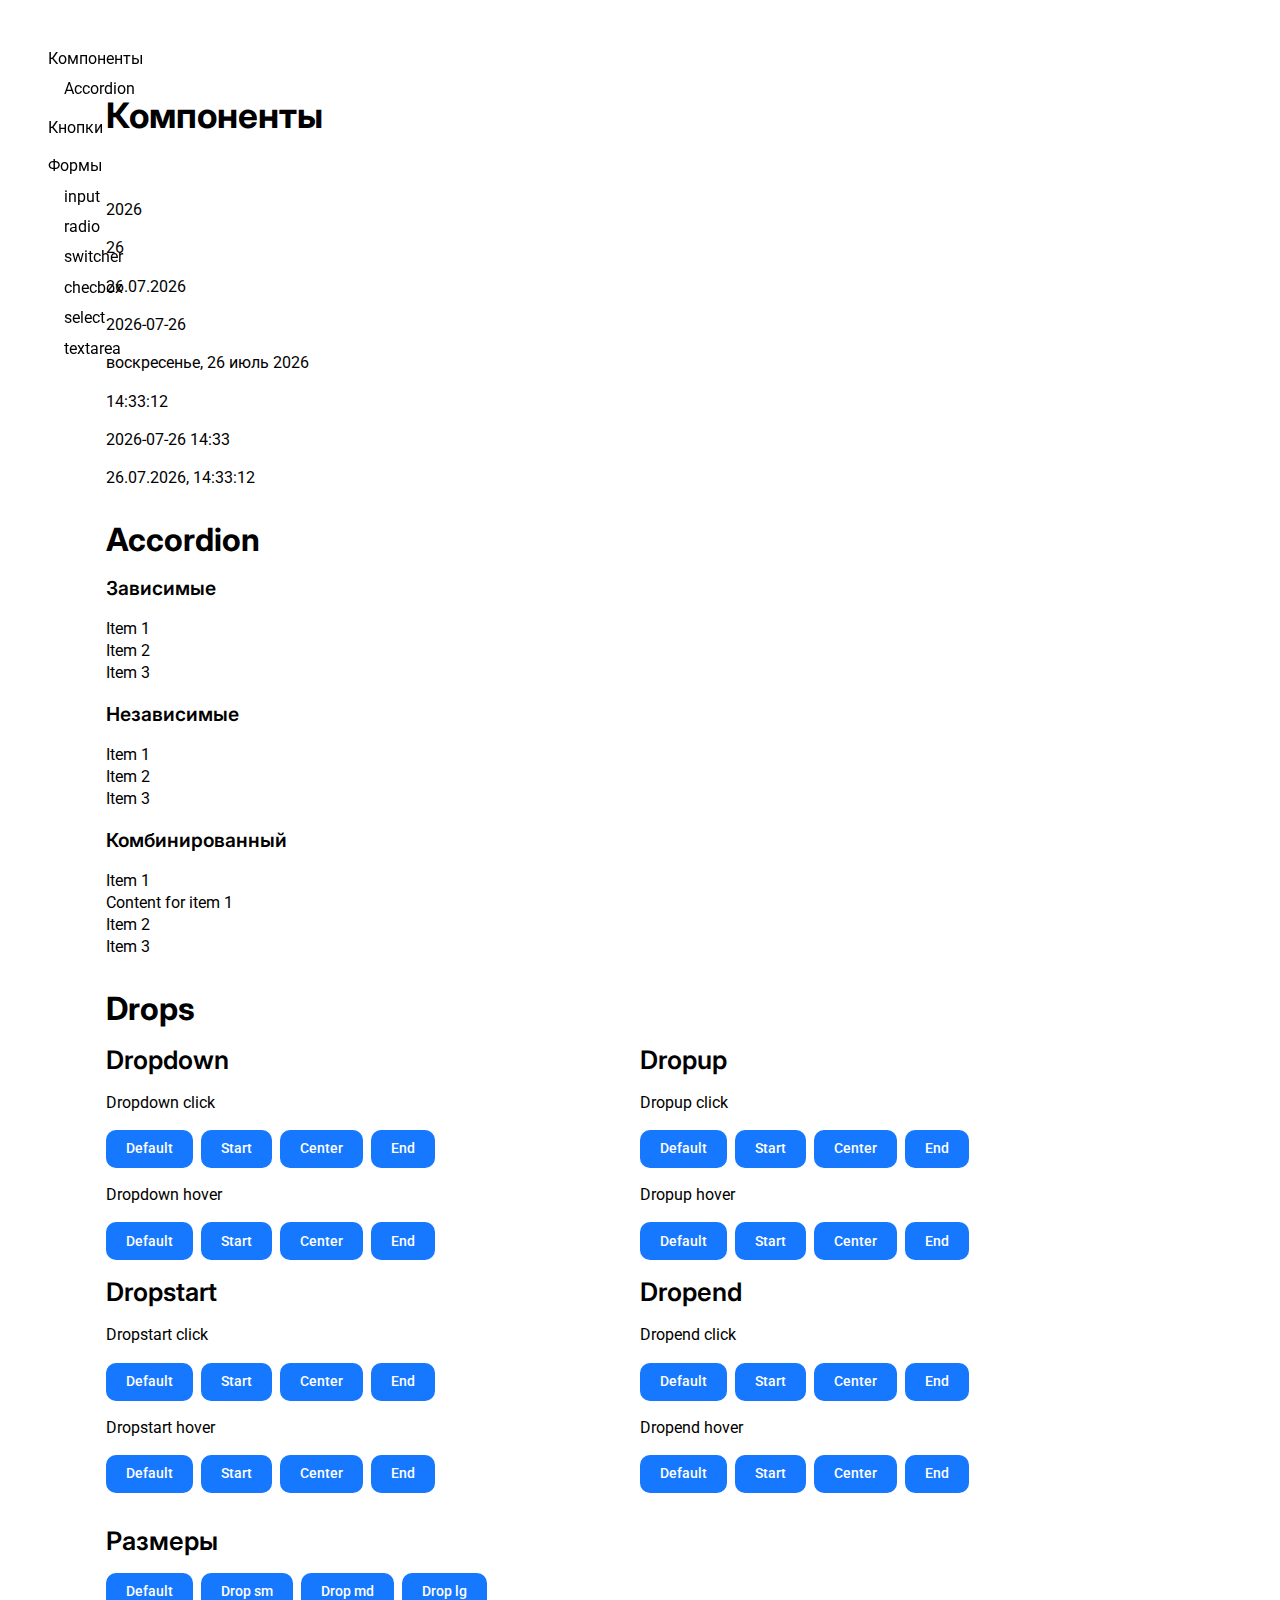
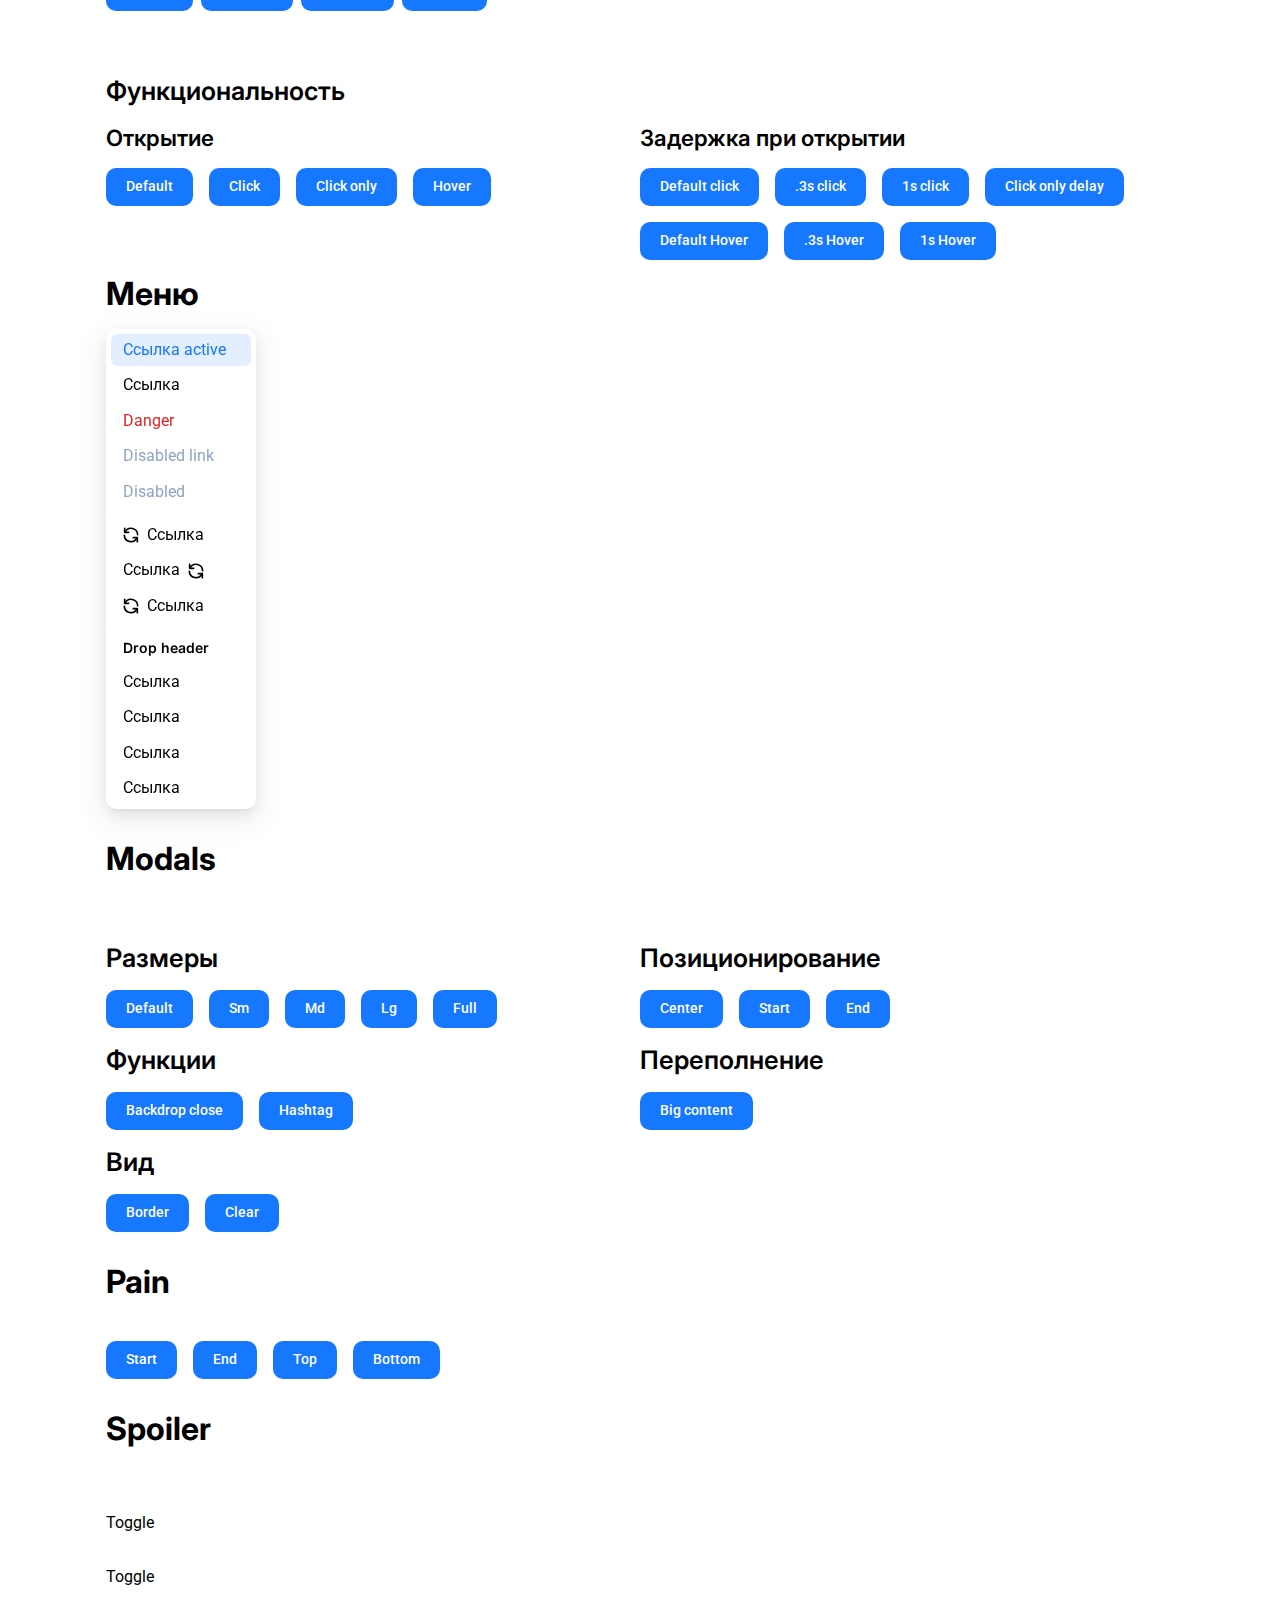
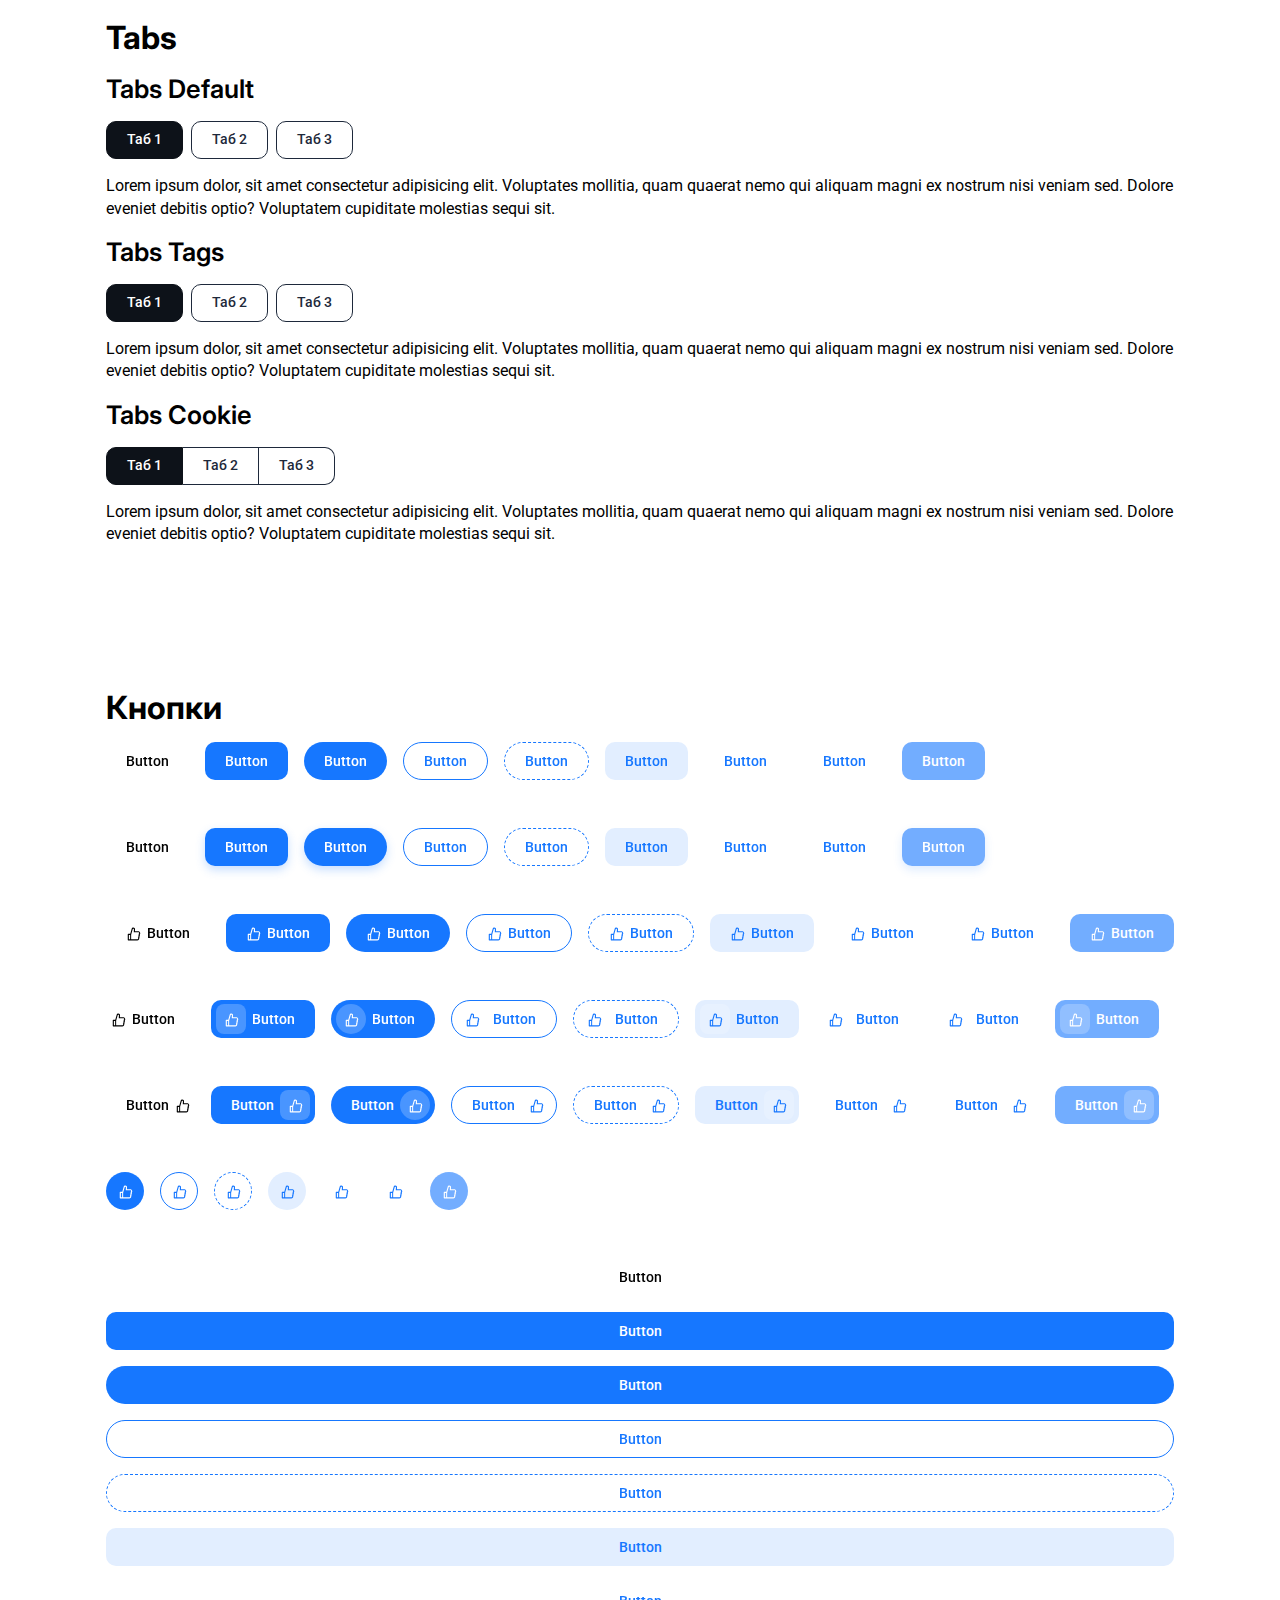
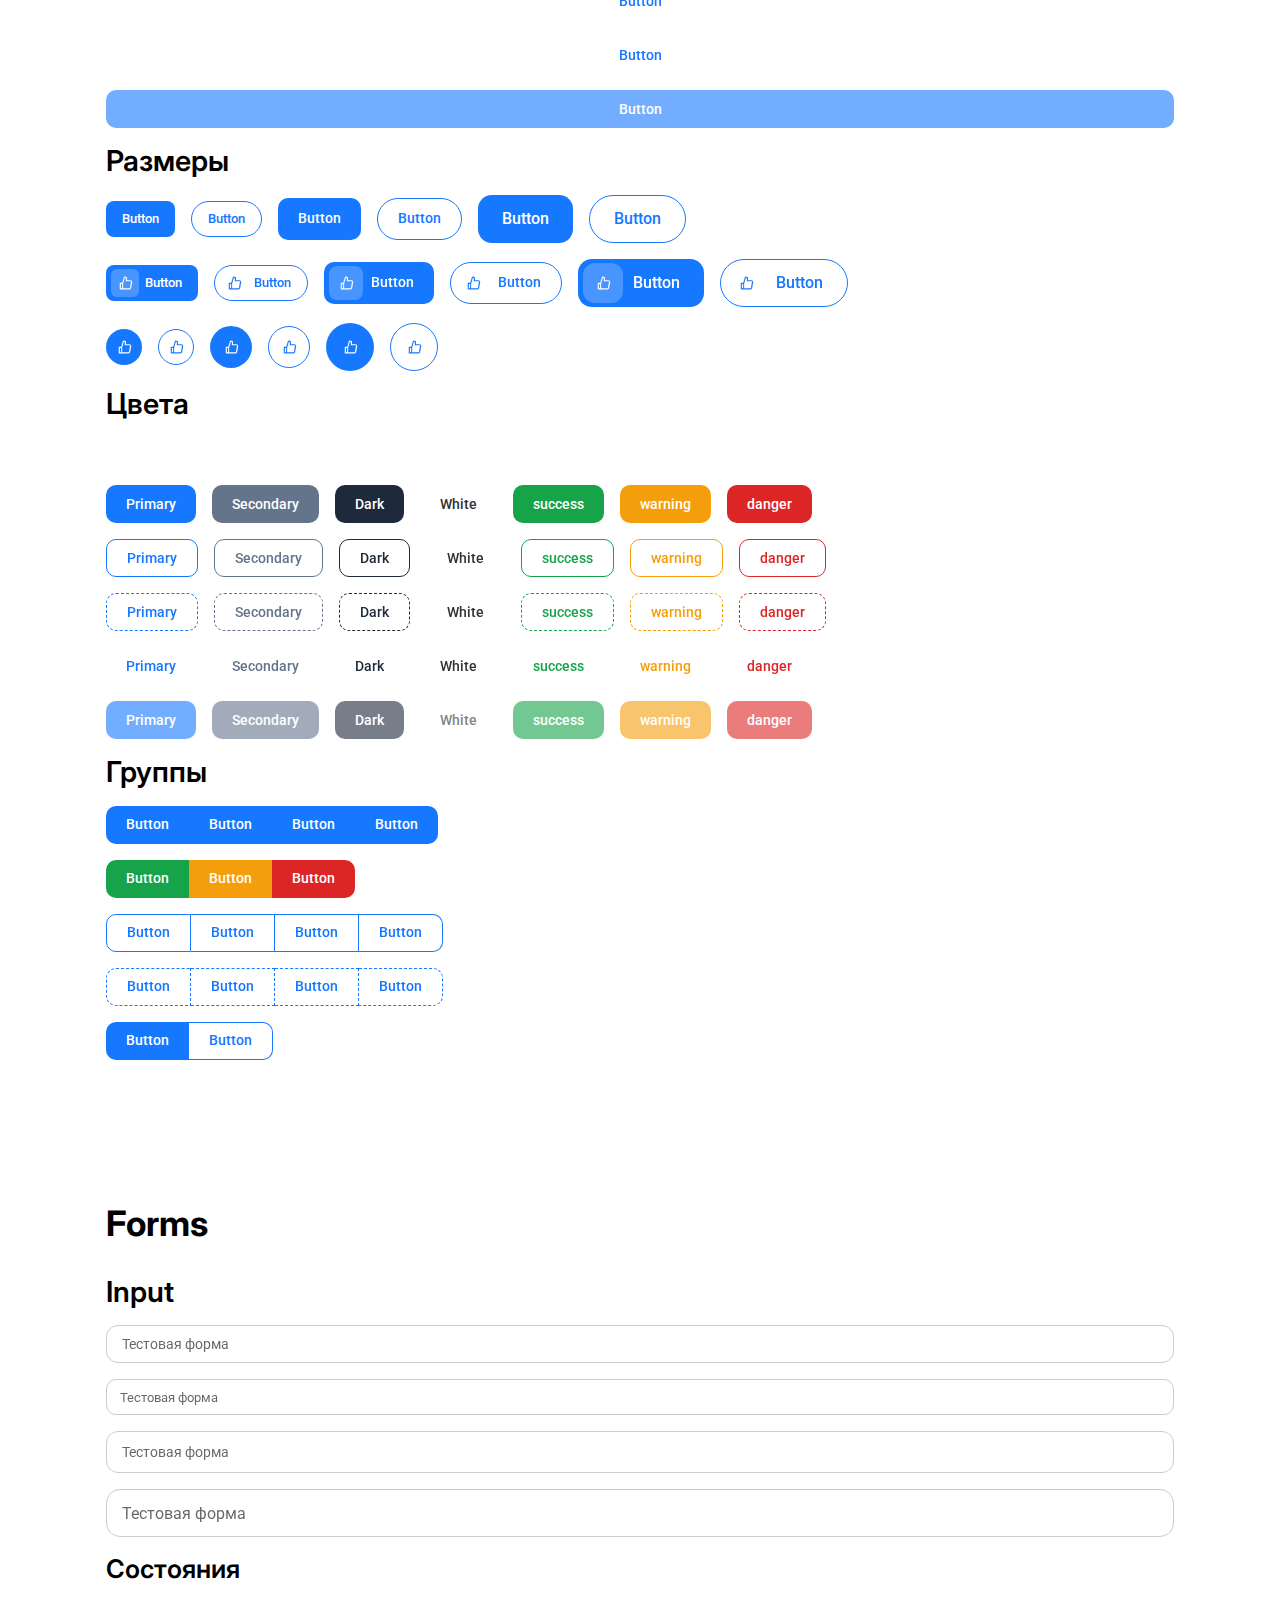
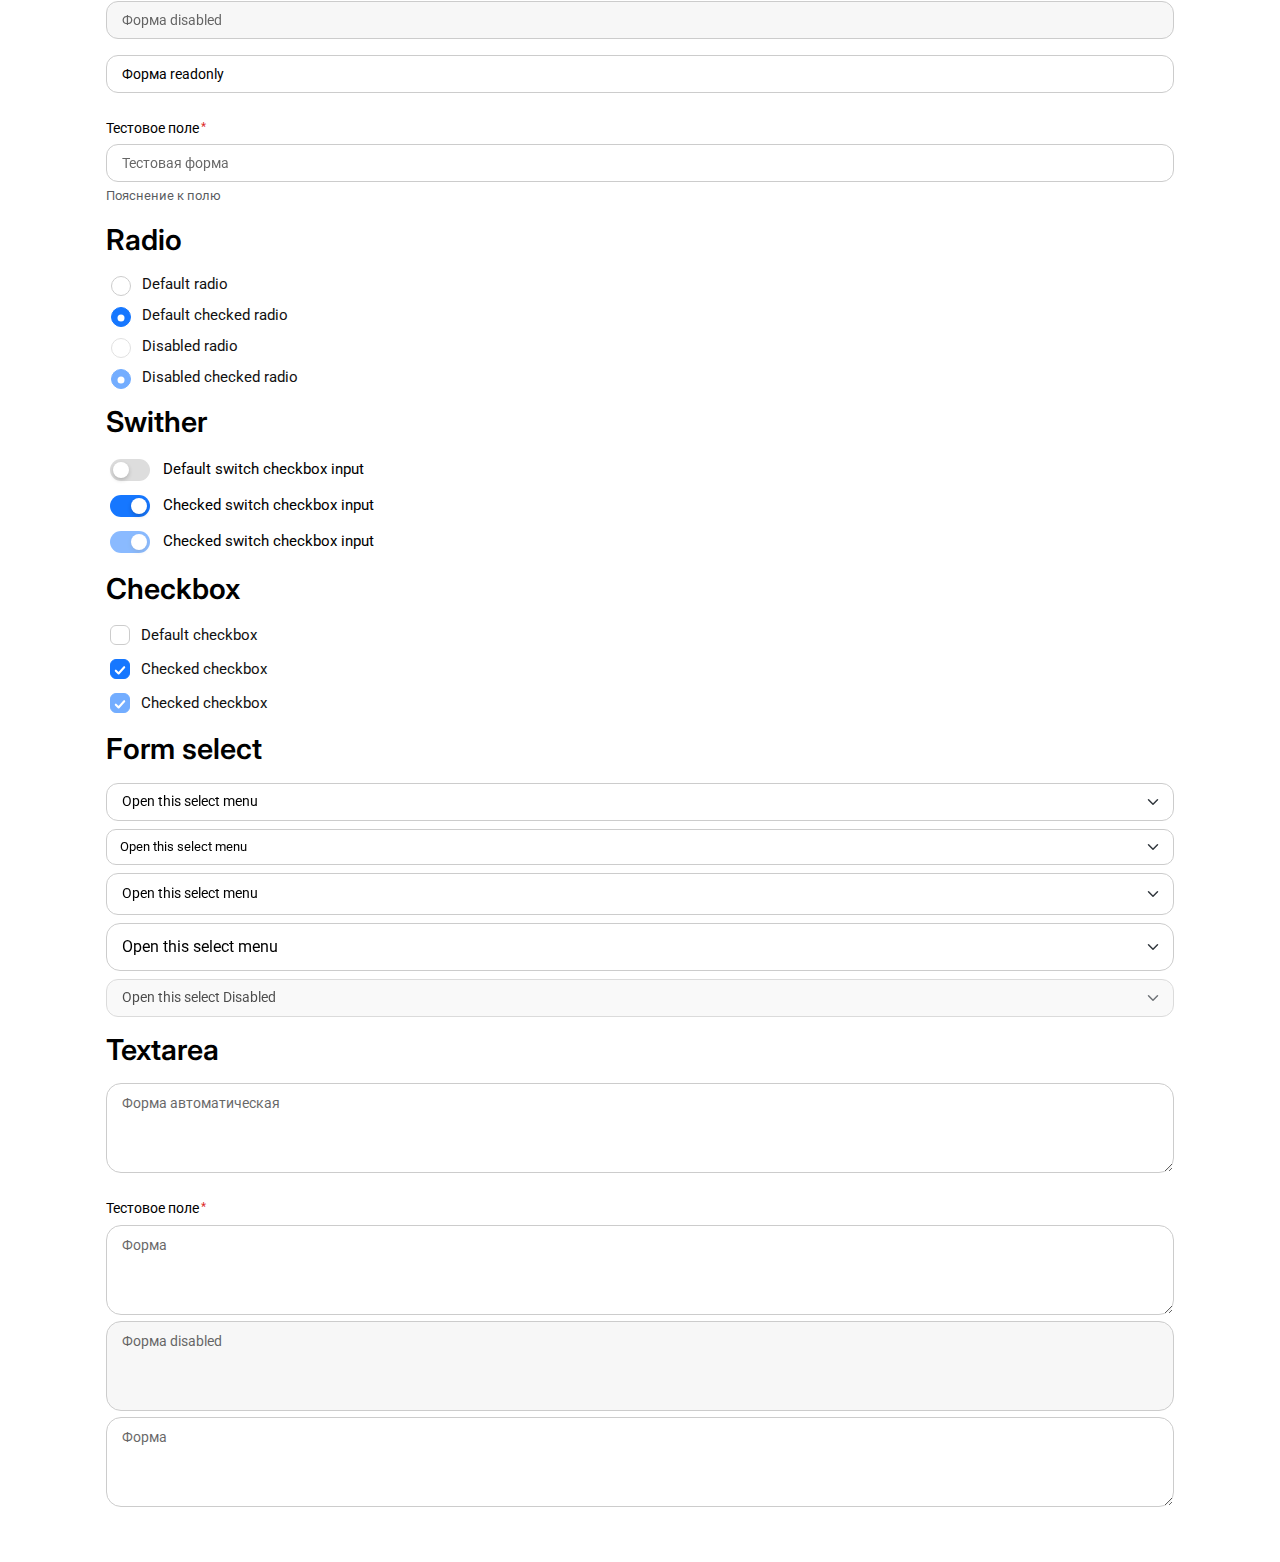
<file: home.html>
<!DOCTYPE html>
<html lang="en">
    <head>
        <meta charset="UTF-8" />
        <meta name="viewport" content="width=device-width, initial-scale=1.0" />
        <title>Nexa</title>
        <link rel="stylesheet" href="/assets/css/nexa.min.css" />
    </head>
    <body>
        <aside class="p-fixed top-5 left-5">
            <ul class="flex-column gap-3">
                <li>
                    <a href="#components">Компоненты</a>
                    <ul class="flex-column gap-2 ms-3 mt-2">
                        <li>
                            <a href="#accordion">Accordion</a>
                        </li>
                    </ul>
                </li>

                <li><a href="#button">Кнопки</a></li>
                <li>
                    <a href="#forms">Формы</a>
                    <ul class="flex-column gap-2 ms-3 mt-2">
                        <li>
                            <a href="#form-input">input</a>
                        </li>
                        <li><a href="#form-radio">radio</a></li>
                        <li><a href="#form-switcher">switcher</a></li>
                        <li><a href="#form-checbox">checbox</a></li>
                        <li><a href="#form-select">select</a></li>
                        <li><a href="#form-textarea">textarea</a></li>
                    </ul>
                </li>
            </ul>
        </aside>

        <div class="container flex-column gap-3 py-5 my-5" id="components">
            <h1>Компоненты</h1>

            <div class="mt-5 flex-column gap-3">
                <span data-date="Y"></span>
                <!-- 2025 -->
                <span data-date="y"></span>
                <!-- 25 -->
                <span data-date="d.m.Y"></span>
                <!-- 27.10.2025 -->
                <span data-date="Y-m-d"></span>
                <!-- 2025-10-27 -->
                <span data-date="l, d F Y"></span>
                <!-- Понедельник, 27 октября 2025 -->
                <span data-date="H:i:s"></span>
                <!-- 22:53:09 -->
                <span data-date="Y-m-d H:i"></span>
                <!-- 2025-10-27 22:53 -->
                <span data-date="datetime"></span>
                <!-- 27.10.2025, 22:53:09 -->
            </div>

            <div class="flex-column gap-3 mt-3" id="accordion">
                <h2>Accordion</h2>
                <h6>Зависимые</h6>
                <div class="accordion">
                    <div class="accordion-item">
                        <button class="accordion-toggle">Item 1</button>
                        <div class="accordion-content">
                            <p>Content for item 1</p>
                        </div>
                    </div>
                    <div class="accordion-item">
                        <button class="accordion-toggle">Item 2</button>
                        <div class="accordion-content">
                            <p>Content for item 2</p>
                        </div>
                    </div>
                    <div class="accordion-item">
                        <button class="accordion-toggle">Item 3</button>
                        <div class="accordion-content">
                            <p>Content for item 3</p>
                        </div>
                    </div>
                </div>
                <h6>Независимые</h6>
                <div class="accordion" data-accordion="slide">
                    <div class="accordion-item">
                        <button class="accordion-toggle">Item 1</button>
                        <div class="accordion-content">
                            <p>Content for item 1</p>
                        </div>
                    </div>
                    <div class="accordion-item">
                        <button class="accordion-toggle">Item 2</button>
                        <div class="accordion-content">
                            <p>Content for item 2</p>
                        </div>
                    </div>
                    <div class="accordion-item">
                        <button class="accordion-toggle">Item 3</button>
                        <div class="accordion-content">
                            <p>Content for item 3</p>
                        </div>
                    </div>
                </div>

                <h6>Комбинированный</h6>
                <div class="accordion">
                    <div class="accordion-item" data-accordion-open="true">
                        <button class="accordion-toggle">Item 1</button>
                        <div class="accordion-content">
                            <p>Content for item 1</p>
                        </div>
                    </div>
                    <div class="accordion-item">
                        <button class="accordion-toggle">Item 2</button>
                        <div class="accordion-content">
                            <p>Content for item 2</p>
                        </div>
                    </div>
                    <div class="accordion-item">
                        <button class="accordion-toggle">Item 3</button>
                        <div class="accordion-content">
                            <p>Content for item 3</p>
                        </div>
                    </div>
                </div>
            </div>
            <div class="flex-column gap-3 mt-3" id="drops">
                <h2>Drops</h2>
                <div class="grid-2">
                    <div class="">
                        <h4 class="mb-3">Dropdown</h4>

                        <p class="mt-20">Dropdown click</p>
                        <div class="mt-3 d-flex gap-2">
                            <div class="dropdown">
                                <button class="btn btn-primary drop-toggle" aria-expanded="false">Default</button>
                                <div class="drop-content">
                                    <ul class="dropmenu">
                                        <li class="dropmenu-item"><a href="#">Ссылка</a></li>
                                        <li class="dropmenu-item"><a href="#">Ссылка</a></li>
                                        <li class="dropmenu-item"><a href="#">Ссылка</a></li>
                                    </ul>
                                </div>
                            </div>
                            <div class="dropdown">
                                <button class="btn btn-primary drop-toggle" aria-expanded="false">Start</button>
                                <div class="drop-content" data-drop-position="start">
                                    <ul class="dropmenu">
                                        <li class="dropmenu-item"><a href="#">Ссылка</a></li>
                                        <li class="dropmenu-item"><a href="#">Ссылка</a></li>
                                        <li class="dropmenu-item"><a href="#">Ссылка</a></li>
                                    </ul>
                                </div>
                            </div>
                            <div class="dropdown">
                                <button class="btn btn-primary drop-toggle" aria-expanded="false">Center</button>
                                <div class="drop-content" data-drop-position="center">
                                    <ul class="dropmenu">
                                        <li class="dropmenu-item"><a href="#">Ссылка</a></li>
                                        <li class="dropmenu-item"><a href="#">Ссылка</a></li>
                                        <li class="dropmenu-item"><a href="#">Ссылка</a></li>
                                    </ul>
                                </div>
                            </div>
                            <div class="dropdown">
                                <button class="btn btn-primary drop-toggle" aria-expanded="false">End</button>
                                <div class="drop-content" data-drop-position="end">
                                    <ul class="dropmenu">
                                        <li class="dropmenu-item"><a href="#">Ссылка</a></li>
                                        <li class="dropmenu-item"><a href="#">Ссылка</a></li>
                                        <li class="dropmenu-item"><a href="#">Ссылка</a></li>
                                    </ul>
                                </div>
                            </div>
                        </div>
                        <p class="mt-3">Dropdown hover</p>
                        <div class="mt-3 d-flex gap-2">
                            <div class="dropdown">
                                <button class="btn btn-primary drop-toggle" aria-expanded="false" data-drop-open="hover">Default</button>
                                <div class="drop-content" data-drop-position="start">
                                    <ul class="dropmenu">
                                        <li class="dropmenu-item"><a href="#">Ссылка</a></li>
                                        <li class="dropmenu-item"><a href="#">Ссылка</a></li>
                                        <li class="dropmenu-item"><a href="#">Ссылка</a></li>
                                    </ul>
                                </div>
                            </div>
                            <div class="dropdown">
                                <button class="btn btn-primary drop-toggle" aria-expanded="false" data-drop-open="hover">Start</button>
                                <div class="drop-content" data-drop-position="start">
                                    <ul class="dropmenu">
                                        <li class="dropmenu-item"><a href="#">Ссылка</a></li>
                                        <li class="dropmenu-item"><a href="#">Ссылка</a></li>
                                        <li class="dropmenu-item"><a href="#">Ссылка</a></li>
                                    </ul>
                                </div>
                            </div>
                            <div class="dropdown">
                                <button class="btn btn-primary drop-toggle" aria-expanded="false" data-drop-open="hover">Center</button>
                                <div class="drop-content" data-drop-position="center">
                                    <ul class="dropmenu">
                                        <li class="dropmenu-item"><a href="#">Ссылка</a></li>
                                        <li class="dropmenu-item"><a href="#">Ссылка</a></li>
                                        <li class="dropmenu-item"><a href="#">Ссылка</a></li>
                                    </ul>
                                </div>
                            </div>
                            <div class="dropdown">
                                <button class="btn btn-primary drop-toggle" aria-expanded="false" data-drop-open="hover">End</button>
                                <div class="drop-content" data-drop-position="end">
                                    <ul class="dropmenu">
                                        <li class="dropmenu-item"><a href="#">Ссылка</a></li>
                                        <li class="dropmenu-item"><a href="#">Ссылка</a></li>
                                        <li class="dropmenu-item"><a href="#">Ссылка</a></li>
                                    </ul>
                                </div>
                            </div>
                        </div>
                    </div>
                    <div class="">
                        <h4 class="mb-3">Dropup</h4>
                        <p class="mt-20">Dropup click</p>
                        <div class="mt-3 d-flex gap-2">
                            <div class="dropup">
                                <button class="btn btn-primary drop-toggle" aria-expanded="false">Default</button>
                                <div class="drop-content">
                                    <ul class="dropmenu">
                                        <li class="dropmenu-item"><a href="#">Ссылка</a></li>
                                        <li class="dropmenu-item"><a href="#">Ссылка</a></li>
                                        <li class="dropmenu-item"><a href="#">Ссылка</a></li>
                                    </ul>
                                </div>
                            </div>
                            <div class="dropup">
                                <button class="btn btn-primary drop-toggle" aria-expanded="false">Start</button>
                                <div class="drop-content" data-drop-position="start">
                                    <ul class="dropmenu">
                                        <li class="dropmenu-item"><a href="#">Ссылка</a></li>
                                        <li class="dropmenu-item"><a href="#">Ссылка</a></li>
                                        <li class="dropmenu-item"><a href="#">Ссылка</a></li>
                                    </ul>
                                </div>
                            </div>
                            <div class="dropup">
                                <button class="btn btn-primary drop-toggle" aria-expanded="false">Center</button>
                                <div class="drop-content" data-drop-position="center">
                                    <ul class="dropmenu">
                                        <li class="dropmenu-item"><a href="#">Ссылка</a></li>
                                        <li class="dropmenu-item"><a href="#">Ссылка</a></li>
                                        <li class="dropmenu-item"><a href="#">Ссылка</a></li>
                                    </ul>
                                </div>
                            </div>
                            <div class="dropup">
                                <button class="btn btn-primary drop-toggle" aria-expanded="false">End</button>
                                <div class="drop-content" data-drop-position="end">
                                    <ul class="dropmenu">
                                        <li class="dropmenu-item"><a href="#">Ссылка</a></li>
                                        <li class="dropmenu-item"><a href="#">Ссылка</a></li>
                                        <li class="dropmenu-item"><a href="#">Ссылка</a></li>
                                    </ul>
                                </div>
                            </div>
                        </div>
                        <p class="mt-3">Dropup hover</p>
                        <div class="mt-3 d-flex gap-2">
                            <div class="dropup">
                                <button class="btn btn-primary drop-toggle" aria-expanded="false" data-drop-open="hover">Default</button>
                                <div class="drop-content">
                                    <ul class="dropmenu">
                                        <li class="dropmenu-item"><a href="#">Ссылка</a></li>
                                        <li class="dropmenu-item"><a href="#">Ссылка</a></li>
                                        <li class="dropmenu-item"><a href="#">Ссылка</a></li>
                                    </ul>
                                </div>
                            </div>
                            <div class="dropup">
                                <button class="btn btn-primary drop-toggle" aria-expanded="false" data-drop-open="hover">Start</button>
                                <div class="drop-content" data-drop-position="start">
                                    <ul class="dropmenu">
                                        <li class="dropmenu-item"><a href="#">Ссылка</a></li>
                                        <li class="dropmenu-item"><a href="#">Ссылка</a></li>
                                        <li class="dropmenu-item"><a href="#">Ссылка</a></li>
                                    </ul>
                                </div>
                            </div>
                            <div class="dropup">
                                <button class="btn btn-primary drop-toggle" aria-expanded="false" data-drop-open="hover">Center</button>
                                <div class="drop-content" data-drop-position="center">
                                    <ul class="dropmenu">
                                        <li class="dropmenu-item"><a href="#">Ссылка</a></li>
                                        <li class="dropmenu-item"><a href="#">Ссылка</a></li>
                                        <li class="dropmenu-item"><a href="#">Ссылка</a></li>
                                    </ul>
                                </div>
                            </div>
                            <div class="dropup">
                                <button class="btn btn-primary drop-toggle" aria-expanded="false" data-drop-open="hover">End</button>
                                <div class="drop-content" data-drop-position="end">
                                    <ul class="dropmenu">
                                        <li class="dropmenu-item"><a href="#">Ссылка</a></li>
                                        <li class="dropmenu-item"><a href="#">Ссылка</a></li>
                                        <li class="dropmenu-item"><a href="#">Ссылка</a></li>
                                    </ul>
                                </div>
                            </div>
                        </div>
                    </div>
                    <div class="mt-3">
                        <h4>Dropstart</h4>
                        <p class="mt-3">Dropstart click</p>
                        <div class="mt-3 d-flex gap-2">
                            <div class="dropstart">
                                <button class="btn btn-primary drop-toggle" aria-expanded="false">Default</button>
                                <div class="drop-content">
                                    <ul class="dropmenu">
                                        <li class="dropmenu-item"><a href="#">Ссылка</a></li>
                                        <li class="dropmenu-item"><a href="#">Ссылка</a></li>
                                        <li class="dropmenu-item"><a href="#">Ссылка</a></li>
                                    </ul>
                                </div>
                            </div>
                            <div class="dropstart">
                                <button class="btn btn-primary drop-toggle" aria-expanded="false">Start</button>
                                <div class="drop-content" data-drop-position="start">
                                    <ul class="dropmenu">
                                        <li class="dropmenu-item"><a href="#">Ссылка</a></li>
                                        <li class="dropmenu-item"><a href="#">Ссылка</a></li>
                                        <li class="dropmenu-item"><a href="#">Ссылка</a></li>
                                    </ul>
                                </div>
                            </div>
                            <div class="dropstart">
                                <button class="btn btn-primary drop-toggle" aria-expanded="false">Center</button>
                                <div class="drop-content" data-drop-position="center">
                                    <ul class="dropmenu">
                                        <li class="dropmenu-item"><a href="#">Ссылка</a></li>
                                        <li class="dropmenu-item"><a href="#">Ссылка</a></li>
                                        <li class="dropmenu-item"><a href="#">Ссылка</a></li>
                                    </ul>
                                </div>
                            </div>
                            <div class="dropstart">
                                <button class="btn btn-primary drop-toggle" aria-expanded="false">End</button>
                                <div class="drop-content" data-drop-position="end">
                                    <ul class="dropmenu">
                                        <li class="dropmenu-item"><a href="#">Ссылка</a></li>
                                        <li class="dropmenu-item"><a href="#">Ссылка</a></li>
                                        <li class="dropmenu-item"><a href="#">Ссылка</a></li>
                                    </ul>
                                </div>
                            </div>
                        </div>
                        <p class="mt-3">Dropstart hover</p>
                        <div class="mt-3 d-flex gap-2">
                            <div class="dropstart">
                                <button class="btn btn-primary drop-toggle" aria-expanded="false" data-drop-open="hover">Default</button>
                                <div class="drop-content">
                                    <ul class="dropmenu">
                                        <li class="dropmenu-item"><a href="#">Ссылка</a></li>
                                        <li class="dropmenu-item"><a href="#">Ссылка</a></li>
                                        <li class="dropmenu-item"><a href="#">Ссылка</a></li>
                                    </ul>
                                </div>
                            </div>
                            <div class="dropstart">
                                <button class="btn btn-primary drop-toggle" aria-expanded="false" data-drop-open="hover">Start</button>
                                <div class="drop-content" data-drop-position="start">
                                    <ul class="dropmenu">
                                        <li class="dropmenu-item"><a href="#">Ссылка</a></li>
                                        <li class="dropmenu-item"><a href="#">Ссылка</a></li>
                                        <li class="dropmenu-item"><a href="#">Ссылка</a></li>
                                    </ul>
                                </div>
                            </div>
                            <div class="dropstart">
                                <button class="btn btn-primary drop-toggle" aria-expanded="false" data-drop-open="hover">Center</button>
                                <div class="drop-content" data-drop-position="center">
                                    <ul class="dropmenu">
                                        <li class="dropmenu-item"><a href="#">Ссылка</a></li>
                                        <li class="dropmenu-item"><a href="#">Ссылка</a></li>
                                        <li class="dropmenu-item"><a href="#">Ссылка</a></li>
                                    </ul>
                                </div>
                            </div>
                            <div class="dropstart">
                                <button class="btn btn-primary drop-toggle" aria-expanded="false" data-drop-open="hover">End</button>
                                <div class="drop-content" data-drop-position="end">
                                    <ul class="dropmenu">
                                        <li class="dropmenu-item"><a href="#">Ссылка</a></li>
                                        <li class="dropmenu-item"><a href="#">Ссылка</a></li>
                                        <li class="dropmenu-item"><a href="#">Ссылка</a></li>
                                    </ul>
                                </div>
                            </div>
                        </div>
                    </div>
                    <div class="">
                        <h4 class="mt-3">Dropend</h4>

                        <p class="mt-3">Dropend click</p>
                        <div class="mt-3 d-flex gap-2">
                            <div class="dropend">
                                <button class="btn btn-primary drop-toggle" aria-expanded="false">Default</button>
                                <div class="drop-content">
                                    <ul class="dropmenu">
                                        <li class="dropmenu-item"><a href="#">Ссылка</a></li>
                                        <li class="dropmenu-item"><a href="#">Ссылка</a></li>
                                        <li class="dropmenu-item"><a href="#">Ссылка</a></li>
                                    </ul>
                                </div>
                            </div>
                            <div class="dropend">
                                <button class="btn btn-primary drop-toggle" aria-expanded="false">Start</button>
                                <div class="drop-content" data-drop-position="start">
                                    <ul class="dropmenu">
                                        <li class="dropmenu-item"><a href="#">Ссылка</a></li>
                                        <li class="dropmenu-item"><a href="#">Ссылка</a></li>
                                        <li class="dropmenu-item"><a href="#">Ссылка</a></li>
                                    </ul>
                                </div>
                            </div>
                            <div class="dropend">
                                <button class="btn btn-primary drop-toggle" aria-expanded="false">Center</button>
                                <div class="drop-content" data-drop-position="center">
                                    <ul class="dropmenu">
                                        <li class="dropmenu-item"><a href="#">Ссылка</a></li>
                                        <li class="dropmenu-item"><a href="#">Ссылка</a></li>
                                        <li class="dropmenu-item"><a href="#">Ссылка</a></li>
                                    </ul>
                                </div>
                            </div>
                            <div class="dropend">
                                <button class="btn btn-primary drop-toggle" aria-expanded="false">End</button>
                                <div class="drop-content" data-drop-position="end">
                                    <ul class="dropmenu">
                                        <li class="dropmenu-item"><a href="#">Ссылка</a></li>
                                        <li class="dropmenu-item"><a href="#">Ссылка</a></li>
                                        <li class="dropmenu-item"><a href="#">Ссылка</a></li>
                                    </ul>
                                </div>
                            </div>
                        </div>
                        <p class="mt-3">Dropend hover</p>
                        <div class="mt-3 d-flex gap-2">
                            <div class="dropend">
                                <button class="btn btn-primary drop-toggle" aria-expanded="false" data-drop-open="hover">Default</button>
                                <div class="drop-content">
                                    <ul class="dropmenu">
                                        <li class="dropmenu-item"><a href="#">Ссылка</a></li>
                                        <li class="dropmenu-item"><a href="#">Ссылка</a></li>
                                        <li class="dropmenu-item"><a href="#">Ссылка</a></li>
                                    </ul>
                                </div>
                            </div>
                            <div class="dropend">
                                <button class="btn btn-primary drop-toggle" aria-expanded="false" data-drop-open="hover">Start</button>
                                <div class="drop-content" data-drop-position="start">
                                    <ul class="dropmenu">
                                        <li class="dropmenu-item"><a href="#">Ссылка</a></li>
                                        <li class="dropmenu-item"><a href="#">Ссылка</a></li>
                                        <li class="dropmenu-item"><a href="#">Ссылка</a></li>
                                    </ul>
                                </div>
                            </div>
                            <div class="dropend">
                                <button class="btn btn-primary drop-toggle" aria-expanded="false" data-drop-open="hover">Center</button>
                                <div class="drop-content" data-drop-position="center">
                                    <ul class="dropmenu">
                                        <li class="dropmenu-item"><a href="#">Ссылка</a></li>
                                        <li class="dropmenu-item"><a href="#">Ссылка</a></li>
                                        <li class="dropmenu-item"><a href="#">Ссылка</a></li>
                                    </ul>
                                </div>
                            </div>
                            <div class="dropend">
                                <button class="btn btn-primary drop-toggle" aria-expanded="false" data-drop-open="hover">End</button>
                                <div class="drop-content" data-drop-position="end">
                                    <ul class="dropmenu">
                                        <li class="dropmenu-item"><a href="#">Ссылка</a></li>
                                        <li class="dropmenu-item"><a href="#">Ссылка</a></li>
                                        <li class="dropmenu-item"><a href="#">Ссылка</a></li>
                                    </ul>
                                </div>
                            </div>
                        </div>
                    </div>
                </div>
                <div class="col-12 mt-3">
                    <h4>Размеры</h4>
                    <div class="mt-3 d-flex gap-2">
                        <div class="dropdown">
                            <button class="btn btn-primary drop-toggle" aria-expanded="false">Default</button>
                            <div class="drop-content">
                                <ul class="dropmenu">
                                    <li class="dropmenu-item"><a href="#">Ссылка</a></li>
                                    <li class="dropmenu-item"><a href="#">Ссылка</a></li>
                                    <li class="dropmenu-item"><a href="#">Ссылка</a></li>
                                </ul>
                            </div>
                        </div>
                        <div class="dropdown">
                            <button class="btn btn-primary drop-toggle" aria-expanded="false">Drop sm</button>
                            <div class="drop-content drop-content-sm">
                                <ul class="dropmenu">
                                    <li class="dropmenu-item"><a href="#">Ссылка</a></li>
                                    <li class="dropmenu-item"><a href="#">Ссылка</a></li>
                                    <li class="dropmenu-item"><a href="#">Ссылка</a></li>
                                </ul>
                            </div>
                        </div>
                        <div class="dropdown">
                            <button class="btn btn-primary drop-toggle" aria-expanded="false">Drop md</button>
                            <div class="drop-content drop-content-md">
                                <ul class="dropmenu">
                                    <li class="dropmenu-item"><a href="#">Ссылка</a></li>
                                    <li class="dropmenu-item"><a href="#">Ссылка</a></li>
                                    <li class="dropmenu-item"><a href="#">Ссылка</a></li>
                                </ul>
                            </div>
                        </div>
                        <div class="dropdown">
                            <button class="btn btn-primary drop-toggle" aria-expanded="false">Drop lg</button>
                            <div class="drop-content drop-content-lg">
                                <ul class="dropmenu">
                                    <li class="dropmenu-item"><a href="#">Ссылка</a></li>
                                    <li class="dropmenu-item"><a href="#">Ссылка</a></li>
                                    <li class="dropmenu-item"><a href="#">Ссылка</a></li>
                                </ul>
                            </div>
                        </div>
                    </div>
                </div>
                <h4 class="mt-5">Функциональность</h4>
                <div class="grid-2">
                    <div class="">
                        <h5>Открытие</h5>

                        <div class="mt-3 d-flex gap-3">
                            <div class="dropdown">
                                <button class="btn btn-primary drop-toggle" aria-expanded="false">Default</button>
                                <div class="drop-content">
                                    <ul class="dropmenu">
                                        <li class="dropmenu-item"><a href="#">Ссылка</a></li>
                                        <li class="dropmenu-item"><a href="#">Ссылка</a></li>
                                        <li class="dropmenu-item"><a href="#">Ссылка</a></li>
                                    </ul>
                                </div>
                            </div>
                            <div class="dropdown">
                                <button class="btn btn-primary drop-toggle" aria-expanded="false" data-drop-open="click">Click</button>
                                <div class="drop-content">
                                    <ul class="dropmenu">
                                        <li class="dropmenu-item"><a href="#">Ссылка</a></li>
                                        <li class="dropmenu-item"><a href="#">Ссылка</a></li>
                                        <li class="dropmenu-item"><a href="#">Ссылка</a></li>
                                    </ul>
                                </div>
                            </div>
                            <div class="dropdown">
                                <button class="btn btn-primary drop-toggle" aria-expanded="false" data-drop-open="clickonly">Click only</button>
                                <div class="drop-content">
                                    <ul class="dropmenu">
                                        <li class="dropmenu-item"><a href="#">Ссылка</a></li>
                                        <li class="dropmenu-item"><a href="#">Ссылка</a></li>
                                        <li class="dropmenu-item"><a href="#">Ссылка</a></li>
                                    </ul>
                                </div>
                            </div>
                            <div class="dropdown">
                                <button class="btn btn-primary drop-toggle" aria-expanded="false" data-drop-open="hover">Hover</button>
                                <div class="drop-content">
                                    <ul class="dropmenu">
                                        <li class="dropmenu-item"><a href="#">Ссылка</a></li>
                                        <li class="dropmenu-item"><a href="#">Ссылка</a></li>
                                        <li class="dropmenu-item"><a href="#">Ссылка</a></li>
                                    </ul>
                                </div>
                            </div>
                        </div>
                    </div>

                    <div class="">
                        <h5>Задержка при открытии</h5>
                        <div class="mt-3 d-flex gap-3 flex-wrap">
                            <div class="dropdown">
                                <button class="btn btn-primary drop-toggle" aria-expanded="false">Default click</button>
                                <div class="drop-content">
                                    <ul class="dropmenu">
                                        <li class="dropmenu-item"><a href="#">Ссылка</a></li>
                                        <li class="dropmenu-item"><a href="#">Ссылка</a></li>
                                        <li class="dropmenu-item"><a href="#">Ссылка</a></li>
                                    </ul>
                                </div>
                            </div>
                            <div class="dropdown">
                                <button class="btn btn-primary drop-toggle" aria-expanded="false" data-drop-delay=".3s">.3s click</button>
                                <div class="drop-content">
                                    <ul class="dropmenu">
                                        <li class="dropmenu-item"><a href="#">Ссылка</a></li>
                                        <li class="dropmenu-item"><a href="#">Ссылка</a></li>
                                        <li class="dropmenu-item"><a href="#">Ссылка</a></li>
                                    </ul>
                                </div>
                            </div>
                            <div class="dropdown">
                                <button class="btn btn-primary drop-toggle" aria-expanded="false" data-drop-delay="1s">1s click</button>
                                <div class="drop-content">
                                    <ul class="dropmenu">
                                        <li class="dropmenu-item"><a href="#">Ссылка</a></li>
                                        <li class="dropmenu-item"><a href="#">Ссылка</a></li>
                                        <li class="dropmenu-item"><a href="#">Ссылка</a></li>
                                    </ul>
                                </div>
                            </div>
                            <div class="dropdown">
                                <button class="btn btn-primary drop-toggle" aria-expanded="false" data-drop-open="clickonly" data-drop-delay="1s">
                                    Click only delay
                                </button>
                                <div class="drop-content">
                                    <ul class="dropmenu">
                                        <li class="dropmenu-item"><a href="#">Ссылка</a></li>
                                        <li class="dropmenu-item"><a href="#">Ссылка</a></li>
                                        <li class="dropmenu-item"><a href="#">Ссылка</a></li>
                                    </ul>
                                </div>
                            </div>
                        </div>
                        <div class="mt-3 d-flex gap-3 flex-wrap">
                            <div class="dropdown">
                                <button class="btn btn-primary drop-toggle" aria-expanded="false" data-drop-open="hover">Default Hover</button>
                                <div class="drop-content">
                                    <ul class="dropmenu">
                                        <li class="dropmenu-item"><a href="#">Ссылка</a></li>
                                        <li class="dropmenu-item"><a href="#">Ссылка</a></li>
                                        <li class="dropmenu-item"><a href="#">Ссылка</a></li>
                                    </ul>
                                </div>
                            </div>
                            <div class="dropdown">
                                <button class="btn btn-primary drop-toggle" aria-expanded="false" data-drop-open="hover" data-drop-delay=".3s">
                                    .3s Hover
                                </button>
                                <div class="drop-content">
                                    <ul class="dropmenu">
                                        <li class="dropmenu-item"><a href="#">Ссылка</a></li>
                                        <li class="dropmenu-item"><a href="#">Ссылка</a></li>
                                        <li class="dropmenu-item"><a href="#">Ссылка</a></li>
                                    </ul>
                                </div>
                            </div>
                            <div class="dropdown">
                                <button class="btn btn-primary drop-toggle" aria-expanded="false" data-drop-open="hover" data-drop-delay="1s">
                                    1s Hover
                                </button>
                                <div class="drop-content">
                                    <ul class="dropmenu">
                                        <li class="dropmenu-item"><a href="#">Ссылка</a></li>
                                        <li class="dropmenu-item"><a href="#">Ссылка</a></li>
                                        <li class="dropmenu-item"><a href="#">Ссылка</a></li>
                                    </ul>
                                </div>
                            </div>
                        </div>
                    </div>
                </div>
                <h2>Меню</h2>
                <div class="grid">
                    <div class="col-2">
                        <div class="p-relative">
                            <div class="drop-content">
                                <ul class="dropmenu">
                                    <li class="dropmenu-item"><a href="#" class="active">Ссылка active</a></li>
                                    <li class="dropmenu-item"><a href="#">Ссылка</a></li>
                                    <li class="dropmenu-item"><a href="#" class="danger">Danger</a></li>
                                    <li class="dropmenu-item"><a href="#" class="disabled" aria-disabled="true">Disabled link</a></li>
                                    <li class="dropmenu-item"><button type="button" aria-disabled="true" disabled>Disabled</button></li>
                                    <hr class="dropmenu-divider" />
                                    <li class="dropmenu-item">
                                        <a href="#" class="flex-space-between">
                                            <svg
                                                xmlns="http://www.w3.org/2000/svg"
                                                width="16"
                                                height="16"
                                                viewBox="0 0 24 24"
                                                fill="none"
                                                stroke="currentColor"
                                                stroke-width="2.5"
                                                stroke-linecap="round"
                                                stroke-linejoin="round"
                                            >
                                                <path d="M2.5 2v6h6M21.5 22v-6h-6" />
                                                <path d="M22 11.5A10 10 0 0 0 3.2 7.2M2 12.5a10 10 0 0 0 18.8 4.2" />
                                            </svg>
                                            Ссылка
                                        </a>
                                    </li>
                                    <li class="dropmenu-item">
                                        <a href="#" class="flex-space-between">
                                            Ссылка
                                            <svg
                                                xmlns="http://www.w3.org/2000/svg"
                                                width="16"
                                                height="16"
                                                viewBox="0 0 24 24"
                                                fill="none"
                                                stroke="currentColor"
                                                stroke-width="2.5"
                                                stroke-linecap="round"
                                                stroke-linejoin="round"
                                            >
                                                <path d="M2.5 2v6h6M21.5 22v-6h-6" />
                                                <path d="M22 11.5A10 10 0 0 0 3.2 7.2M2 12.5a10 10 0 0 0 18.8 4.2" />
                                            </svg>
                                        </a>
                                    </li>
                                    <li class="dropmenu-item">
                                        <a href="#">
                                            <svg
                                                xmlns="http://www.w3.org/2000/svg"
                                                width="16"
                                                height="16"
                                                viewBox="0 0 24 24"
                                                fill="none"
                                                stroke="currentColor"
                                                stroke-width="2.5"
                                                stroke-linecap="round"
                                                stroke-linejoin="round"
                                            >
                                                <path d="M2.5 2v6h6M21.5 22v-6h-6" />
                                                <path d="M22 11.5A10 10 0 0 0 3.2 7.2M2 12.5a10 10 0 0 0 18.8 4.2" />
                                            </svg>
                                            Ссылка</a
                                        >
                                    </li>
                                    <hr class="dropmenu-divider" />
                                    <div class="dropmenu-header">Drop header</div>
                                    <li class="dropmenu-item"><a href="#">Ссылка</a></li>
                                    <li class="dropmenu-item"><a href="#">Ссылка</a></li>
                                    <li class="dropmenu-item"><a href="#">Ссылка</a></li>
                                    <li class="dropmenu-item"><a href="#">Ссылка</a></li>
                                </ul>
                            </div>
                        </div>
                    </div>
                </div>
            </div>
            <div class="flex-column gap-3 mt-3">
                <h2>Modals</h2>
                <div class="grid-2 mt-5">
                    <div>
                        <h4>Размеры</h4>
                        <div class="mt-3 d-flex gap-3">
                            <button class="btn btn-primary" data-modal-btn="default">Default</button>
                            <button class="btn btn-primary" data-modal-btn="sm">Sm</button>
                            <button class="btn btn-primary" data-modal-btn="md">Md</button>
                            <button class="btn btn-primary" data-modal-btn="lg">Lg</button>
                            <button class="btn btn-primary" data-modal-btn="full">Full</button>
                        </div>
                    </div>
                    <div>
                        <h4>Позиционирование</h4>
                        <div class="mt-3 d-flex gap-3">
                            <button class="btn btn-primary" data-modal-btn="center">Center</button>
                            <button class="btn btn-primary" data-modal-btn="start">Start</button>
                            <button class="btn btn-primary" data-modal-btn="end">End</button>
                        </div>
                    </div>
                    <div class="mt-3">
                        <h4>Функции</h4>
                        <div class="mt-3 d-flex gap-3">
                            <button class="btn btn-primary" data-modal-btn="backdrop">Backdrop close</button>
                            <button class="btn btn-primary" data-modal-btn="hashtag">Hashtag</button>
                        </div>
                    </div>
                    <div class="mt-3">
                        <h4>Переполнение</h4>
                        <div class="mt-3 d-flex gap-3">
                            <button class="btn btn-primary" data-modal-btn="big">Big content</button>
                        </div>
                    </div>
                    <div class="mt-3">
                        <h4>Вид</h4>
                        <div class="mt-3 d-flex gap-3">
                            <button class="btn btn-primary" data-modal-btn="border">Border</button>
                            <button class="btn btn-primary" data-modal-btn="footer">Clear</button>
                        </div>
                    </div>
                </div>
            </div>
            <!-- первое окно -->
            <div class="modal" data-modal="default">
                <div class="modal-content">
                    <div class="modal-header">
                        <h1 class="modal-title">Модальное окно</h1>
                        <button type="button" class="modal-close" data-modal-close="default" aria-lable="Modal Close"></button>
                    </div>

                    <div class="modal-container modal-container-border">
                        Lorem ipsum dolor sit amet consectetur adipisicing elit. Omnis quas rerum sapiente blanditiis perspiciatis, asperiores
                        delectus, commodi nisi reprehenderit labore ad nesciunt dignissimos. Consequuntur quis ea error, beatae quisquam nam.
                    </div>
                    <div class="modal-footer">
                        <div class="flex gap-1">
                            <button type="button" data-modal-close="default" class="btn btn-primary">Ок</button>
                            <button type="button" data-modal-close="default" class="btn btn-outline-primary">Назад</button>
                        </div>
                    </div>
                </div>
            </div>

            <!-- первое окно -->
            <!-- второе окно -->
            <div class="modal modal-sm" data-modal="sm">
                <div class="modal-content modal-content-sm">
                    <div class="modal-header">
                        <h1 class="modal-title">Модальное окно</h1>
                        <button type="button" class="modal-close p-absolute top-35 end-20" data-modal-close="sm" aria-lable="Modal Close"></button>
                    </div>

                    <div class="modal-container">
                        Lorem ipsum dolor sit amet consectetur adipisicing elit. Omnis quas rerum sapiente blanditiis perspiciatis, asperiores
                        delectus, commodi nisi reprehenderit labore ad nesciunt dignissimos. Consequuntur quis ea error, beatae quisquam nam.
                    </div>
                    <div class="modal-footer">
                        <div class="flex gap-1">
                            <button class="btn btn-primary" data-modal-close="sm">Ок</button>
                            <button class="btn btn-outline-primary" data-modal-close="sm">Назад</button>
                        </div>
                    </div>
                </div>
            </div>

            <!-- второе окно -->
            <!-- третье окно -->
            <div class="modal modal-md" data-modal="md">
                <div class="modal-content modal-content-md">
                    <div class="modal-header">
                        <h1 class="modal-title">Модальное окно</h1>
                        <button type="button" class="modal-close p-absolute top-35 end-20" data-modal-close="md" aria-lable="Modal Close"></button>
                    </div>

                    <div class="modal-container">
                        Lorem ipsum dolor sit amet consectetur adipisicing elit. Omnis quas rerum sapiente blanditiis perspiciatis, asperiores
                        delectus, commodi nisi reprehenderit labore ad nesciunt dignissimos. Consequuntur quis ea error, beatae quisquam nam.
                    </div>
                    <div class="modal-footer">
                        <div class="flex gap-1">
                            <button class="btn btn-primary" data-modal-close="md">Ок</button>
                            <button class="btn btn-outline-primary" data-modal-close="md">Назад</button>
                        </div>
                    </div>
                </div>
            </div>

            <!-- третье окно -->
            <!-- четвёртое окно -->
            <div class="modal modal-lg" data-modal="lg">
                <div class="modal-content modal-content-lg">
                    <div class="modal-header">
                        <h1 class="modal-title">Модальное окно</h1>
                        <button type="button" class="modal-close p-absolute top-35 end-20" data-modal-close="lg" aria-lable="Modal Close"></button>
                    </div>

                    <div class="modal-container">
                        Lorem ipsum dolor sit amet consectetur adipisicing elit. Omnis quas rerum sapiente blanditiis perspiciatis, asperiores
                        delectus, commodi nisi reprehenderit labore ad nesciunt dignissimos. Consequuntur quis ea error, beatae quisquam nam.
                    </div>
                    <div class="modal-footer">
                        <div class="flex gap-1">
                            <button class="btn btn-primary" data-modal-close="lg">Ок</button>
                            <button class="btn btn-outline-primary" data-modal-close="lg">Назад</button>
                        </div>
                    </div>
                </div>
            </div>

            <!-- четвёртое окно -->
            <!-- Пятое окно -->
            <div class="modal modal-full" data-modal="full">
                <div class="modal-content">
                    <div class="modal-header">
                        <h1 class="modal-title">Модальное окно</h1>
                        <button type="button" class="modal-close p-absolute top-35 end-20" data-modal-close="full" aria-lable="Modal Close"></button>
                    </div>

                    <div class="modal-container">
                        Lorem ipsum dolor sit amet consectetur adipisicing elit. Omnis quas rerum sapiente blanditiis perspiciatis, asperiores
                        delectus, commodi nisi reprehenderit labore ad nesciunt dignissimos. Consequuntur quis ea error, beatae quisquam nam.
                    </div>
                    <div class="modal-footer">
                        <div class="flex gap-1">
                            <button class="btn btn-primary" data-modal-close="full">Ок</button>
                            <button class="btn btn-outline-primary" data-modal-close="full">Назад</button>
                        </div>
                    </div>
                </div>
            </div>

            <!-- Пятое окно -->

            <!-- Шестое окно -->
            <div class="modal" data-modal="center">
                <div class="modal-content">
                    <div class="modal-header">
                        <h1 class="modal-title">Модальное окно</h1>
                        <button
                            type="button"
                            class="modal-close p-absolute top-35 end-20"
                            data-modal-close="center"
                            aria-lable="Modal Close"
                        ></button>
                    </div>

                    <div class="modal-container">
                        Lorem ipsum dolor sit amet consectetur adipisicing elit. Omnis quas rerum sapiente blanditiis perspiciatis, asperiores
                        delectus, commodi nisi reprehenderit labore ad nesciunt dignissimos. Consequuntur quis ea error, beatae quisquam nam.
                    </div>
                    <div class="modal-footer">
                        <div class="flex gap-1">
                            <button class="btn btn-primary" data-modal-close="center">Ок</button>
                            <button class="btn btn-outline-primary" data-modal-close="center">Назад</button>
                        </div>
                    </div>
                </div>
            </div>

            <!-- Шестое окно -->
            <!-- Седьмое окно -->
            <div class="modal modal-start" data-modal="start">
                <div class="modal-content">
                    <div class="modal-header">
                        <h1 class="modal-title">Модальное окно</h1>
                        <button type="button" class="modal-close p-absolute top-35 end-20" data-modal-close="start" aria-lable="Modal Close"></button>
                    </div>

                    <div class="modal-container">
                        Lorem ipsum dolor sit amet consectetur adipisicing elit. Omnis quas rerum sapiente blanditiis perspiciatis, asperiores
                        delectus, commodi nisi reprehenderit labore ad nesciunt dignissimos. Consequuntur quis ea error, beatae quisquam nam.
                    </div>
                    <div class="modal-footer">
                        <div class="flex gap-1">
                            <button class="btn btn-primary" data-modal-close="start">Ок</button>
                            <button class="btn btn-outline-primary" data-modal-close="start">Назад</button>
                        </div>
                    </div>
                </div>
            </div>

            <!-- Седьмое окно -->

            <!-- Восьмое окно -->
            <div class="modal modal-end" data-modal="end">
                <div class="modal-content">
                    <div class="modal-header">
                        <h1 class="modal-title">Модальное окно</h1>
                        <button type="button" class="modal-close p-absolute top-5 end-5" data-modal-close="end" aria-lable="Modal Close"></button>
                    </div>

                    <div class="modal-container">
                        Lorem ipsum dolor sit amet consectetur adipisicing elit. Omnis quas rerum sapiente blanditiis perspiciatis, asperiores
                        delectus, commodi nisi reprehenderit labore ad nesciunt dignissimos. Consequuntur quis ea error, beatae quisquam nam.
                    </div>
                    <div class="modal-footer">
                        <div class="flex gap-1">
                            <button class="btn btn-primary" data-modal-close="end">Ок</button>
                            <button class="btn btn-outline-primary" data-modal-close="end">Назад</button>
                        </div>
                    </div>
                </div>
            </div>

            <!-- Восьмое окно -->

            <!-- Девятое окно -->
            <div class="modal" data-modal="backdrop" data-close-backdrop>
                <div class="modal-content">
                    <div class="modal-header">
                        <h1 class="modal-title">Модальное окно</h1>
                        <button
                            type="button"
                            class="modal-close p-absolute top-35 end-20"
                            data-modal-close="backdrop"
                            aria-lable="Modal Close"
                        ></button>
                    </div>

                    <div class="modal-container">
                        Lorem ipsum dolor sit amet consectetur adipisicing elit. Omnis quas rerum sapiente blanditiis perspiciatis, asperiores
                        delectus, commodi nisi reprehenderit labore ad nesciunt dignissimos. Consequuntur quis ea error, beatae quisquam nam.
                    </div>
                    <div class="modal-footer">
                        <div class="flex gap-1">
                            <button class="btn btn-primary" data-modal-close="backdrop">Ок</button>
                            <button class="btn btn-outline-primary" data-modal-close="backdrop">Назад</button>
                        </div>
                    </div>
                </div>
            </div>

            <!-- Девятое окно -->
            <!-- Десятое окно -->
            <div class="modal" data-modal="hashtag" data-modal-name="window">
                <div class="modal-content">
                    <div class="modal-header">
                        <h1 class="modal-title">Модальное окно</h1>
                        <button
                            type="button"
                            class="modal-close p-absolute top-35 end-20"
                            data-modal-close="hashtag"
                            aria-lable="Modal Close"
                        ></button>
                    </div>

                    <div class="modal-container">
                        Lorem ipsum dolor sit amet consectetur adipisicing elit. Omnis quas rerum sapiente blanditiis perspiciatis, asperiores
                        delectus, commodi nisi reprehenderit labore ad nesciunt dignissimos. Consequuntur quis ea error, beatae quisquam nam.
                    </div>
                    <div class="modal-footer">
                        <div class="flex gap-1">
                            <button class="btn btn-primary" data-modal-close="hashtag">Ок</button>
                            <button class="btn btn-outline-primary" data-modal-close="hashtag">Назад</button>
                        </div>
                    </div>
                </div>
            </div>

            <!-- Десятое окно -->
            <!-- Одинадцатое окно -->
            <div class="modal" data-modal="big">
                <div class="modal-content">
                    <div class="modal-header">
                        <h1 class="modal-title">Модальное окно</h1>
                        <button type="button" class="modal-close p-absolute top-35 end-20" data-modal-close="big" aria-lable="Modal Close"></button>
                    </div>

                    <div class="modal-container">
                        Lorem ipsum dolor sit amet consectetur adipisicing elit. Omnis quas rerum sapiente blanditiis perspiciatis, asperiores
                        delectus, commodi nisi reprehenderit labore ad nesciunt dignissimos. Consequuntur quis ea error, beatae quisquam nam.
                        <br /><br />
                        Lorem ipsum dolor sit amet consectetur adipisicing elit. Omnis quas rerum sapiente blanditiis perspiciatis, asperiores
                        delectus, commodi nisi reprehenderit labore ad nesciunt dignissimos. Consequuntur quis ea error, beatae quisquam nam.
                        <br /><br />
                        Lorem ipsum dolor sit amet consectetur adipisicing elit. Omnis quas rerum sapiente blanditiis perspiciatis, asperiores
                        delectus, commodi nisi reprehenderit labore ad nesciunt dignissimos. Consequuntur quis ea error, beatae quisquam nam.
                        <br /><br />
                        Lorem ipsum dolor sit amet consectetur adipisicing elit. Omnis quas rerum sapiente blanditiis perspiciatis, asperiores
                        delectus, commodi nisi reprehenderit labore ad nesciunt dignissimos. Consequuntur quis ea error, beatae quisquam nam.
                        <br /><br />
                        Lorem ipsum dolor sit amet consectetur adipisicing elit. Omnis quas rerum sapiente blanditiis perspiciatis, asperiores
                        delectus, commodi nisi reprehenderit labore ad nesciunt dignissimos. Consequuntur quis ea error, beatae quisquam nam.
                        <br /><br />
                        Lorem ipsum dolor sit amet consectetur adipisicing elit. Omnis quas rerum sapiente blanditiis perspiciatis, asperiores
                        delectus, commodi nisi reprehenderit labore ad nesciunt dignissimos. Consequuntur quis ea error, beatae quisquam nam.
                        <br /><br />
                        Lorem ipsum dolor sit amet consectetur adipisicing elit. Omnis quas rerum sapiente blanditiis perspiciatis, asperiores
                        delectus, commodi nisi reprehenderit labore ad nesciunt dignissimos. Consequuntur quis ea error, beatae quisquam nam.
                        <br /><br />
                        Lorem ipsum dolor sit amet consectetur adipisicing elit. Omnis quas rerum sapiente blanditiis perspiciatis, asperiores
                        delectus, commodi nisi reprehenderit labore ad nesciunt dignissimos. Consequuntur quis ea error, beatae quisquam nam.
                        <br /><br />
                        Lorem ipsum dolor sit amet consectetur adipisicing elit. Omnis quas rerum sapiente blanditiis perspiciatis, asperiores
                        delectus, commodi nisi reprehenderit labore ad nesciunt dignissimos. Consequuntur quis ea error, beatae quisquam nam.
                        <br /><br />
                        Lorem ipsum dolor sit amet consectetur adipisicing elit. Omnis quas rerum sapiente blanditiis perspiciatis, asperiores
                        delectus, commodi nisi reprehenderit labore ad nesciunt dignissimos. Consequuntur quis ea error, beatae quisquam nam.
                    </div>
                    <div class="modal-footer">
                        <div class="flex gap-1">
                            <button class="btn btn-primary" data-modal-close="big">Ок</button>
                            <button class="btn btn-outline-primary" data-modal-close="big">Назад</button>
                        </div>
                    </div>
                </div>
            </div>

            <!-- Одинадцатое окно -->
            <!-- Двенадцатое окно -->
            <div class="modal" data-modal="border">
                <div class="modal-content">
                    <div class="modal-header">
                        <h1 class="modal-title">Модальное окно</h1>
                        <button
                            type="button"
                            class="modal-close p-absolute top-35 end-20"
                            data-modal-close="border"
                            aria-lable="Modal Close"
                        ></button>
                    </div>

                    <div class="modal-container modal-container-border">
                        Lorem ipsum dolor sit amet consectetur adipisicing elit. Omnis quas rerum sapiente blanditiis perspiciatis, asperiores
                        delectus, commodi nisi reprehenderit labore ad nesciunt dignissimos. Consequuntur quis ea error, beatae quisquam nam.
                    </div>
                    <div class="modal-footer">
                        <div class="flex gap-1">
                            <button class="btn btn-primary" data-modal-close="border">Ок</button>
                            <button class="btn btn-outline-primary" data-modal-close="border">Назад</button>
                        </div>
                    </div>
                </div>
            </div>

            <!-- Двенадцатое окно -->
            <!-- Тринадцатое окно -->
            <div class="modal" data-modal="footer">
                <div class="modal-content">
                    <div class="modal-header">
                        <h1 class="modal-title">Модальное окно</h1>
                        <button
                            type="button"
                            class="modal-close p-absolute top-35 end-20"
                            data-modal-close="footer"
                            aria-lable="Modal Close"
                        ></button>
                    </div>

                    <div class="modal-container">
                        Lorem ipsum dolor sit amet consectetur adipisicing elit. Omnis quas rerum sapiente blanditiis perspiciatis, asperiores
                        delectus, commodi nisi reprehenderit labore ad nesciunt dignissimos. Consequuntur quis ea error, beatae quisquam nam.
                    </div>
                    <div class="modal-footer modal-footer-box">
                        <div class="flex gap-1">
                            <button class="btn btn-primary" data-modal-close="footer">Ок</button>
                            <button class="btn btn-outline-primary" data-modal-close="footer">Назад</button>
                        </div>
                    </div>
                </div>
            </div>
            <div class="flex-column gap-3 mt-3">
                <h2>Pain</h2>

                <div class="mt-4 d-flex gap-3">
                    <button type="button" class="btn btn-primary" data-pane-btn="start">Start</button>
                    <button type="button" class="btn btn-primary" data-pane-btn="end">End</button>
                    <button type="button" class="btn btn-primary" data-pane-btn="top">Top</button>
                    <button type="button" class="btn btn-primary" data-pane-btn="bottom">Bottom</button>
                </div>
                <!-- Panestart -->
                <div class="panestart" data-pane="start" data-pane-backdrop="true">
                    <div class="panestart-content" data-pane-content="start">
                        <button data-pane-close="end" class="pane-close"></button>
                        Тут панель слева
                    </div>
                </div>
                <!-- Paneend -->
                <div class="paneend" data-pane="end" data-pane-backdrop="true">
                    <div class="paneend-content" data-pane-content="end">
                        <button data-pane-close="end" class="paneup-content-close">Закрыть</button>
                        Тут панель справа
                    </div>
                </div>
                <!-- Panetop -->
                <div class="paneup" data-pane="top" data-pane-backdrop="true">
                    <div class="paneup-content" data-pane-content="top">
                        <button data-pane-close="top">Закрыть</button>
                        Тут панель сверху
                    </div>
                </div>
                <!-- Panedown -->
                <div class="panedown" data-pane="bottom" data-pane-backdrop="true">
                    <div class="panedown-content" data-pane-content="bottom">
                        <button data-pane-close="bottom">Закрыть</button>
                        Тут панель сверху
                    </div>
                </div>
            </div>
            <div class="flex-column gap-3 mt-3">
                <h2>Spoiler</h2>
                <div class="spoiler mt-5">
                    <button class="spoiler-toggle">Toggle</button>
                    <div class="spoiler-content">
                        <p>Content inside the spoiler.</p>
                    </div>
                </div>
                <div class="spoiler mt-3">
                    <button class="spoiler-toggle">Toggle</button>
                    <div class="spoiler-content">
                        <p>Content inside the spoiler.</p>
                    </div>
                </div>
            </div>
            <div class="flex-column gap-3 mt-3">
                <h2>Tabs</h2>

                <div>
                    <h4 class="mb-20">Tabs Default</h4>
                    <div data-tabs="default" class="d-flex gap-2 mt-3">
                        <button class="btn btn-outline-dark active" data-tabs-btn="1">Таб 1</button>
                        <button class="btn btn-outline-dark" data-tabs-btn="2">Таб 2</button>
                        <button class="btn btn-outline-dark" data-tabs-btn="3">Таб 3</button>
                    </div>
                    <div class="mt-3" data-tabs-container="default">
                        <div class="tabs-content show" data-tabs-content="1">
                            Lorem ipsum dolor, sit amet consectetur adipisicing elit. Voluptates mollitia, quam quaerat nemo qui aliquam magni ex
                            nostrum nisi veniam sed. Dolore eveniet debitis optio? Voluptatem cupiditate molestias sequi sit.
                        </div>
                        <div class="tabs-content" data-tabs-content="2">Текст второго таба</div>
                        <div class="tabs-content" data-tabs-content="3">Текст третьего таба</div>
                    </div>
                </div>

                <div>
                    <h4 class="mb-3">Tabs Tags</h4>
                    <div data-tabs="tags" class="d-flex gap-2 mt-3">
                        <button class="btn btn-outline-dark active" data-tabs-btn="1" data-tabs-name="myone">Таб 1</button>
                        <button class="btn btn-outline-dark" data-tabs-btn="2" data-tabs-name="mytwo">Таб 2</button>
                        <button class="btn btn-outline-dark" data-tabs-btn="3" data-tabs-name="mythree">Таб 3</button>
                    </div>
                    <div class="mt-3" data-tabs-container="tags">
                        <div class="tabs-content show" data-tabs-content="1">
                            Lorem ipsum dolor, sit amet consectetur adipisicing elit. Voluptates mollitia, quam quaerat nemo qui aliquam magni ex
                            nostrum nisi veniam sed. Dolore eveniet debitis optio? Voluptatem cupiditate molestias sequi sit.
                        </div>
                        <div class="tabs-content" data-tabs-content="2">Текст второго таба</div>
                        <div class="tabs-content" data-tabs-content="3">Текст третьего таба</div>
                    </div>
                </div>

                <div>
                    <h4 class="mb-3">Tabs Cookie</h4>
                    <div data-tabs="cookie" class="btn-group">
                        <button class="btn btn-outline-dark active" data-tabs-btn="1" data-tabs-save="true">Таб 1</button>
                        <button class="btn btn-outline-dark" data-tabs-btn="2" data-tabs-save="true">Таб 2</button>
                        <button class="btn btn-outline-dark" data-tabs-btn="3" data-tabs-save="true">Таб 3</button>
                    </div>
                    <div class="mt-3" data-tabs-container="cookie">
                        <div class="tabs-content show" data-tabs-content="1">
                            Lorem ipsum dolor, sit amet consectetur adipisicing elit. Voluptates mollitia, quam quaerat nemo qui aliquam magni ex
                            nostrum nisi veniam sed. Dolore eveniet debitis optio? Voluptatem cupiditate molestias sequi sit.
                        </div>
                        <div class="tabs-content" data-tabs-content="2">Текст второго таба</div>
                        <div class="tabs-content" data-tabs-content="3">Текст третьего таба</div>
                    </div>
                </div>
            </div>
        </div>

        <div class="container flex-column gap-3 py-5 my-5" id="button">
            <h2>Кнопки</h2>

            <div class="flex-column gap-5">
                <div class="flex flex-wrap gap-3">
                    <button class="btn">Button</button>
                    <button class="btn btn-primary">Button</button>
                    <button class="btn btn-primary btn-rounded">Button</button>
                    <button class="btn btn-outline-primary btn-rounded">Button</button>
                    <button class="btn btn-dashed-primary btn-rounded">Button</button>
                    <button class="btn btn-muted-primary">Button</button>
                    <button class="btn btn-text-primary">Button</button>
                    <button class="btn btn-link-primary">Button</button>
                    <button class="btn btn-primary" disabled="">Button</button>
                </div>
                <div class="flex flex-wrap gap-3">
                    <button class="btn btn-shadow">Button</button>
                    <button class="btn btn-primary btn-shadow">Button</button>
                    <button class="btn btn-primary btn-rounded btn-shadow">Button</button>
                    <button class="btn btn-outline-primary btn-rounded btn-shadow">Button</button>
                    <button class="btn btn-dashed-primary btn-rounded btn-shadow">Button</button>
                    <button class="btn btn-muted-primary btn-shadow">Button</button>
                    <button class="btn btn-text-primary btn-shadow">Button</button>
                    <button class="btn btn-link-primary btn-shadow">Button</button>
                    <button class="btn btn-primary btn-shadow" disabled="">Button</button>
                </div>
                <div class="flex flex-wrap gap-3">
                    <button class="btn">
                        <svg width="15" height="15">
                            <svg xmlns="http://www.w3.org/2000/svg" width="16" height="16" viewBox="0 0 1024 1024">
                                <title>Like-outlined SVG Icon</title>
                                <path
                                    fill="currentColor"
                                    d="M885.9 533.7c16.8-22.2 26.1-49.4 26.1-77.7c0-44.9-25.1-87.4-65.5-111.1a67.67 67.67 0 0 0-34.3-9.3H572.4l6-122.9c1.4-29.7-9.1-57.9-29.5-79.4A106.62 106.62 0 0 0 471 99.9c-52 0-98 35-111.8 85.1l-85.9 311H144c-17.7 0-32 14.3-32 32v364c0 17.7 14.3 32 32 32h601.3c9.2 0 18.2-1.8 26.5-5.4c47.6-20.3 78.3-66.8 78.3-118.4c0-12.6-1.8-25-5.4-37c16.8-22.2 26.1-49.4 26.1-77.7c0-12.6-1.8-25-5.4-37c16.8-22.2 26.1-49.4 26.1-77.7c-.2-12.6-2-25.1-5.6-37.1M184 852V568h81v284zm636.4-353l-21.9 19l13.9 25.4a56.2 56.2 0 0 1 6.9 27.3c0 16.5-7.2 32.2-19.6 43l-21.9 19l13.9 25.4a56.2 56.2 0 0 1 6.9 27.3c0 16.5-7.2 32.2-19.6 43l-21.9 19l13.9 25.4a56.2 56.2 0 0 1 6.9 27.3c0 22.4-13.2 42.6-33.6 51.8H329V564.8l99.5-360.5a44.1 44.1 0 0 1 42.2-32.3c7.6 0 15.1 2.2 21.1 6.7c9.9 7.4 15.2 18.6 14.6 30.5l-9.6 198.4h314.4C829 418.5 840 436.9 840 456c0 16.5-7.2 32.1-19.6 43"
                                />
                            </svg>
                        </svg>
                        Button
                    </button>
                    <button class="btn btn-primary">
                        <svg width="15" height="15">
                            <svg xmlns="http://www.w3.org/2000/svg" width="16" height="16" viewBox="0 0 1024 1024">
                                <title>Like-outlined SVG Icon</title>
                                <path
                                    fill="currentColor"
                                    d="M885.9 533.7c16.8-22.2 26.1-49.4 26.1-77.7c0-44.9-25.1-87.4-65.5-111.1a67.67 67.67 0 0 0-34.3-9.3H572.4l6-122.9c1.4-29.7-9.1-57.9-29.5-79.4A106.62 106.62 0 0 0 471 99.9c-52 0-98 35-111.8 85.1l-85.9 311H144c-17.7 0-32 14.3-32 32v364c0 17.7 14.3 32 32 32h601.3c9.2 0 18.2-1.8 26.5-5.4c47.6-20.3 78.3-66.8 78.3-118.4c0-12.6-1.8-25-5.4-37c16.8-22.2 26.1-49.4 26.1-77.7c0-12.6-1.8-25-5.4-37c16.8-22.2 26.1-49.4 26.1-77.7c-.2-12.6-2-25.1-5.6-37.1M184 852V568h81v284zm636.4-353l-21.9 19l13.9 25.4a56.2 56.2 0 0 1 6.9 27.3c0 16.5-7.2 32.2-19.6 43l-21.9 19l13.9 25.4a56.2 56.2 0 0 1 6.9 27.3c0 16.5-7.2 32.2-19.6 43l-21.9 19l13.9 25.4a56.2 56.2 0 0 1 6.9 27.3c0 22.4-13.2 42.6-33.6 51.8H329V564.8l99.5-360.5a44.1 44.1 0 0 1 42.2-32.3c7.6 0 15.1 2.2 21.1 6.7c9.9 7.4 15.2 18.6 14.6 30.5l-9.6 198.4h314.4C829 418.5 840 436.9 840 456c0 16.5-7.2 32.1-19.6 43"
                                />
                            </svg>
                        </svg>

                        Button
                    </button>
                    <button class="btn btn-primary btn-rounded">
                        <svg width="15" height="15">
                            <svg xmlns="http://www.w3.org/2000/svg" width="16" height="16" viewBox="0 0 1024 1024">
                                <title>Like-outlined SVG Icon</title>
                                <path
                                    fill="currentColor"
                                    d="M885.9 533.7c16.8-22.2 26.1-49.4 26.1-77.7c0-44.9-25.1-87.4-65.5-111.1a67.67 67.67 0 0 0-34.3-9.3H572.4l6-122.9c1.4-29.7-9.1-57.9-29.5-79.4A106.62 106.62 0 0 0 471 99.9c-52 0-98 35-111.8 85.1l-85.9 311H144c-17.7 0-32 14.3-32 32v364c0 17.7 14.3 32 32 32h601.3c9.2 0 18.2-1.8 26.5-5.4c47.6-20.3 78.3-66.8 78.3-118.4c0-12.6-1.8-25-5.4-37c16.8-22.2 26.1-49.4 26.1-77.7c0-12.6-1.8-25-5.4-37c16.8-22.2 26.1-49.4 26.1-77.7c-.2-12.6-2-25.1-5.6-37.1M184 852V568h81v284zm636.4-353l-21.9 19l13.9 25.4a56.2 56.2 0 0 1 6.9 27.3c0 16.5-7.2 32.2-19.6 43l-21.9 19l13.9 25.4a56.2 56.2 0 0 1 6.9 27.3c0 16.5-7.2 32.2-19.6 43l-21.9 19l13.9 25.4a56.2 56.2 0 0 1 6.9 27.3c0 22.4-13.2 42.6-33.6 51.8H329V564.8l99.5-360.5a44.1 44.1 0 0 1 42.2-32.3c7.6 0 15.1 2.2 21.1 6.7c9.9 7.4 15.2 18.6 14.6 30.5l-9.6 198.4h314.4C829 418.5 840 436.9 840 456c0 16.5-7.2 32.1-19.6 43"
                                />
                            </svg>
                        </svg>
                        Button
                    </button>
                    <button class="btn btn-outline-primary btn-rounded">
                        <svg width="15" height="15">
                            <svg xmlns="http://www.w3.org/2000/svg" width="16" height="16" viewBox="0 0 1024 1024">
                                <title>Like-outlined SVG Icon</title>
                                <path
                                    fill="currentColor"
                                    d="M885.9 533.7c16.8-22.2 26.1-49.4 26.1-77.7c0-44.9-25.1-87.4-65.5-111.1a67.67 67.67 0 0 0-34.3-9.3H572.4l6-122.9c1.4-29.7-9.1-57.9-29.5-79.4A106.62 106.62 0 0 0 471 99.9c-52 0-98 35-111.8 85.1l-85.9 311H144c-17.7 0-32 14.3-32 32v364c0 17.7 14.3 32 32 32h601.3c9.2 0 18.2-1.8 26.5-5.4c47.6-20.3 78.3-66.8 78.3-118.4c0-12.6-1.8-25-5.4-37c16.8-22.2 26.1-49.4 26.1-77.7c0-12.6-1.8-25-5.4-37c16.8-22.2 26.1-49.4 26.1-77.7c-.2-12.6-2-25.1-5.6-37.1M184 852V568h81v284zm636.4-353l-21.9 19l13.9 25.4a56.2 56.2 0 0 1 6.9 27.3c0 16.5-7.2 32.2-19.6 43l-21.9 19l13.9 25.4a56.2 56.2 0 0 1 6.9 27.3c0 16.5-7.2 32.2-19.6 43l-21.9 19l13.9 25.4a56.2 56.2 0 0 1 6.9 27.3c0 22.4-13.2 42.6-33.6 51.8H329V564.8l99.5-360.5a44.1 44.1 0 0 1 42.2-32.3c7.6 0 15.1 2.2 21.1 6.7c9.9 7.4 15.2 18.6 14.6 30.5l-9.6 198.4h314.4C829 418.5 840 436.9 840 456c0 16.5-7.2 32.1-19.6 43"
                                />
                            </svg>
                        </svg>
                        Button
                    </button>
                    <button class="btn btn-dashed-primary btn-rounded">
                        <svg width="15" height="15">
                            <svg xmlns="http://www.w3.org/2000/svg" width="16" height="16" viewBox="0 0 1024 1024">
                                <title>Like-outlined SVG Icon</title>
                                <path
                                    fill="currentColor"
                                    d="M885.9 533.7c16.8-22.2 26.1-49.4 26.1-77.7c0-44.9-25.1-87.4-65.5-111.1a67.67 67.67 0 0 0-34.3-9.3H572.4l6-122.9c1.4-29.7-9.1-57.9-29.5-79.4A106.62 106.62 0 0 0 471 99.9c-52 0-98 35-111.8 85.1l-85.9 311H144c-17.7 0-32 14.3-32 32v364c0 17.7 14.3 32 32 32h601.3c9.2 0 18.2-1.8 26.5-5.4c47.6-20.3 78.3-66.8 78.3-118.4c0-12.6-1.8-25-5.4-37c16.8-22.2 26.1-49.4 26.1-77.7c0-12.6-1.8-25-5.4-37c16.8-22.2 26.1-49.4 26.1-77.7c-.2-12.6-2-25.1-5.6-37.1M184 852V568h81v284zm636.4-353l-21.9 19l13.9 25.4a56.2 56.2 0 0 1 6.9 27.3c0 16.5-7.2 32.2-19.6 43l-21.9 19l13.9 25.4a56.2 56.2 0 0 1 6.9 27.3c0 16.5-7.2 32.2-19.6 43l-21.9 19l13.9 25.4a56.2 56.2 0 0 1 6.9 27.3c0 22.4-13.2 42.6-33.6 51.8H329V564.8l99.5-360.5a44.1 44.1 0 0 1 42.2-32.3c7.6 0 15.1 2.2 21.1 6.7c9.9 7.4 15.2 18.6 14.6 30.5l-9.6 198.4h314.4C829 418.5 840 436.9 840 456c0 16.5-7.2 32.1-19.6 43"
                                />
                            </svg>
                        </svg>
                        Button
                    </button>
                    <button class="btn btn-muted-primary">
                        <svg width="15" height="15">
                            <svg xmlns="http://www.w3.org/2000/svg" width="16" height="16" viewBox="0 0 1024 1024">
                                <title>Like-outlined SVG Icon</title>
                                <path
                                    fill="currentColor"
                                    d="M885.9 533.7c16.8-22.2 26.1-49.4 26.1-77.7c0-44.9-25.1-87.4-65.5-111.1a67.67 67.67 0 0 0-34.3-9.3H572.4l6-122.9c1.4-29.7-9.1-57.9-29.5-79.4A106.62 106.62 0 0 0 471 99.9c-52 0-98 35-111.8 85.1l-85.9 311H144c-17.7 0-32 14.3-32 32v364c0 17.7 14.3 32 32 32h601.3c9.2 0 18.2-1.8 26.5-5.4c47.6-20.3 78.3-66.8 78.3-118.4c0-12.6-1.8-25-5.4-37c16.8-22.2 26.1-49.4 26.1-77.7c0-12.6-1.8-25-5.4-37c16.8-22.2 26.1-49.4 26.1-77.7c-.2-12.6-2-25.1-5.6-37.1M184 852V568h81v284zm636.4-353l-21.9 19l13.9 25.4a56.2 56.2 0 0 1 6.9 27.3c0 16.5-7.2 32.2-19.6 43l-21.9 19l13.9 25.4a56.2 56.2 0 0 1 6.9 27.3c0 16.5-7.2 32.2-19.6 43l-21.9 19l13.9 25.4a56.2 56.2 0 0 1 6.9 27.3c0 22.4-13.2 42.6-33.6 51.8H329V564.8l99.5-360.5a44.1 44.1 0 0 1 42.2-32.3c7.6 0 15.1 2.2 21.1 6.7c9.9 7.4 15.2 18.6 14.6 30.5l-9.6 198.4h314.4C829 418.5 840 436.9 840 456c0 16.5-7.2 32.1-19.6 43"
                                />
                            </svg>
                        </svg>
                        Button
                    </button>
                    <button class="btn btn-text-primary">
                        <svg width="15" height="15">
                            <svg xmlns="http://www.w3.org/2000/svg" width="16" height="16" viewBox="0 0 1024 1024">
                                <title>Like-outlined SVG Icon</title>
                                <path
                                    fill="currentColor"
                                    d="M885.9 533.7c16.8-22.2 26.1-49.4 26.1-77.7c0-44.9-25.1-87.4-65.5-111.1a67.67 67.67 0 0 0-34.3-9.3H572.4l6-122.9c1.4-29.7-9.1-57.9-29.5-79.4A106.62 106.62 0 0 0 471 99.9c-52 0-98 35-111.8 85.1l-85.9 311H144c-17.7 0-32 14.3-32 32v364c0 17.7 14.3 32 32 32h601.3c9.2 0 18.2-1.8 26.5-5.4c47.6-20.3 78.3-66.8 78.3-118.4c0-12.6-1.8-25-5.4-37c16.8-22.2 26.1-49.4 26.1-77.7c0-12.6-1.8-25-5.4-37c16.8-22.2 26.1-49.4 26.1-77.7c-.2-12.6-2-25.1-5.6-37.1M184 852V568h81v284zm636.4-353l-21.9 19l13.9 25.4a56.2 56.2 0 0 1 6.9 27.3c0 16.5-7.2 32.2-19.6 43l-21.9 19l13.9 25.4a56.2 56.2 0 0 1 6.9 27.3c0 16.5-7.2 32.2-19.6 43l-21.9 19l13.9 25.4a56.2 56.2 0 0 1 6.9 27.3c0 22.4-13.2 42.6-33.6 51.8H329V564.8l99.5-360.5a44.1 44.1 0 0 1 42.2-32.3c7.6 0 15.1 2.2 21.1 6.7c9.9 7.4 15.2 18.6 14.6 30.5l-9.6 198.4h314.4C829 418.5 840 436.9 840 456c0 16.5-7.2 32.1-19.6 43"
                                />
                            </svg>
                        </svg>
                        Button
                    </button>
                    <button class="btn btn-link-primary">
                        <svg width="15" height="15">
                            <svg xmlns="http://www.w3.org/2000/svg" width="16" height="16" viewBox="0 0 1024 1024">
                                <title>Like-outlined SVG Icon</title>
                                <path
                                    fill="currentColor"
                                    d="M885.9 533.7c16.8-22.2 26.1-49.4 26.1-77.7c0-44.9-25.1-87.4-65.5-111.1a67.67 67.67 0 0 0-34.3-9.3H572.4l6-122.9c1.4-29.7-9.1-57.9-29.5-79.4A106.62 106.62 0 0 0 471 99.9c-52 0-98 35-111.8 85.1l-85.9 311H144c-17.7 0-32 14.3-32 32v364c0 17.7 14.3 32 32 32h601.3c9.2 0 18.2-1.8 26.5-5.4c47.6-20.3 78.3-66.8 78.3-118.4c0-12.6-1.8-25-5.4-37c16.8-22.2 26.1-49.4 26.1-77.7c0-12.6-1.8-25-5.4-37c16.8-22.2 26.1-49.4 26.1-77.7c-.2-12.6-2-25.1-5.6-37.1M184 852V568h81v284zm636.4-353l-21.9 19l13.9 25.4a56.2 56.2 0 0 1 6.9 27.3c0 16.5-7.2 32.2-19.6 43l-21.9 19l13.9 25.4a56.2 56.2 0 0 1 6.9 27.3c0 16.5-7.2 32.2-19.6 43l-21.9 19l13.9 25.4a56.2 56.2 0 0 1 6.9 27.3c0 22.4-13.2 42.6-33.6 51.8H329V564.8l99.5-360.5a44.1 44.1 0 0 1 42.2-32.3c7.6 0 15.1 2.2 21.1 6.7c9.9 7.4 15.2 18.6 14.6 30.5l-9.6 198.4h314.4C829 418.5 840 436.9 840 456c0 16.5-7.2 32.1-19.6 43"
                                />
                            </svg>
                        </svg>
                        Button
                    </button>
                    <button class="btn btn-primary" disabled="">
                        <svg width="15" height="15">
                            <svg xmlns="http://www.w3.org/2000/svg" width="16" height="16" viewBox="0 0 1024 1024">
                                <title>Like-outlined SVG Icon</title>
                                <path
                                    fill="currentColor"
                                    d="M885.9 533.7c16.8-22.2 26.1-49.4 26.1-77.7c0-44.9-25.1-87.4-65.5-111.1a67.67 67.67 0 0 0-34.3-9.3H572.4l6-122.9c1.4-29.7-9.1-57.9-29.5-79.4A106.62 106.62 0 0 0 471 99.9c-52 0-98 35-111.8 85.1l-85.9 311H144c-17.7 0-32 14.3-32 32v364c0 17.7 14.3 32 32 32h601.3c9.2 0 18.2-1.8 26.5-5.4c47.6-20.3 78.3-66.8 78.3-118.4c0-12.6-1.8-25-5.4-37c16.8-22.2 26.1-49.4 26.1-77.7c0-12.6-1.8-25-5.4-37c16.8-22.2 26.1-49.4 26.1-77.7c-.2-12.6-2-25.1-5.6-37.1M184 852V568h81v284zm636.4-353l-21.9 19l13.9 25.4a56.2 56.2 0 0 1 6.9 27.3c0 16.5-7.2 32.2-19.6 43l-21.9 19l13.9 25.4a56.2 56.2 0 0 1 6.9 27.3c0 16.5-7.2 32.2-19.6 43l-21.9 19l13.9 25.4a56.2 56.2 0 0 1 6.9 27.3c0 22.4-13.2 42.6-33.6 51.8H329V564.8l99.5-360.5a44.1 44.1 0 0 1 42.2-32.3c7.6 0 15.1 2.2 21.1 6.7c9.9 7.4 15.2 18.6 14.6 30.5l-9.6 198.4h314.4C829 418.5 840 436.9 840 456c0 16.5-7.2 32.1-19.6 43"
                                />
                            </svg>
                        </svg>
                        Button
                    </button>
                </div>
                <div class="flex flex-wrap gap-3">
                    <button class="btn btn-icon-start">
                        <span class="btn-icon">
                            <svg width="15" height="15">
                                <svg xmlns="http://www.w3.org/2000/svg" width="16" height="16" viewBox="0 0 1024 1024">
                                    <title>Like-outlined SVG Icon</title>
                                    <path
                                        fill="currentColor"
                                        d="M885.9 533.7c16.8-22.2 26.1-49.4 26.1-77.7c0-44.9-25.1-87.4-65.5-111.1a67.67 67.67 0 0 0-34.3-9.3H572.4l6-122.9c1.4-29.7-9.1-57.9-29.5-79.4A106.62 106.62 0 0 0 471 99.9c-52 0-98 35-111.8 85.1l-85.9 311H144c-17.7 0-32 14.3-32 32v364c0 17.7 14.3 32 32 32h601.3c9.2 0 18.2-1.8 26.5-5.4c47.6-20.3 78.3-66.8 78.3-118.4c0-12.6-1.8-25-5.4-37c16.8-22.2 26.1-49.4 26.1-77.7c0-12.6-1.8-25-5.4-37c16.8-22.2 26.1-49.4 26.1-77.7c-.2-12.6-2-25.1-5.6-37.1M184 852V568h81v284zm636.4-353l-21.9 19l13.9 25.4a56.2 56.2 0 0 1 6.9 27.3c0 16.5-7.2 32.2-19.6 43l-21.9 19l13.9 25.4a56.2 56.2 0 0 1 6.9 27.3c0 16.5-7.2 32.2-19.6 43l-21.9 19l13.9 25.4a56.2 56.2 0 0 1 6.9 27.3c0 22.4-13.2 42.6-33.6 51.8H329V564.8l99.5-360.5a44.1 44.1 0 0 1 42.2-32.3c7.6 0 15.1 2.2 21.1 6.7c9.9 7.4 15.2 18.6 14.6 30.5l-9.6 198.4h314.4C829 418.5 840 436.9 840 456c0 16.5-7.2 32.1-19.6 43"
                                    />
                                </svg>
                            </svg>
                        </span>
                        Button
                    </button>
                    <button class="btn btn-primary btn-icon-start">
                        <span class="btn-icon-box">
                            <svg width="15" height="15">
                                <svg xmlns="http://www.w3.org/2000/svg" width="16" height="16" viewBox="0 0 1024 1024">
                                    <title>Like-outlined SVG Icon</title>
                                    <path
                                        fill="currentColor"
                                        d="M885.9 533.7c16.8-22.2 26.1-49.4 26.1-77.7c0-44.9-25.1-87.4-65.5-111.1a67.67 67.67 0 0 0-34.3-9.3H572.4l6-122.9c1.4-29.7-9.1-57.9-29.5-79.4A106.62 106.62 0 0 0 471 99.9c-52 0-98 35-111.8 85.1l-85.9 311H144c-17.7 0-32 14.3-32 32v364c0 17.7 14.3 32 32 32h601.3c9.2 0 18.2-1.8 26.5-5.4c47.6-20.3 78.3-66.8 78.3-118.4c0-12.6-1.8-25-5.4-37c16.8-22.2 26.1-49.4 26.1-77.7c0-12.6-1.8-25-5.4-37c16.8-22.2 26.1-49.4 26.1-77.7c-.2-12.6-2-25.1-5.6-37.1M184 852V568h81v284zm636.4-353l-21.9 19l13.9 25.4a56.2 56.2 0 0 1 6.9 27.3c0 16.5-7.2 32.2-19.6 43l-21.9 19l13.9 25.4a56.2 56.2 0 0 1 6.9 27.3c0 16.5-7.2 32.2-19.6 43l-21.9 19l13.9 25.4a56.2 56.2 0 0 1 6.9 27.3c0 22.4-13.2 42.6-33.6 51.8H329V564.8l99.5-360.5a44.1 44.1 0 0 1 42.2-32.3c7.6 0 15.1 2.2 21.1 6.7c9.9 7.4 15.2 18.6 14.6 30.5l-9.6 198.4h314.4C829 418.5 840 436.9 840 456c0 16.5-7.2 32.1-19.6 43"
                                    />
                                </svg>
                            </svg>
                        </span>
                        Button
                    </button>
                    <button class="btn btn-primary btn-rounded btn-icon-start">
                        <span class="btn-icon-box">
                            <svg width="15" height="15">
                                <svg xmlns="http://www.w3.org/2000/svg" width="16" height="16" viewBox="0 0 1024 1024">
                                    <title>Like-outlined SVG Icon</title>
                                    <path
                                        fill="currentColor"
                                        d="M885.9 533.7c16.8-22.2 26.1-49.4 26.1-77.7c0-44.9-25.1-87.4-65.5-111.1a67.67 67.67 0 0 0-34.3-9.3H572.4l6-122.9c1.4-29.7-9.1-57.9-29.5-79.4A106.62 106.62 0 0 0 471 99.9c-52 0-98 35-111.8 85.1l-85.9 311H144c-17.7 0-32 14.3-32 32v364c0 17.7 14.3 32 32 32h601.3c9.2 0 18.2-1.8 26.5-5.4c47.6-20.3 78.3-66.8 78.3-118.4c0-12.6-1.8-25-5.4-37c16.8-22.2 26.1-49.4 26.1-77.7c0-12.6-1.8-25-5.4-37c16.8-22.2 26.1-49.4 26.1-77.7c-.2-12.6-2-25.1-5.6-37.1M184 852V568h81v284zm636.4-353l-21.9 19l13.9 25.4a56.2 56.2 0 0 1 6.9 27.3c0 16.5-7.2 32.2-19.6 43l-21.9 19l13.9 25.4a56.2 56.2 0 0 1 6.9 27.3c0 16.5-7.2 32.2-19.6 43l-21.9 19l13.9 25.4a56.2 56.2 0 0 1 6.9 27.3c0 22.4-13.2 42.6-33.6 51.8H329V564.8l99.5-360.5a44.1 44.1 0 0 1 42.2-32.3c7.6 0 15.1 2.2 21.1 6.7c9.9 7.4 15.2 18.6 14.6 30.5l-9.6 198.4h314.4C829 418.5 840 436.9 840 456c0 16.5-7.2 32.1-19.6 43"
                                    />
                                </svg>
                            </svg>
                        </span>
                        Button
                    </button>
                    <button class="btn btn-outline-primary btn-rounded btn-icon-start">
                        <span class="btn-icon-box">
                            <svg width="15" height="15">
                                <svg xmlns="http://www.w3.org/2000/svg" width="16" height="16" viewBox="0 0 1024 1024">
                                    <title>Like-outlined SVG Icon</title>
                                    <path
                                        fill="currentColor"
                                        d="M885.9 533.7c16.8-22.2 26.1-49.4 26.1-77.7c0-44.9-25.1-87.4-65.5-111.1a67.67 67.67 0 0 0-34.3-9.3H572.4l6-122.9c1.4-29.7-9.1-57.9-29.5-79.4A106.62 106.62 0 0 0 471 99.9c-52 0-98 35-111.8 85.1l-85.9 311H144c-17.7 0-32 14.3-32 32v364c0 17.7 14.3 32 32 32h601.3c9.2 0 18.2-1.8 26.5-5.4c47.6-20.3 78.3-66.8 78.3-118.4c0-12.6-1.8-25-5.4-37c16.8-22.2 26.1-49.4 26.1-77.7c0-12.6-1.8-25-5.4-37c16.8-22.2 26.1-49.4 26.1-77.7c-.2-12.6-2-25.1-5.6-37.1M184 852V568h81v284zm636.4-353l-21.9 19l13.9 25.4a56.2 56.2 0 0 1 6.9 27.3c0 16.5-7.2 32.2-19.6 43l-21.9 19l13.9 25.4a56.2 56.2 0 0 1 6.9 27.3c0 16.5-7.2 32.2-19.6 43l-21.9 19l13.9 25.4a56.2 56.2 0 0 1 6.9 27.3c0 22.4-13.2 42.6-33.6 51.8H329V564.8l99.5-360.5a44.1 44.1 0 0 1 42.2-32.3c7.6 0 15.1 2.2 21.1 6.7c9.9 7.4 15.2 18.6 14.6 30.5l-9.6 198.4h314.4C829 418.5 840 436.9 840 456c0 16.5-7.2 32.1-19.6 43"
                                    />
                                </svg>
                            </svg>
                        </span>
                        Button
                    </button>
                    <button class="btn btn-dashed-primary btn-rounded btn-icon-start">
                        <span class="btn-icon-box">
                            <svg width="15" height="15">
                                <svg xmlns="http://www.w3.org/2000/svg" width="16" height="16" viewBox="0 0 1024 1024">
                                    <title>Like-outlined SVG Icon</title>
                                    <path
                                        fill="currentColor"
                                        d="M885.9 533.7c16.8-22.2 26.1-49.4 26.1-77.7c0-44.9-25.1-87.4-65.5-111.1a67.67 67.67 0 0 0-34.3-9.3H572.4l6-122.9c1.4-29.7-9.1-57.9-29.5-79.4A106.62 106.62 0 0 0 471 99.9c-52 0-98 35-111.8 85.1l-85.9 311H144c-17.7 0-32 14.3-32 32v364c0 17.7 14.3 32 32 32h601.3c9.2 0 18.2-1.8 26.5-5.4c47.6-20.3 78.3-66.8 78.3-118.4c0-12.6-1.8-25-5.4-37c16.8-22.2 26.1-49.4 26.1-77.7c0-12.6-1.8-25-5.4-37c16.8-22.2 26.1-49.4 26.1-77.7c-.2-12.6-2-25.1-5.6-37.1M184 852V568h81v284zm636.4-353l-21.9 19l13.9 25.4a56.2 56.2 0 0 1 6.9 27.3c0 16.5-7.2 32.2-19.6 43l-21.9 19l13.9 25.4a56.2 56.2 0 0 1 6.9 27.3c0 16.5-7.2 32.2-19.6 43l-21.9 19l13.9 25.4a56.2 56.2 0 0 1 6.9 27.3c0 22.4-13.2 42.6-33.6 51.8H329V564.8l99.5-360.5a44.1 44.1 0 0 1 42.2-32.3c7.6 0 15.1 2.2 21.1 6.7c9.9 7.4 15.2 18.6 14.6 30.5l-9.6 198.4h314.4C829 418.5 840 436.9 840 456c0 16.5-7.2 32.1-19.6 43"
                                    />
                                </svg>
                            </svg>
                        </span>
                        Button
                    </button>
                    <button class="btn btn-muted-primary btn-icon-start">
                        <span class="btn-icon-box">
                            <svg width="15" height="15">
                                <svg xmlns="http://www.w3.org/2000/svg" width="16" height="16" viewBox="0 0 1024 1024">
                                    <title>Like-outlined SVG Icon</title>
                                    <path
                                        fill="currentColor"
                                        d="M885.9 533.7c16.8-22.2 26.1-49.4 26.1-77.7c0-44.9-25.1-87.4-65.5-111.1a67.67 67.67 0 0 0-34.3-9.3H572.4l6-122.9c1.4-29.7-9.1-57.9-29.5-79.4A106.62 106.62 0 0 0 471 99.9c-52 0-98 35-111.8 85.1l-85.9 311H144c-17.7 0-32 14.3-32 32v364c0 17.7 14.3 32 32 32h601.3c9.2 0 18.2-1.8 26.5-5.4c47.6-20.3 78.3-66.8 78.3-118.4c0-12.6-1.8-25-5.4-37c16.8-22.2 26.1-49.4 26.1-77.7c0-12.6-1.8-25-5.4-37c16.8-22.2 26.1-49.4 26.1-77.7c-.2-12.6-2-25.1-5.6-37.1M184 852V568h81v284zm636.4-353l-21.9 19l13.9 25.4a56.2 56.2 0 0 1 6.9 27.3c0 16.5-7.2 32.2-19.6 43l-21.9 19l13.9 25.4a56.2 56.2 0 0 1 6.9 27.3c0 16.5-7.2 32.2-19.6 43l-21.9 19l13.9 25.4a56.2 56.2 0 0 1 6.9 27.3c0 22.4-13.2 42.6-33.6 51.8H329V564.8l99.5-360.5a44.1 44.1 0 0 1 42.2-32.3c7.6 0 15.1 2.2 21.1 6.7c9.9 7.4 15.2 18.6 14.6 30.5l-9.6 198.4h314.4C829 418.5 840 436.9 840 456c0 16.5-7.2 32.1-19.6 43"
                                    />
                                </svg>
                            </svg>
                        </span>

                        Button
                    </button>
                    <button class="btn btn-text-primary btn-icon-start">
                        <span class="btn-icon-box">
                            <svg width="15" height="15">
                                <svg xmlns="http://www.w3.org/2000/svg" width="16" height="16" viewBox="0 0 1024 1024">
                                    <title>Like-outlined SVG Icon</title>
                                    <path
                                        fill="currentColor"
                                        d="M885.9 533.7c16.8-22.2 26.1-49.4 26.1-77.7c0-44.9-25.1-87.4-65.5-111.1a67.67 67.67 0 0 0-34.3-9.3H572.4l6-122.9c1.4-29.7-9.1-57.9-29.5-79.4A106.62 106.62 0 0 0 471 99.9c-52 0-98 35-111.8 85.1l-85.9 311H144c-17.7 0-32 14.3-32 32v364c0 17.7 14.3 32 32 32h601.3c9.2 0 18.2-1.8 26.5-5.4c47.6-20.3 78.3-66.8 78.3-118.4c0-12.6-1.8-25-5.4-37c16.8-22.2 26.1-49.4 26.1-77.7c0-12.6-1.8-25-5.4-37c16.8-22.2 26.1-49.4 26.1-77.7c-.2-12.6-2-25.1-5.6-37.1M184 852V568h81v284zm636.4-353l-21.9 19l13.9 25.4a56.2 56.2 0 0 1 6.9 27.3c0 16.5-7.2 32.2-19.6 43l-21.9 19l13.9 25.4a56.2 56.2 0 0 1 6.9 27.3c0 16.5-7.2 32.2-19.6 43l-21.9 19l13.9 25.4a56.2 56.2 0 0 1 6.9 27.3c0 22.4-13.2 42.6-33.6 51.8H329V564.8l99.5-360.5a44.1 44.1 0 0 1 42.2-32.3c7.6 0 15.1 2.2 21.1 6.7c9.9 7.4 15.2 18.6 14.6 30.5l-9.6 198.4h314.4C829 418.5 840 436.9 840 456c0 16.5-7.2 32.1-19.6 43"
                                    />
                                </svg>
                            </svg>
                        </span>
                        Button
                    </button>
                    <button class="btn btn-link-primary btn-icon-start">
                        <span class="btn-icon-box">
                            <svg width="15" height="15">
                                <svg xmlns="http://www.w3.org/2000/svg" width="16" height="16" viewBox="0 0 1024 1024">
                                    <title>Like-outlined SVG Icon</title>
                                    <path
                                        fill="currentColor"
                                        d="M885.9 533.7c16.8-22.2 26.1-49.4 26.1-77.7c0-44.9-25.1-87.4-65.5-111.1a67.67 67.67 0 0 0-34.3-9.3H572.4l6-122.9c1.4-29.7-9.1-57.9-29.5-79.4A106.62 106.62 0 0 0 471 99.9c-52 0-98 35-111.8 85.1l-85.9 311H144c-17.7 0-32 14.3-32 32v364c0 17.7 14.3 32 32 32h601.3c9.2 0 18.2-1.8 26.5-5.4c47.6-20.3 78.3-66.8 78.3-118.4c0-12.6-1.8-25-5.4-37c16.8-22.2 26.1-49.4 26.1-77.7c0-12.6-1.8-25-5.4-37c16.8-22.2 26.1-49.4 26.1-77.7c-.2-12.6-2-25.1-5.6-37.1M184 852V568h81v284zm636.4-353l-21.9 19l13.9 25.4a56.2 56.2 0 0 1 6.9 27.3c0 16.5-7.2 32.2-19.6 43l-21.9 19l13.9 25.4a56.2 56.2 0 0 1 6.9 27.3c0 16.5-7.2 32.2-19.6 43l-21.9 19l13.9 25.4a56.2 56.2 0 0 1 6.9 27.3c0 22.4-13.2 42.6-33.6 51.8H329V564.8l99.5-360.5a44.1 44.1 0 0 1 42.2-32.3c7.6 0 15.1 2.2 21.1 6.7c9.9 7.4 15.2 18.6 14.6 30.5l-9.6 198.4h314.4C829 418.5 840 436.9 840 456c0 16.5-7.2 32.1-19.6 43"
                                    />
                                </svg>
                            </svg>
                        </span>
                        Button
                    </button>
                    <button class="btn btn-primary btn-icon-start" disabled="">
                        <span class="btn-icon-box">
                            <svg width="15" height="15">
                                <svg xmlns="http://www.w3.org/2000/svg" width="16" height="16" viewBox="0 0 1024 1024">
                                    <title>Like-outlined SVG Icon</title>
                                    <path
                                        fill="currentColor"
                                        d="M885.9 533.7c16.8-22.2 26.1-49.4 26.1-77.7c0-44.9-25.1-87.4-65.5-111.1a67.67 67.67 0 0 0-34.3-9.3H572.4l6-122.9c1.4-29.7-9.1-57.9-29.5-79.4A106.62 106.62 0 0 0 471 99.9c-52 0-98 35-111.8 85.1l-85.9 311H144c-17.7 0-32 14.3-32 32v364c0 17.7 14.3 32 32 32h601.3c9.2 0 18.2-1.8 26.5-5.4c47.6-20.3 78.3-66.8 78.3-118.4c0-12.6-1.8-25-5.4-37c16.8-22.2 26.1-49.4 26.1-77.7c0-12.6-1.8-25-5.4-37c16.8-22.2 26.1-49.4 26.1-77.7c-.2-12.6-2-25.1-5.6-37.1M184 852V568h81v284zm636.4-353l-21.9 19l13.9 25.4a56.2 56.2 0 0 1 6.9 27.3c0 16.5-7.2 32.2-19.6 43l-21.9 19l13.9 25.4a56.2 56.2 0 0 1 6.9 27.3c0 16.5-7.2 32.2-19.6 43l-21.9 19l13.9 25.4a56.2 56.2 0 0 1 6.9 27.3c0 22.4-13.2 42.6-33.6 51.8H329V564.8l99.5-360.5a44.1 44.1 0 0 1 42.2-32.3c7.6 0 15.1 2.2 21.1 6.7c9.9 7.4 15.2 18.6 14.6 30.5l-9.6 198.4h314.4C829 418.5 840 436.9 840 456c0 16.5-7.2 32.1-19.6 43"
                                    />
                                </svg>
                            </svg>
                        </span>
                        Button
                    </button>
                </div>
                <div class="flex flex-wrap gap-3">
                    <button class="btn btn-icon-end">
                        Button
                        <span class="btn-icon">
                            <svg width="15" height="15">
                                <svg xmlns="http://www.w3.org/2000/svg" width="16" height="16" viewBox="0 0 1024 1024">
                                    <title>Like-outlined SVG Icon</title>
                                    <path
                                        fill="currentColor"
                                        d="M885.9 533.7c16.8-22.2 26.1-49.4 26.1-77.7c0-44.9-25.1-87.4-65.5-111.1a67.67 67.67 0 0 0-34.3-9.3H572.4l6-122.9c1.4-29.7-9.1-57.9-29.5-79.4A106.62 106.62 0 0 0 471 99.9c-52 0-98 35-111.8 85.1l-85.9 311H144c-17.7 0-32 14.3-32 32v364c0 17.7 14.3 32 32 32h601.3c9.2 0 18.2-1.8 26.5-5.4c47.6-20.3 78.3-66.8 78.3-118.4c0-12.6-1.8-25-5.4-37c16.8-22.2 26.1-49.4 26.1-77.7c0-12.6-1.8-25-5.4-37c16.8-22.2 26.1-49.4 26.1-77.7c-.2-12.6-2-25.1-5.6-37.1M184 852V568h81v284zm636.4-353l-21.9 19l13.9 25.4a56.2 56.2 0 0 1 6.9 27.3c0 16.5-7.2 32.2-19.6 43l-21.9 19l13.9 25.4a56.2 56.2 0 0 1 6.9 27.3c0 16.5-7.2 32.2-19.6 43l-21.9 19l13.9 25.4a56.2 56.2 0 0 1 6.9 27.3c0 22.4-13.2 42.6-33.6 51.8H329V564.8l99.5-360.5a44.1 44.1 0 0 1 42.2-32.3c7.6 0 15.1 2.2 21.1 6.7c9.9 7.4 15.2 18.6 14.6 30.5l-9.6 198.4h314.4C829 418.5 840 436.9 840 456c0 16.5-7.2 32.1-19.6 43"
                                    />
                                </svg>
                            </svg>
                        </span>
                    </button>
                    <button class="btn btn-primary btn-icon-end">
                        Button
                        <span class="btn-icon-box">
                            <svg width="15" height="15">
                                <svg xmlns="http://www.w3.org/2000/svg" width="16" height="16" viewBox="0 0 1024 1024">
                                    <title>Like-outlined SVG Icon</title>
                                    <path
                                        fill="currentColor"
                                        d="M885.9 533.7c16.8-22.2 26.1-49.4 26.1-77.7c0-44.9-25.1-87.4-65.5-111.1a67.67 67.67 0 0 0-34.3-9.3H572.4l6-122.9c1.4-29.7-9.1-57.9-29.5-79.4A106.62 106.62 0 0 0 471 99.9c-52 0-98 35-111.8 85.1l-85.9 311H144c-17.7 0-32 14.3-32 32v364c0 17.7 14.3 32 32 32h601.3c9.2 0 18.2-1.8 26.5-5.4c47.6-20.3 78.3-66.8 78.3-118.4c0-12.6-1.8-25-5.4-37c16.8-22.2 26.1-49.4 26.1-77.7c0-12.6-1.8-25-5.4-37c16.8-22.2 26.1-49.4 26.1-77.7c-.2-12.6-2-25.1-5.6-37.1M184 852V568h81v284zm636.4-353l-21.9 19l13.9 25.4a56.2 56.2 0 0 1 6.9 27.3c0 16.5-7.2 32.2-19.6 43l-21.9 19l13.9 25.4a56.2 56.2 0 0 1 6.9 27.3c0 16.5-7.2 32.2-19.6 43l-21.9 19l13.9 25.4a56.2 56.2 0 0 1 6.9 27.3c0 22.4-13.2 42.6-33.6 51.8H329V564.8l99.5-360.5a44.1 44.1 0 0 1 42.2-32.3c7.6 0 15.1 2.2 21.1 6.7c9.9 7.4 15.2 18.6 14.6 30.5l-9.6 198.4h314.4C829 418.5 840 436.9 840 456c0 16.5-7.2 32.1-19.6 43"
                                    />
                                </svg>
                            </svg>
                        </span>
                    </button>
                    <button class="btn btn-primary btn-rounded btn-icon-end">
                        Button
                        <span class="btn-icon-box">
                            <svg width="15" height="15">
                                <svg xmlns="http://www.w3.org/2000/svg" width="16" height="16" viewBox="0 0 1024 1024">
                                    <title>Like-outlined SVG Icon</title>
                                    <path
                                        fill="currentColor"
                                        d="M885.9 533.7c16.8-22.2 26.1-49.4 26.1-77.7c0-44.9-25.1-87.4-65.5-111.1a67.67 67.67 0 0 0-34.3-9.3H572.4l6-122.9c1.4-29.7-9.1-57.9-29.5-79.4A106.62 106.62 0 0 0 471 99.9c-52 0-98 35-111.8 85.1l-85.9 311H144c-17.7 0-32 14.3-32 32v364c0 17.7 14.3 32 32 32h601.3c9.2 0 18.2-1.8 26.5-5.4c47.6-20.3 78.3-66.8 78.3-118.4c0-12.6-1.8-25-5.4-37c16.8-22.2 26.1-49.4 26.1-77.7c0-12.6-1.8-25-5.4-37c16.8-22.2 26.1-49.4 26.1-77.7c-.2-12.6-2-25.1-5.6-37.1M184 852V568h81v284zm636.4-353l-21.9 19l13.9 25.4a56.2 56.2 0 0 1 6.9 27.3c0 16.5-7.2 32.2-19.6 43l-21.9 19l13.9 25.4a56.2 56.2 0 0 1 6.9 27.3c0 16.5-7.2 32.2-19.6 43l-21.9 19l13.9 25.4a56.2 56.2 0 0 1 6.9 27.3c0 22.4-13.2 42.6-33.6 51.8H329V564.8l99.5-360.5a44.1 44.1 0 0 1 42.2-32.3c7.6 0 15.1 2.2 21.1 6.7c9.9 7.4 15.2 18.6 14.6 30.5l-9.6 198.4h314.4C829 418.5 840 436.9 840 456c0 16.5-7.2 32.1-19.6 43"
                                    />
                                </svg>
                            </svg>
                        </span>
                    </button>
                    <button class="btn btn-outline-primary btn-rounded btn-icon-end">
                        Button
                        <span class="btn-icon-box">
                            <svg width="15" height="15">
                                <svg xmlns="http://www.w3.org/2000/svg" width="16" height="16" viewBox="0 0 1024 1024">
                                    <title>Like-outlined SVG Icon</title>
                                    <path
                                        fill="currentColor"
                                        d="M885.9 533.7c16.8-22.2 26.1-49.4 26.1-77.7c0-44.9-25.1-87.4-65.5-111.1a67.67 67.67 0 0 0-34.3-9.3H572.4l6-122.9c1.4-29.7-9.1-57.9-29.5-79.4A106.62 106.62 0 0 0 471 99.9c-52 0-98 35-111.8 85.1l-85.9 311H144c-17.7 0-32 14.3-32 32v364c0 17.7 14.3 32 32 32h601.3c9.2 0 18.2-1.8 26.5-5.4c47.6-20.3 78.3-66.8 78.3-118.4c0-12.6-1.8-25-5.4-37c16.8-22.2 26.1-49.4 26.1-77.7c0-12.6-1.8-25-5.4-37c16.8-22.2 26.1-49.4 26.1-77.7c-.2-12.6-2-25.1-5.6-37.1M184 852V568h81v284zm636.4-353l-21.9 19l13.9 25.4a56.2 56.2 0 0 1 6.9 27.3c0 16.5-7.2 32.2-19.6 43l-21.9 19l13.9 25.4a56.2 56.2 0 0 1 6.9 27.3c0 16.5-7.2 32.2-19.6 43l-21.9 19l13.9 25.4a56.2 56.2 0 0 1 6.9 27.3c0 22.4-13.2 42.6-33.6 51.8H329V564.8l99.5-360.5a44.1 44.1 0 0 1 42.2-32.3c7.6 0 15.1 2.2 21.1 6.7c9.9 7.4 15.2 18.6 14.6 30.5l-9.6 198.4h314.4C829 418.5 840 436.9 840 456c0 16.5-7.2 32.1-19.6 43"
                                    />
                                </svg>
                            </svg>
                        </span>
                    </button>
                    <button class="btn btn-dashed-primary btn-rounded btn-icon-end">
                        Button
                        <span class="btn-icon-box">
                            <svg width="15" height="15">
                                <svg xmlns="http://www.w3.org/2000/svg" width="16" height="16" viewBox="0 0 1024 1024">
                                    <title>Like-outlined SVG Icon</title>
                                    <path
                                        fill="currentColor"
                                        d="M885.9 533.7c16.8-22.2 26.1-49.4 26.1-77.7c0-44.9-25.1-87.4-65.5-111.1a67.67 67.67 0 0 0-34.3-9.3H572.4l6-122.9c1.4-29.7-9.1-57.9-29.5-79.4A106.62 106.62 0 0 0 471 99.9c-52 0-98 35-111.8 85.1l-85.9 311H144c-17.7 0-32 14.3-32 32v364c0 17.7 14.3 32 32 32h601.3c9.2 0 18.2-1.8 26.5-5.4c47.6-20.3 78.3-66.8 78.3-118.4c0-12.6-1.8-25-5.4-37c16.8-22.2 26.1-49.4 26.1-77.7c0-12.6-1.8-25-5.4-37c16.8-22.2 26.1-49.4 26.1-77.7c-.2-12.6-2-25.1-5.6-37.1M184 852V568h81v284zm636.4-353l-21.9 19l13.9 25.4a56.2 56.2 0 0 1 6.9 27.3c0 16.5-7.2 32.2-19.6 43l-21.9 19l13.9 25.4a56.2 56.2 0 0 1 6.9 27.3c0 16.5-7.2 32.2-19.6 43l-21.9 19l13.9 25.4a56.2 56.2 0 0 1 6.9 27.3c0 22.4-13.2 42.6-33.6 51.8H329V564.8l99.5-360.5a44.1 44.1 0 0 1 42.2-32.3c7.6 0 15.1 2.2 21.1 6.7c9.9 7.4 15.2 18.6 14.6 30.5l-9.6 198.4h314.4C829 418.5 840 436.9 840 456c0 16.5-7.2 32.1-19.6 43"
                                    />
                                </svg>
                            </svg>
                        </span>
                    </button>
                    <button class="btn btn-muted-primary btn-icon-end">
                        Button
                        <span class="btn-icon-box">
                            <svg width="15" height="15">
                                <svg xmlns="http://www.w3.org/2000/svg" width="16" height="16" viewBox="0 0 1024 1024">
                                    <title>Like-outlined SVG Icon</title>
                                    <path
                                        fill="currentColor"
                                        d="M885.9 533.7c16.8-22.2 26.1-49.4 26.1-77.7c0-44.9-25.1-87.4-65.5-111.1a67.67 67.67 0 0 0-34.3-9.3H572.4l6-122.9c1.4-29.7-9.1-57.9-29.5-79.4A106.62 106.62 0 0 0 471 99.9c-52 0-98 35-111.8 85.1l-85.9 311H144c-17.7 0-32 14.3-32 32v364c0 17.7 14.3 32 32 32h601.3c9.2 0 18.2-1.8 26.5-5.4c47.6-20.3 78.3-66.8 78.3-118.4c0-12.6-1.8-25-5.4-37c16.8-22.2 26.1-49.4 26.1-77.7c0-12.6-1.8-25-5.4-37c16.8-22.2 26.1-49.4 26.1-77.7c-.2-12.6-2-25.1-5.6-37.1M184 852V568h81v284zm636.4-353l-21.9 19l13.9 25.4a56.2 56.2 0 0 1 6.9 27.3c0 16.5-7.2 32.2-19.6 43l-21.9 19l13.9 25.4a56.2 56.2 0 0 1 6.9 27.3c0 16.5-7.2 32.2-19.6 43l-21.9 19l13.9 25.4a56.2 56.2 0 0 1 6.9 27.3c0 22.4-13.2 42.6-33.6 51.8H329V564.8l99.5-360.5a44.1 44.1 0 0 1 42.2-32.3c7.6 0 15.1 2.2 21.1 6.7c9.9 7.4 15.2 18.6 14.6 30.5l-9.6 198.4h314.4C829 418.5 840 436.9 840 456c0 16.5-7.2 32.1-19.6 43"
                                    />
                                </svg>
                            </svg>
                        </span>
                    </button>
                    <button class="btn btn-text-primary btn-icon-end">
                        Button
                        <span class="btn-icon-box">
                            <svg width="15" height="15">
                                <svg xmlns="http://www.w3.org/2000/svg" width="16" height="16" viewBox="0 0 1024 1024">
                                    <title>Like-outlined SVG Icon</title>
                                    <path
                                        fill="currentColor"
                                        d="M885.9 533.7c16.8-22.2 26.1-49.4 26.1-77.7c0-44.9-25.1-87.4-65.5-111.1a67.67 67.67 0 0 0-34.3-9.3H572.4l6-122.9c1.4-29.7-9.1-57.9-29.5-79.4A106.62 106.62 0 0 0 471 99.9c-52 0-98 35-111.8 85.1l-85.9 311H144c-17.7 0-32 14.3-32 32v364c0 17.7 14.3 32 32 32h601.3c9.2 0 18.2-1.8 26.5-5.4c47.6-20.3 78.3-66.8 78.3-118.4c0-12.6-1.8-25-5.4-37c16.8-22.2 26.1-49.4 26.1-77.7c0-12.6-1.8-25-5.4-37c16.8-22.2 26.1-49.4 26.1-77.7c-.2-12.6-2-25.1-5.6-37.1M184 852V568h81v284zm636.4-353l-21.9 19l13.9 25.4a56.2 56.2 0 0 1 6.9 27.3c0 16.5-7.2 32.2-19.6 43l-21.9 19l13.9 25.4a56.2 56.2 0 0 1 6.9 27.3c0 16.5-7.2 32.2-19.6 43l-21.9 19l13.9 25.4a56.2 56.2 0 0 1 6.9 27.3c0 22.4-13.2 42.6-33.6 51.8H329V564.8l99.5-360.5a44.1 44.1 0 0 1 42.2-32.3c7.6 0 15.1 2.2 21.1 6.7c9.9 7.4 15.2 18.6 14.6 30.5l-9.6 198.4h314.4C829 418.5 840 436.9 840 456c0 16.5-7.2 32.1-19.6 43"
                                    />
                                </svg>
                            </svg>
                        </span>
                    </button>
                    <button class="btn btn-link-primary btn-icon-end">
                        Button
                        <span class="btn-icon-box">
                            <svg width="15" height="15">
                                <svg xmlns="http://www.w3.org/2000/svg" width="16" height="16" viewBox="0 0 1024 1024">
                                    <title>Like-outlined SVG Icon</title>
                                    <path
                                        fill="currentColor"
                                        d="M885.9 533.7c16.8-22.2 26.1-49.4 26.1-77.7c0-44.9-25.1-87.4-65.5-111.1a67.67 67.67 0 0 0-34.3-9.3H572.4l6-122.9c1.4-29.7-9.1-57.9-29.5-79.4A106.62 106.62 0 0 0 471 99.9c-52 0-98 35-111.8 85.1l-85.9 311H144c-17.7 0-32 14.3-32 32v364c0 17.7 14.3 32 32 32h601.3c9.2 0 18.2-1.8 26.5-5.4c47.6-20.3 78.3-66.8 78.3-118.4c0-12.6-1.8-25-5.4-37c16.8-22.2 26.1-49.4 26.1-77.7c0-12.6-1.8-25-5.4-37c16.8-22.2 26.1-49.4 26.1-77.7c-.2-12.6-2-25.1-5.6-37.1M184 852V568h81v284zm636.4-353l-21.9 19l13.9 25.4a56.2 56.2 0 0 1 6.9 27.3c0 16.5-7.2 32.2-19.6 43l-21.9 19l13.9 25.4a56.2 56.2 0 0 1 6.9 27.3c0 16.5-7.2 32.2-19.6 43l-21.9 19l13.9 25.4a56.2 56.2 0 0 1 6.9 27.3c0 22.4-13.2 42.6-33.6 51.8H329V564.8l99.5-360.5a44.1 44.1 0 0 1 42.2-32.3c7.6 0 15.1 2.2 21.1 6.7c9.9 7.4 15.2 18.6 14.6 30.5l-9.6 198.4h314.4C829 418.5 840 436.9 840 456c0 16.5-7.2 32.1-19.6 43"
                                    />
                                </svg>
                            </svg>
                        </span>
                    </button>
                    <button class="btn btn-primary btn-icon-end" disabled="">
                        Button
                        <span class="btn-icon-box">
                            <svg width="15" height="15">
                                <svg xmlns="http://www.w3.org/2000/svg" width="16" height="16" viewBox="0 0 1024 1024">
                                    <title>Like-outlined SVG Icon</title>
                                    <path
                                        fill="currentColor"
                                        d="M885.9 533.7c16.8-22.2 26.1-49.4 26.1-77.7c0-44.9-25.1-87.4-65.5-111.1a67.67 67.67 0 0 0-34.3-9.3H572.4l6-122.9c1.4-29.7-9.1-57.9-29.5-79.4A106.62 106.62 0 0 0 471 99.9c-52 0-98 35-111.8 85.1l-85.9 311H144c-17.7 0-32 14.3-32 32v364c0 17.7 14.3 32 32 32h601.3c9.2 0 18.2-1.8 26.5-5.4c47.6-20.3 78.3-66.8 78.3-118.4c0-12.6-1.8-25-5.4-37c16.8-22.2 26.1-49.4 26.1-77.7c0-12.6-1.8-25-5.4-37c16.8-22.2 26.1-49.4 26.1-77.7c-.2-12.6-2-25.1-5.6-37.1M184 852V568h81v284zm636.4-353l-21.9 19l13.9 25.4a56.2 56.2 0 0 1 6.9 27.3c0 16.5-7.2 32.2-19.6 43l-21.9 19l13.9 25.4a56.2 56.2 0 0 1 6.9 27.3c0 16.5-7.2 32.2-19.6 43l-21.9 19l13.9 25.4a56.2 56.2 0 0 1 6.9 27.3c0 22.4-13.2 42.6-33.6 51.8H329V564.8l99.5-360.5a44.1 44.1 0 0 1 42.2-32.3c7.6 0 15.1 2.2 21.1 6.7c9.9 7.4 15.2 18.6 14.6 30.5l-9.6 198.4h314.4C829 418.5 840 436.9 840 456c0 16.5-7.2 32.1-19.6 43"
                                    />
                                </svg>
                            </svg>
                        </span>
                    </button>
                </div>
                <div class="flex flex-wrap gap-3">
                    <button class="btn btn-circle btn-primary">
                        <svg width="15" height="15">
                            <svg xmlns="http://www.w3.org/2000/svg" width="16" height="16" viewBox="0 0 1024 1024">
                                <title>Like-outlined SVG Icon</title>
                                <path
                                    fill="currentColor"
                                    d="M885.9 533.7c16.8-22.2 26.1-49.4 26.1-77.7c0-44.9-25.1-87.4-65.5-111.1a67.67 67.67 0 0 0-34.3-9.3H572.4l6-122.9c1.4-29.7-9.1-57.9-29.5-79.4A106.62 106.62 0 0 0 471 99.9c-52 0-98 35-111.8 85.1l-85.9 311H144c-17.7 0-32 14.3-32 32v364c0 17.7 14.3 32 32 32h601.3c9.2 0 18.2-1.8 26.5-5.4c47.6-20.3 78.3-66.8 78.3-118.4c0-12.6-1.8-25-5.4-37c16.8-22.2 26.1-49.4 26.1-77.7c0-12.6-1.8-25-5.4-37c16.8-22.2 26.1-49.4 26.1-77.7c-.2-12.6-2-25.1-5.6-37.1M184 852V568h81v284zm636.4-353l-21.9 19l13.9 25.4a56.2 56.2 0 0 1 6.9 27.3c0 16.5-7.2 32.2-19.6 43l-21.9 19l13.9 25.4a56.2 56.2 0 0 1 6.9 27.3c0 16.5-7.2 32.2-19.6 43l-21.9 19l13.9 25.4a56.2 56.2 0 0 1 6.9 27.3c0 22.4-13.2 42.6-33.6 51.8H329V564.8l99.5-360.5a44.1 44.1 0 0 1 42.2-32.3c7.6 0 15.1 2.2 21.1 6.7c9.9 7.4 15.2 18.6 14.6 30.5l-9.6 198.4h314.4C829 418.5 840 436.9 840 456c0 16.5-7.2 32.1-19.6 43"
                                />
                            </svg>
                        </svg>
                    </button>
                    <button class="btn btn-circle btn-outline-primary">
                        <svg width="15" height="15">
                            <svg xmlns="http://www.w3.org/2000/svg" width="16" height="16" viewBox="0 0 1024 1024">
                                <title>Like-outlined SVG Icon</title>
                                <path
                                    fill="currentColor"
                                    d="M885.9 533.7c16.8-22.2 26.1-49.4 26.1-77.7c0-44.9-25.1-87.4-65.5-111.1a67.67 67.67 0 0 0-34.3-9.3H572.4l6-122.9c1.4-29.7-9.1-57.9-29.5-79.4A106.62 106.62 0 0 0 471 99.9c-52 0-98 35-111.8 85.1l-85.9 311H144c-17.7 0-32 14.3-32 32v364c0 17.7 14.3 32 32 32h601.3c9.2 0 18.2-1.8 26.5-5.4c47.6-20.3 78.3-66.8 78.3-118.4c0-12.6-1.8-25-5.4-37c16.8-22.2 26.1-49.4 26.1-77.7c0-12.6-1.8-25-5.4-37c16.8-22.2 26.1-49.4 26.1-77.7c-.2-12.6-2-25.1-5.6-37.1M184 852V568h81v284zm636.4-353l-21.9 19l13.9 25.4a56.2 56.2 0 0 1 6.9 27.3c0 16.5-7.2 32.2-19.6 43l-21.9 19l13.9 25.4a56.2 56.2 0 0 1 6.9 27.3c0 16.5-7.2 32.2-19.6 43l-21.9 19l13.9 25.4a56.2 56.2 0 0 1 6.9 27.3c0 22.4-13.2 42.6-33.6 51.8H329V564.8l99.5-360.5a44.1 44.1 0 0 1 42.2-32.3c7.6 0 15.1 2.2 21.1 6.7c9.9 7.4 15.2 18.6 14.6 30.5l-9.6 198.4h314.4C829 418.5 840 436.9 840 456c0 16.5-7.2 32.1-19.6 43"
                                />
                            </svg>
                        </svg>
                    </button>
                    <button class="btn btn-circle btn-dashed-primary">
                        <svg width="15" height="15">
                            <svg xmlns="http://www.w3.org/2000/svg" width="16" height="16" viewBox="0 0 1024 1024">
                                <title>Like-outlined SVG Icon</title>
                                <path
                                    fill="currentColor"
                                    d="M885.9 533.7c16.8-22.2 26.1-49.4 26.1-77.7c0-44.9-25.1-87.4-65.5-111.1a67.67 67.67 0 0 0-34.3-9.3H572.4l6-122.9c1.4-29.7-9.1-57.9-29.5-79.4A106.62 106.62 0 0 0 471 99.9c-52 0-98 35-111.8 85.1l-85.9 311H144c-17.7 0-32 14.3-32 32v364c0 17.7 14.3 32 32 32h601.3c9.2 0 18.2-1.8 26.5-5.4c47.6-20.3 78.3-66.8 78.3-118.4c0-12.6-1.8-25-5.4-37c16.8-22.2 26.1-49.4 26.1-77.7c0-12.6-1.8-25-5.4-37c16.8-22.2 26.1-49.4 26.1-77.7c-.2-12.6-2-25.1-5.6-37.1M184 852V568h81v284zm636.4-353l-21.9 19l13.9 25.4a56.2 56.2 0 0 1 6.9 27.3c0 16.5-7.2 32.2-19.6 43l-21.9 19l13.9 25.4a56.2 56.2 0 0 1 6.9 27.3c0 16.5-7.2 32.2-19.6 43l-21.9 19l13.9 25.4a56.2 56.2 0 0 1 6.9 27.3c0 22.4-13.2 42.6-33.6 51.8H329V564.8l99.5-360.5a44.1 44.1 0 0 1 42.2-32.3c7.6 0 15.1 2.2 21.1 6.7c9.9 7.4 15.2 18.6 14.6 30.5l-9.6 198.4h314.4C829 418.5 840 436.9 840 456c0 16.5-7.2 32.1-19.6 43"
                                />
                            </svg>
                        </svg>
                    </button>
                    <button class="btn btn-circle btn-muted-primary">
                        <svg width="15" height="15">
                            <svg xmlns="http://www.w3.org/2000/svg" width="16" height="16" viewBox="0 0 1024 1024">
                                <title>Like-outlined SVG Icon</title>
                                <path
                                    fill="currentColor"
                                    d="M885.9 533.7c16.8-22.2 26.1-49.4 26.1-77.7c0-44.9-25.1-87.4-65.5-111.1a67.67 67.67 0 0 0-34.3-9.3H572.4l6-122.9c1.4-29.7-9.1-57.9-29.5-79.4A106.62 106.62 0 0 0 471 99.9c-52 0-98 35-111.8 85.1l-85.9 311H144c-17.7 0-32 14.3-32 32v364c0 17.7 14.3 32 32 32h601.3c9.2 0 18.2-1.8 26.5-5.4c47.6-20.3 78.3-66.8 78.3-118.4c0-12.6-1.8-25-5.4-37c16.8-22.2 26.1-49.4 26.1-77.7c0-12.6-1.8-25-5.4-37c16.8-22.2 26.1-49.4 26.1-77.7c-.2-12.6-2-25.1-5.6-37.1M184 852V568h81v284zm636.4-353l-21.9 19l13.9 25.4a56.2 56.2 0 0 1 6.9 27.3c0 16.5-7.2 32.2-19.6 43l-21.9 19l13.9 25.4a56.2 56.2 0 0 1 6.9 27.3c0 16.5-7.2 32.2-19.6 43l-21.9 19l13.9 25.4a56.2 56.2 0 0 1 6.9 27.3c0 22.4-13.2 42.6-33.6 51.8H329V564.8l99.5-360.5a44.1 44.1 0 0 1 42.2-32.3c7.6 0 15.1 2.2 21.1 6.7c9.9 7.4 15.2 18.6 14.6 30.5l-9.6 198.4h314.4C829 418.5 840 436.9 840 456c0 16.5-7.2 32.1-19.6 43"
                                />
                            </svg>
                        </svg>
                    </button>
                    <button class="btn btn-circle btn-text-primary">
                        <svg width="15" height="15">
                            <svg xmlns="http://www.w3.org/2000/svg" width="16" height="16" viewBox="0 0 1024 1024">
                                <title>Like-outlined SVG Icon</title>
                                <path
                                    fill="currentColor"
                                    d="M885.9 533.7c16.8-22.2 26.1-49.4 26.1-77.7c0-44.9-25.1-87.4-65.5-111.1a67.67 67.67 0 0 0-34.3-9.3H572.4l6-122.9c1.4-29.7-9.1-57.9-29.5-79.4A106.62 106.62 0 0 0 471 99.9c-52 0-98 35-111.8 85.1l-85.9 311H144c-17.7 0-32 14.3-32 32v364c0 17.7 14.3 32 32 32h601.3c9.2 0 18.2-1.8 26.5-5.4c47.6-20.3 78.3-66.8 78.3-118.4c0-12.6-1.8-25-5.4-37c16.8-22.2 26.1-49.4 26.1-77.7c0-12.6-1.8-25-5.4-37c16.8-22.2 26.1-49.4 26.1-77.7c-.2-12.6-2-25.1-5.6-37.1M184 852V568h81v284zm636.4-353l-21.9 19l13.9 25.4a56.2 56.2 0 0 1 6.9 27.3c0 16.5-7.2 32.2-19.6 43l-21.9 19l13.9 25.4a56.2 56.2 0 0 1 6.9 27.3c0 16.5-7.2 32.2-19.6 43l-21.9 19l13.9 25.4a56.2 56.2 0 0 1 6.9 27.3c0 22.4-13.2 42.6-33.6 51.8H329V564.8l99.5-360.5a44.1 44.1 0 0 1 42.2-32.3c7.6 0 15.1 2.2 21.1 6.7c9.9 7.4 15.2 18.6 14.6 30.5l-9.6 198.4h314.4C829 418.5 840 436.9 840 456c0 16.5-7.2 32.1-19.6 43"
                                />
                            </svg>
                        </svg>
                    </button>
                    <button class="btn btn-circle btn-link-primary">
                        <svg width="15" height="15">
                            <svg xmlns="http://www.w3.org/2000/svg" width="16" height="16" viewBox="0 0 1024 1024">
                                <title>Like-outlined SVG Icon</title>
                                <path
                                    fill="currentColor"
                                    d="M885.9 533.7c16.8-22.2 26.1-49.4 26.1-77.7c0-44.9-25.1-87.4-65.5-111.1a67.67 67.67 0 0 0-34.3-9.3H572.4l6-122.9c1.4-29.7-9.1-57.9-29.5-79.4A106.62 106.62 0 0 0 471 99.9c-52 0-98 35-111.8 85.1l-85.9 311H144c-17.7 0-32 14.3-32 32v364c0 17.7 14.3 32 32 32h601.3c9.2 0 18.2-1.8 26.5-5.4c47.6-20.3 78.3-66.8 78.3-118.4c0-12.6-1.8-25-5.4-37c16.8-22.2 26.1-49.4 26.1-77.7c0-12.6-1.8-25-5.4-37c16.8-22.2 26.1-49.4 26.1-77.7c-.2-12.6-2-25.1-5.6-37.1M184 852V568h81v284zm636.4-353l-21.9 19l13.9 25.4a56.2 56.2 0 0 1 6.9 27.3c0 16.5-7.2 32.2-19.6 43l-21.9 19l13.9 25.4a56.2 56.2 0 0 1 6.9 27.3c0 16.5-7.2 32.2-19.6 43l-21.9 19l13.9 25.4a56.2 56.2 0 0 1 6.9 27.3c0 22.4-13.2 42.6-33.6 51.8H329V564.8l99.5-360.5a44.1 44.1 0 0 1 42.2-32.3c7.6 0 15.1 2.2 21.1 6.7c9.9 7.4 15.2 18.6 14.6 30.5l-9.6 198.4h314.4C829 418.5 840 436.9 840 456c0 16.5-7.2 32.1-19.6 43"
                                />
                            </svg>
                        </svg>
                    </button>
                    <button class="btn btn-circle btn-primary" disabled="">
                        <svg width="15" height="15">
                            <svg xmlns="http://www.w3.org/2000/svg" width="16" height="16" viewBox="0 0 1024 1024">
                                <title>Like-outlined SVG Icon</title>
                                <path
                                    fill="currentColor"
                                    d="M885.9 533.7c16.8-22.2 26.1-49.4 26.1-77.7c0-44.9-25.1-87.4-65.5-111.1a67.67 67.67 0 0 0-34.3-9.3H572.4l6-122.9c1.4-29.7-9.1-57.9-29.5-79.4A106.62 106.62 0 0 0 471 99.9c-52 0-98 35-111.8 85.1l-85.9 311H144c-17.7 0-32 14.3-32 32v364c0 17.7 14.3 32 32 32h601.3c9.2 0 18.2-1.8 26.5-5.4c47.6-20.3 78.3-66.8 78.3-118.4c0-12.6-1.8-25-5.4-37c16.8-22.2 26.1-49.4 26.1-77.7c0-12.6-1.8-25-5.4-37c16.8-22.2 26.1-49.4 26.1-77.7c-.2-12.6-2-25.1-5.6-37.1M184 852V568h81v284zm636.4-353l-21.9 19l13.9 25.4a56.2 56.2 0 0 1 6.9 27.3c0 16.5-7.2 32.2-19.6 43l-21.9 19l13.9 25.4a56.2 56.2 0 0 1 6.9 27.3c0 16.5-7.2 32.2-19.6 43l-21.9 19l13.9 25.4a56.2 56.2 0 0 1 6.9 27.3c0 22.4-13.2 42.6-33.6 51.8H329V564.8l99.5-360.5a44.1 44.1 0 0 1 42.2-32.3c7.6 0 15.1 2.2 21.1 6.7c9.9 7.4 15.2 18.6 14.6 30.5l-9.6 198.4h314.4C829 418.5 840 436.9 840 456c0 16.5-7.2 32.1-19.6 43"
                                />
                            </svg>
                        </svg>
                    </button>
                </div>
                <div class="flex flex-wrap gap-3">
                    <button class="btn btn-full">Button</button>
                    <button class="btn btn-primary btn-full">Button</button>
                    <button class="btn btn-primary btn-rounded btn-full">Button</button>
                    <button class="btn btn-outline-primary btn-rounded btn-full">Button</button>
                    <button class="btn btn-dashed-primary btn-rounded btn-full">Button</button>
                    <button class="btn btn-muted-primary btn-full">Button</button>
                    <button class="btn btn-text-primary btn-full">Button</button>
                    <button class="btn btn-link-primary btn-full">Button</button>
                    <button class="btn btn-primary btn-full" disabled="">Button</button>
                </div>
            </div>
            <h3>Размеры</h3>

            <div class="flex-column gap-3">
                <div class="flex flex-wrap gap-3 align-items-center mt-30">
                    <button class="btn btn-sm btn-primary">Button</button>
                    <button class="btn btn-sm btn-outline-primary btn-rounded">Button</button>
                    <button class="btn btn-md btn-primary">Button</button>
                    <button class="btn btn-md btn-outline-primary btn-rounded">Button</button>
                    <button class="btn btn-lg btn-primary">Button</button>
                    <button class="btn btn-lg btn-outline-primary btn-rounded">Button</button>
                </div>
                <div class="flex flex-wrap gap-3 align-items-center mt-40">
                    <button class="btn btn-sm btn-primary btn-icon-start">
                        <span class="btn-icon-box">
                            <svg width="15" height="15">
                                <svg xmlns="http://www.w3.org/2000/svg" width="16" height="16" viewBox="0 0 1024 1024">
                                    <title>Like-outlined SVG Icon</title>
                                    <path
                                        fill="currentColor"
                                        d="M885.9 533.7c16.8-22.2 26.1-49.4 26.1-77.7c0-44.9-25.1-87.4-65.5-111.1a67.67 67.67 0 0 0-34.3-9.3H572.4l6-122.9c1.4-29.7-9.1-57.9-29.5-79.4A106.62 106.62 0 0 0 471 99.9c-52 0-98 35-111.8 85.1l-85.9 311H144c-17.7 0-32 14.3-32 32v364c0 17.7 14.3 32 32 32h601.3c9.2 0 18.2-1.8 26.5-5.4c47.6-20.3 78.3-66.8 78.3-118.4c0-12.6-1.8-25-5.4-37c16.8-22.2 26.1-49.4 26.1-77.7c0-12.6-1.8-25-5.4-37c16.8-22.2 26.1-49.4 26.1-77.7c-.2-12.6-2-25.1-5.6-37.1M184 852V568h81v284zm636.4-353l-21.9 19l13.9 25.4a56.2 56.2 0 0 1 6.9 27.3c0 16.5-7.2 32.2-19.6 43l-21.9 19l13.9 25.4a56.2 56.2 0 0 1 6.9 27.3c0 16.5-7.2 32.2-19.6 43l-21.9 19l13.9 25.4a56.2 56.2 0 0 1 6.9 27.3c0 22.4-13.2 42.6-33.6 51.8H329V564.8l99.5-360.5a44.1 44.1 0 0 1 42.2-32.3c7.6 0 15.1 2.2 21.1 6.7c9.9 7.4 15.2 18.6 14.6 30.5l-9.6 198.4h314.4C829 418.5 840 436.9 840 456c0 16.5-7.2 32.1-19.6 43"
                                    />
                                </svg>
                            </svg>
                        </span>

                        Button
                    </button>
                    <button class="btn btn-sm btn-outline-primary btn-rounded btn-icon-start">
                        <span class="btn-icon-box">
                            <svg width="15" height="15">
                                <svg xmlns="http://www.w3.org/2000/svg" width="16" height="16" viewBox="0 0 1024 1024">
                                    <title>Like-outlined SVG Icon</title>
                                    <path
                                        fill="currentColor"
                                        d="M885.9 533.7c16.8-22.2 26.1-49.4 26.1-77.7c0-44.9-25.1-87.4-65.5-111.1a67.67 67.67 0 0 0-34.3-9.3H572.4l6-122.9c1.4-29.7-9.1-57.9-29.5-79.4A106.62 106.62 0 0 0 471 99.9c-52 0-98 35-111.8 85.1l-85.9 311H144c-17.7 0-32 14.3-32 32v364c0 17.7 14.3 32 32 32h601.3c9.2 0 18.2-1.8 26.5-5.4c47.6-20.3 78.3-66.8 78.3-118.4c0-12.6-1.8-25-5.4-37c16.8-22.2 26.1-49.4 26.1-77.7c0-12.6-1.8-25-5.4-37c16.8-22.2 26.1-49.4 26.1-77.7c-.2-12.6-2-25.1-5.6-37.1M184 852V568h81v284zm636.4-353l-21.9 19l13.9 25.4a56.2 56.2 0 0 1 6.9 27.3c0 16.5-7.2 32.2-19.6 43l-21.9 19l13.9 25.4a56.2 56.2 0 0 1 6.9 27.3c0 16.5-7.2 32.2-19.6 43l-21.9 19l13.9 25.4a56.2 56.2 0 0 1 6.9 27.3c0 22.4-13.2 42.6-33.6 51.8H329V564.8l99.5-360.5a44.1 44.1 0 0 1 42.2-32.3c7.6 0 15.1 2.2 21.1 6.7c9.9 7.4 15.2 18.6 14.6 30.5l-9.6 198.4h314.4C829 418.5 840 436.9 840 456c0 16.5-7.2 32.1-19.6 43"
                                    />
                                </svg>
                            </svg>
                        </span>
                        Button
                    </button>
                    <button class="btn btn-md btn-primary btn-icon-start">
                        <span class="btn-icon-box">
                            <svg width="15" height="15">
                                <svg xmlns="http://www.w3.org/2000/svg" width="16" height="16" viewBox="0 0 1024 1024">
                                    <title>Like-outlined SVG Icon</title>
                                    <path
                                        fill="currentColor"
                                        d="M885.9 533.7c16.8-22.2 26.1-49.4 26.1-77.7c0-44.9-25.1-87.4-65.5-111.1a67.67 67.67 0 0 0-34.3-9.3H572.4l6-122.9c1.4-29.7-9.1-57.9-29.5-79.4A106.62 106.62 0 0 0 471 99.9c-52 0-98 35-111.8 85.1l-85.9 311H144c-17.7 0-32 14.3-32 32v364c0 17.7 14.3 32 32 32h601.3c9.2 0 18.2-1.8 26.5-5.4c47.6-20.3 78.3-66.8 78.3-118.4c0-12.6-1.8-25-5.4-37c16.8-22.2 26.1-49.4 26.1-77.7c0-12.6-1.8-25-5.4-37c16.8-22.2 26.1-49.4 26.1-77.7c-.2-12.6-2-25.1-5.6-37.1M184 852V568h81v284zm636.4-353l-21.9 19l13.9 25.4a56.2 56.2 0 0 1 6.9 27.3c0 16.5-7.2 32.2-19.6 43l-21.9 19l13.9 25.4a56.2 56.2 0 0 1 6.9 27.3c0 16.5-7.2 32.2-19.6 43l-21.9 19l13.9 25.4a56.2 56.2 0 0 1 6.9 27.3c0 22.4-13.2 42.6-33.6 51.8H329V564.8l99.5-360.5a44.1 44.1 0 0 1 42.2-32.3c7.6 0 15.1 2.2 21.1 6.7c9.9 7.4 15.2 18.6 14.6 30.5l-9.6 198.4h314.4C829 418.5 840 436.9 840 456c0 16.5-7.2 32.1-19.6 43"
                                    />
                                </svg>
                            </svg>
                        </span>
                        Button
                    </button>
                    <button class="btn btn-md btn-outline-primary btn-rounded btn-icon-start">
                        <span class="btn-icon-box">
                            <svg width="15" height="15">
                                <svg xmlns="http://www.w3.org/2000/svg" width="16" height="16" viewBox="0 0 1024 1024">
                                    <title>Like-outlined SVG Icon</title>
                                    <path
                                        fill="currentColor"
                                        d="M885.9 533.7c16.8-22.2 26.1-49.4 26.1-77.7c0-44.9-25.1-87.4-65.5-111.1a67.67 67.67 0 0 0-34.3-9.3H572.4l6-122.9c1.4-29.7-9.1-57.9-29.5-79.4A106.62 106.62 0 0 0 471 99.9c-52 0-98 35-111.8 85.1l-85.9 311H144c-17.7 0-32 14.3-32 32v364c0 17.7 14.3 32 32 32h601.3c9.2 0 18.2-1.8 26.5-5.4c47.6-20.3 78.3-66.8 78.3-118.4c0-12.6-1.8-25-5.4-37c16.8-22.2 26.1-49.4 26.1-77.7c0-12.6-1.8-25-5.4-37c16.8-22.2 26.1-49.4 26.1-77.7c-.2-12.6-2-25.1-5.6-37.1M184 852V568h81v284zm636.4-353l-21.9 19l13.9 25.4a56.2 56.2 0 0 1 6.9 27.3c0 16.5-7.2 32.2-19.6 43l-21.9 19l13.9 25.4a56.2 56.2 0 0 1 6.9 27.3c0 16.5-7.2 32.2-19.6 43l-21.9 19l13.9 25.4a56.2 56.2 0 0 1 6.9 27.3c0 22.4-13.2 42.6-33.6 51.8H329V564.8l99.5-360.5a44.1 44.1 0 0 1 42.2-32.3c7.6 0 15.1 2.2 21.1 6.7c9.9 7.4 15.2 18.6 14.6 30.5l-9.6 198.4h314.4C829 418.5 840 436.9 840 456c0 16.5-7.2 32.1-19.6 43"
                                    />
                                </svg>
                            </svg>
                        </span>
                        Button
                    </button>
                    <button class="btn btn-lg btn-primary btn-icon-start">
                        <span class="btn-icon-box">
                            <svg width="15" height="15">
                                <svg xmlns="http://www.w3.org/2000/svg" width="16" height="16" viewBox="0 0 1024 1024">
                                    <title>Like-outlined SVG Icon</title>
                                    <path
                                        fill="currentColor"
                                        d="M885.9 533.7c16.8-22.2 26.1-49.4 26.1-77.7c0-44.9-25.1-87.4-65.5-111.1a67.67 67.67 0 0 0-34.3-9.3H572.4l6-122.9c1.4-29.7-9.1-57.9-29.5-79.4A106.62 106.62 0 0 0 471 99.9c-52 0-98 35-111.8 85.1l-85.9 311H144c-17.7 0-32 14.3-32 32v364c0 17.7 14.3 32 32 32h601.3c9.2 0 18.2-1.8 26.5-5.4c47.6-20.3 78.3-66.8 78.3-118.4c0-12.6-1.8-25-5.4-37c16.8-22.2 26.1-49.4 26.1-77.7c0-12.6-1.8-25-5.4-37c16.8-22.2 26.1-49.4 26.1-77.7c-.2-12.6-2-25.1-5.6-37.1M184 852V568h81v284zm636.4-353l-21.9 19l13.9 25.4a56.2 56.2 0 0 1 6.9 27.3c0 16.5-7.2 32.2-19.6 43l-21.9 19l13.9 25.4a56.2 56.2 0 0 1 6.9 27.3c0 16.5-7.2 32.2-19.6 43l-21.9 19l13.9 25.4a56.2 56.2 0 0 1 6.9 27.3c0 22.4-13.2 42.6-33.6 51.8H329V564.8l99.5-360.5a44.1 44.1 0 0 1 42.2-32.3c7.6 0 15.1 2.2 21.1 6.7c9.9 7.4 15.2 18.6 14.6 30.5l-9.6 198.4h314.4C829 418.5 840 436.9 840 456c0 16.5-7.2 32.1-19.6 43"
                                    />
                                </svg>
                            </svg>
                        </span>
                        Button
                    </button>
                    <button class="btn btn-lg btn-outline-primary btn-rounded btn-icon-start">
                        <span class="btn-icon-box">
                            <svg width="15" height="15">
                                <svg xmlns="http://www.w3.org/2000/svg" width="16" height="16" viewBox="0 0 1024 1024">
                                    <title>Like-outlined SVG Icon</title>
                                    <path
                                        fill="currentColor"
                                        d="M885.9 533.7c16.8-22.2 26.1-49.4 26.1-77.7c0-44.9-25.1-87.4-65.5-111.1a67.67 67.67 0 0 0-34.3-9.3H572.4l6-122.9c1.4-29.7-9.1-57.9-29.5-79.4A106.62 106.62 0 0 0 471 99.9c-52 0-98 35-111.8 85.1l-85.9 311H144c-17.7 0-32 14.3-32 32v364c0 17.7 14.3 32 32 32h601.3c9.2 0 18.2-1.8 26.5-5.4c47.6-20.3 78.3-66.8 78.3-118.4c0-12.6-1.8-25-5.4-37c16.8-22.2 26.1-49.4 26.1-77.7c0-12.6-1.8-25-5.4-37c16.8-22.2 26.1-49.4 26.1-77.7c-.2-12.6-2-25.1-5.6-37.1M184 852V568h81v284zm636.4-353l-21.9 19l13.9 25.4a56.2 56.2 0 0 1 6.9 27.3c0 16.5-7.2 32.2-19.6 43l-21.9 19l13.9 25.4a56.2 56.2 0 0 1 6.9 27.3c0 16.5-7.2 32.2-19.6 43l-21.9 19l13.9 25.4a56.2 56.2 0 0 1 6.9 27.3c0 22.4-13.2 42.6-33.6 51.8H329V564.8l99.5-360.5a44.1 44.1 0 0 1 42.2-32.3c7.6 0 15.1 2.2 21.1 6.7c9.9 7.4 15.2 18.6 14.6 30.5l-9.6 198.4h314.4C829 418.5 840 436.9 840 456c0 16.5-7.2 32.1-19.6 43"
                                    />
                                </svg>
                            </svg>
                        </span>
                        Button
                    </button>
                </div>
                <div class="flex flex-wrap gap-3 align-items-center mt-40">
                    <button class="btn btn-sm btn-circle btn-primary">
                        <svg width="15" height="15">
                            <svg xmlns="http://www.w3.org/2000/svg" width="16" height="16" viewBox="0 0 1024 1024">
                                <title>Like-outlined SVG Icon</title>
                                <path
                                    fill="currentColor"
                                    d="M885.9 533.7c16.8-22.2 26.1-49.4 26.1-77.7c0-44.9-25.1-87.4-65.5-111.1a67.67 67.67 0 0 0-34.3-9.3H572.4l6-122.9c1.4-29.7-9.1-57.9-29.5-79.4A106.62 106.62 0 0 0 471 99.9c-52 0-98 35-111.8 85.1l-85.9 311H144c-17.7 0-32 14.3-32 32v364c0 17.7 14.3 32 32 32h601.3c9.2 0 18.2-1.8 26.5-5.4c47.6-20.3 78.3-66.8 78.3-118.4c0-12.6-1.8-25-5.4-37c16.8-22.2 26.1-49.4 26.1-77.7c0-12.6-1.8-25-5.4-37c16.8-22.2 26.1-49.4 26.1-77.7c-.2-12.6-2-25.1-5.6-37.1M184 852V568h81v284zm636.4-353l-21.9 19l13.9 25.4a56.2 56.2 0 0 1 6.9 27.3c0 16.5-7.2 32.2-19.6 43l-21.9 19l13.9 25.4a56.2 56.2 0 0 1 6.9 27.3c0 16.5-7.2 32.2-19.6 43l-21.9 19l13.9 25.4a56.2 56.2 0 0 1 6.9 27.3c0 22.4-13.2 42.6-33.6 51.8H329V564.8l99.5-360.5a44.1 44.1 0 0 1 42.2-32.3c7.6 0 15.1 2.2 21.1 6.7c9.9 7.4 15.2 18.6 14.6 30.5l-9.6 198.4h314.4C829 418.5 840 436.9 840 456c0 16.5-7.2 32.1-19.6 43"
                                />
                            </svg>
                        </svg>
                    </button>

                    <button class="btn btn-sm btn-circle btn-outline-primary">
                        <svg width="15" height="15">
                            <svg xmlns="http://www.w3.org/2000/svg" width="16" height="16" viewBox="0 0 1024 1024">
                                <title>Like-outlined SVG Icon</title>
                                <path
                                    fill="currentColor"
                                    d="M885.9 533.7c16.8-22.2 26.1-49.4 26.1-77.7c0-44.9-25.1-87.4-65.5-111.1a67.67 67.67 0 0 0-34.3-9.3H572.4l6-122.9c1.4-29.7-9.1-57.9-29.5-79.4A106.62 106.62 0 0 0 471 99.9c-52 0-98 35-111.8 85.1l-85.9 311H144c-17.7 0-32 14.3-32 32v364c0 17.7 14.3 32 32 32h601.3c9.2 0 18.2-1.8 26.5-5.4c47.6-20.3 78.3-66.8 78.3-118.4c0-12.6-1.8-25-5.4-37c16.8-22.2 26.1-49.4 26.1-77.7c0-12.6-1.8-25-5.4-37c16.8-22.2 26.1-49.4 26.1-77.7c-.2-12.6-2-25.1-5.6-37.1M184 852V568h81v284zm636.4-353l-21.9 19l13.9 25.4a56.2 56.2 0 0 1 6.9 27.3c0 16.5-7.2 32.2-19.6 43l-21.9 19l13.9 25.4a56.2 56.2 0 0 1 6.9 27.3c0 16.5-7.2 32.2-19.6 43l-21.9 19l13.9 25.4a56.2 56.2 0 0 1 6.9 27.3c0 22.4-13.2 42.6-33.6 51.8H329V564.8l99.5-360.5a44.1 44.1 0 0 1 42.2-32.3c7.6 0 15.1 2.2 21.1 6.7c9.9 7.4 15.2 18.6 14.6 30.5l-9.6 198.4h314.4C829 418.5 840 436.9 840 456c0 16.5-7.2 32.1-19.6 43"
                                />
                            </svg>
                        </svg>
                    </button>

                    <button class="btn btn-md btn-circle btn-primary">
                        <svg width="15" height="15">
                            <svg xmlns="http://www.w3.org/2000/svg" width="16" height="16" viewBox="0 0 1024 1024">
                                <title>Like-outlined SVG Icon</title>
                                <path
                                    fill="currentColor"
                                    d="M885.9 533.7c16.8-22.2 26.1-49.4 26.1-77.7c0-44.9-25.1-87.4-65.5-111.1a67.67 67.67 0 0 0-34.3-9.3H572.4l6-122.9c1.4-29.7-9.1-57.9-29.5-79.4A106.62 106.62 0 0 0 471 99.9c-52 0-98 35-111.8 85.1l-85.9 311H144c-17.7 0-32 14.3-32 32v364c0 17.7 14.3 32 32 32h601.3c9.2 0 18.2-1.8 26.5-5.4c47.6-20.3 78.3-66.8 78.3-118.4c0-12.6-1.8-25-5.4-37c16.8-22.2 26.1-49.4 26.1-77.7c0-12.6-1.8-25-5.4-37c16.8-22.2 26.1-49.4 26.1-77.7c-.2-12.6-2-25.1-5.6-37.1M184 852V568h81v284zm636.4-353l-21.9 19l13.9 25.4a56.2 56.2 0 0 1 6.9 27.3c0 16.5-7.2 32.2-19.6 43l-21.9 19l13.9 25.4a56.2 56.2 0 0 1 6.9 27.3c0 16.5-7.2 32.2-19.6 43l-21.9 19l13.9 25.4a56.2 56.2 0 0 1 6.9 27.3c0 22.4-13.2 42.6-33.6 51.8H329V564.8l99.5-360.5a44.1 44.1 0 0 1 42.2-32.3c7.6 0 15.1 2.2 21.1 6.7c9.9 7.4 15.2 18.6 14.6 30.5l-9.6 198.4h314.4C829 418.5 840 436.9 840 456c0 16.5-7.2 32.1-19.6 43"
                                />
                            </svg>
                        </svg>
                    </button>

                    <button class="btn btn-md btn-circle btn-outline-primary">
                        <svg width="15" height="15">
                            <svg xmlns="http://www.w3.org/2000/svg" width="16" height="16" viewBox="0 0 1024 1024">
                                <title>Like-outlined SVG Icon</title>
                                <path
                                    fill="currentColor"
                                    d="M885.9 533.7c16.8-22.2 26.1-49.4 26.1-77.7c0-44.9-25.1-87.4-65.5-111.1a67.67 67.67 0 0 0-34.3-9.3H572.4l6-122.9c1.4-29.7-9.1-57.9-29.5-79.4A106.62 106.62 0 0 0 471 99.9c-52 0-98 35-111.8 85.1l-85.9 311H144c-17.7 0-32 14.3-32 32v364c0 17.7 14.3 32 32 32h601.3c9.2 0 18.2-1.8 26.5-5.4c47.6-20.3 78.3-66.8 78.3-118.4c0-12.6-1.8-25-5.4-37c16.8-22.2 26.1-49.4 26.1-77.7c0-12.6-1.8-25-5.4-37c16.8-22.2 26.1-49.4 26.1-77.7c-.2-12.6-2-25.1-5.6-37.1M184 852V568h81v284zm636.4-353l-21.9 19l13.9 25.4a56.2 56.2 0 0 1 6.9 27.3c0 16.5-7.2 32.2-19.6 43l-21.9 19l13.9 25.4a56.2 56.2 0 0 1 6.9 27.3c0 16.5-7.2 32.2-19.6 43l-21.9 19l13.9 25.4a56.2 56.2 0 0 1 6.9 27.3c0 22.4-13.2 42.6-33.6 51.8H329V564.8l99.5-360.5a44.1 44.1 0 0 1 42.2-32.3c7.6 0 15.1 2.2 21.1 6.7c9.9 7.4 15.2 18.6 14.6 30.5l-9.6 198.4h314.4C829 418.5 840 436.9 840 456c0 16.5-7.2 32.1-19.6 43"
                                />
                            </svg>
                        </svg>
                    </button>
                    <button class="btn btn-lg btn-lg btn-circle btn-primary">
                        <svg width="15" height="15">
                            <svg xmlns="http://www.w3.org/2000/svg" width="16" height="16" viewBox="0 0 1024 1024">
                                <title>Like-outlined SVG Icon</title>
                                <path
                                    fill="currentColor"
                                    d="M885.9 533.7c16.8-22.2 26.1-49.4 26.1-77.7c0-44.9-25.1-87.4-65.5-111.1a67.67 67.67 0 0 0-34.3-9.3H572.4l6-122.9c1.4-29.7-9.1-57.9-29.5-79.4A106.62 106.62 0 0 0 471 99.9c-52 0-98 35-111.8 85.1l-85.9 311H144c-17.7 0-32 14.3-32 32v364c0 17.7 14.3 32 32 32h601.3c9.2 0 18.2-1.8 26.5-5.4c47.6-20.3 78.3-66.8 78.3-118.4c0-12.6-1.8-25-5.4-37c16.8-22.2 26.1-49.4 26.1-77.7c0-12.6-1.8-25-5.4-37c16.8-22.2 26.1-49.4 26.1-77.7c-.2-12.6-2-25.1-5.6-37.1M184 852V568h81v284zm636.4-353l-21.9 19l13.9 25.4a56.2 56.2 0 0 1 6.9 27.3c0 16.5-7.2 32.2-19.6 43l-21.9 19l13.9 25.4a56.2 56.2 0 0 1 6.9 27.3c0 16.5-7.2 32.2-19.6 43l-21.9 19l13.9 25.4a56.2 56.2 0 0 1 6.9 27.3c0 22.4-13.2 42.6-33.6 51.8H329V564.8l99.5-360.5a44.1 44.1 0 0 1 42.2-32.3c7.6 0 15.1 2.2 21.1 6.7c9.9 7.4 15.2 18.6 14.6 30.5l-9.6 198.4h314.4C829 418.5 840 436.9 840 456c0 16.5-7.2 32.1-19.6 43"
                                />
                            </svg>
                        </svg>
                    </button>

                    <button class="btn btn-lg btn-circle btn-outline-primary">
                        <svg width="15" height="15">
                            <svg xmlns="http://www.w3.org/2000/svg" width="16" height="16" viewBox="0 0 1024 1024">
                                <title>Like-outlined SVG Icon</title>
                                <path
                                    fill="currentColor"
                                    d="M885.9 533.7c16.8-22.2 26.1-49.4 26.1-77.7c0-44.9-25.1-87.4-65.5-111.1a67.67 67.67 0 0 0-34.3-9.3H572.4l6-122.9c1.4-29.7-9.1-57.9-29.5-79.4A106.62 106.62 0 0 0 471 99.9c-52 0-98 35-111.8 85.1l-85.9 311H144c-17.7 0-32 14.3-32 32v364c0 17.7 14.3 32 32 32h601.3c9.2 0 18.2-1.8 26.5-5.4c47.6-20.3 78.3-66.8 78.3-118.4c0-12.6-1.8-25-5.4-37c16.8-22.2 26.1-49.4 26.1-77.7c0-12.6-1.8-25-5.4-37c16.8-22.2 26.1-49.4 26.1-77.7c-.2-12.6-2-25.1-5.6-37.1M184 852V568h81v284zm636.4-353l-21.9 19l13.9 25.4a56.2 56.2 0 0 1 6.9 27.3c0 16.5-7.2 32.2-19.6 43l-21.9 19l13.9 25.4a56.2 56.2 0 0 1 6.9 27.3c0 16.5-7.2 32.2-19.6 43l-21.9 19l13.9 25.4a56.2 56.2 0 0 1 6.9 27.3c0 22.4-13.2 42.6-33.6 51.8H329V564.8l99.5-360.5a44.1 44.1 0 0 1 42.2-32.3c7.6 0 15.1 2.2 21.1 6.7c9.9 7.4 15.2 18.6 14.6 30.5l-9.6 198.4h314.4C829 418.5 840 436.9 840 456c0 16.5-7.2 32.1-19.6 43"
                                />
                            </svg>
                        </svg>
                    </button>
                </div>
            </div>
            <h3>Цвета</h3>
            <div class="flex-column gap-3 mt-5">
                <div class="flex flex-wrap gap-3 align-items-center mt-30">
                    <button class="btn btn-primary">Primary</button>
                    <button class="btn btn-secondary">Secondary</button>
                    <button class="btn btn-dark">Dark</button>
                    <button class="btn btn-white">White</button>

                    <button class="btn btn-success">success</button>
                    <button class="btn btn-warning">warning</button>
                    <button class="btn btn-danger">danger</button>
                </div>
                <div class="flex flex-wrap gap-3 align-items-center mt-40">
                    <button class="btn btn-outline-primary">Primary</button>
                    <button class="btn btn-outline-secondary">Secondary</button>
                    <button class="btn btn-outline-dark">Dark</button>
                    <button class="btn btn-outline-white">White</button>

                    <button class="btn btn-outline-success">success</button>
                    <button class="btn btn-outline-warning">warning</button>
                    <button class="btn btn-outline-danger">danger</button>
                </div>
                <div class="flex flex-wrap gap-3 align-items-center mt-40">
                    <button class="btn btn-dashed-primary">Primary</button>
                    <button class="btn btn-dashed-secondary">Secondary</button>
                    <button class="btn btn-dashed-dark">Dark</button>
                    <button class="btn btn-dashed-white">White</button>

                    <button class="btn btn-dashed-success">success</button>
                    <button class="btn btn-dashed-warning">warning</button>
                    <button class="btn btn-dashed-danger">danger</button>
                </div>
                <div class="flex flex-wrap gap-3 align-items-center mt-40">
                    <button class="btn btn-text-primary">Primary</button>
                    <button class="btn btn-text-secondary">Secondary</button>
                    <button class="btn btn-text-dark">Dark</button>
                    <button class="btn btn-text-white">White</button>

                    <button class="btn btn-text-success">success</button>
                    <button class="btn btn-text-warning">warning</button>
                    <button class="btn btn-text-danger">danger</button>
                </div>
                <div class="flex flex-wrap gap-3 align-items-center mt-40">
                    <button class="btn btn-primary" disabled="">Primary</button>
                    <button class="btn btn-secondary" disabled="">Secondary</button>
                    <button class="btn btn-dark" disabled="">Dark</button>
                    <button class="btn btn-white" disabled="">White</button>

                    <button class="btn btn-success" disabled="">success</button>
                    <button class="btn btn-warning" disabled="">warning</button>
                    <button class="btn btn-danger" disabled="">danger</button>
                </div>
            </div>
            <h3>Группы</h3>
            <div class="flex-column gap-3">
                <div class="btn-group mt-30">
                    <button class="btn btn-primary">Button</button>
                    <button class="btn btn-primary">Button</button>
                    <button class="btn btn-primary">Button</button>
                    <button class="btn btn-primary">Button</button>
                </div>
                <div class="flex flex-wrap gap-10 align-items-center mt-40">
                    <div class="btn-group">
                        <button class="btn btn-success">Button</button>
                        <button class="btn btn-warning">Button</button>
                        <button class="btn btn-danger">Button</button>
                    </div>
                </div>
                <div class="flex flex-wrap gap-10 align-items-center mt-40">
                    <div class="btn-group">
                        <button class="btn btn-outline-primary">Button</button>
                        <button class="btn btn-outline-primary">Button</button>
                        <button class="btn btn-outline-primary">Button</button>
                        <button class="btn btn-outline-primary">Button</button>
                    </div>
                </div>
                <div class="flex flex-wrap gap-10 align-items-center mt-40">
                    <div class="btn-group">
                        <button class="btn btn-dashed-primary">Button</button>
                        <button class="btn btn-dashed-primary">Button</button>
                        <button class="btn btn-dashed-primary">Button</button>
                        <button class="btn btn-dashed-primary">Button</button>
                    </div>
                </div>
                <div class="flex flex-wrap gap-10 align-items-center mt-40">
                    <div class="btn-group">
                        <button class="btn btn-primary">Button</button>
                        <button class="btn btn-outline-primary">Button</button>
                    </div>
                </div>
            </div>
        </div>
        <div class="container flex-column gap-3 py-5 my-5" id="forms">
            <h1 class="mb-3">Forms</h1>
            <h3 id="form-input">Input</h3>
            <div>
                <input type="text" class="form-input" placeholder="Тестовая форма" />
            </div>
            <div>
                <input type="text" class="form-input-sm" placeholder="Тестовая форма" />
            </div>
            <div>
                <input type="text" class="form-input-md" placeholder="Тестовая форма" />
            </div>
            <div>
                <input type="text" class="form-input-lg" placeholder="Тестовая форма" />
            </div>
            <h4>Состояния</h4>
            <div class="flex-column gap-3">
                <input type="text" class="form-input" placeholder="Форма disabled" disabled />
                <input type="text" class="form-input" placeholder="Форма readonly" value="Форма readonly" readonly />
            </div>
            <div class="mt-2">
                <label for="" class="form-label">Тестовое поле <sup>*</sup></label>
                <input type="text" class="form-input" placeholder="Тестовая форма" />
                <div class="form-text">Пояснение к полю</div>
            </div>
            <h3 id="form-radio">Radio</h3>
            <div class="flex-column gap-2">
                <div class="form-check">
                    <input class="form-check-input" type="radio" name="radioDefault" id="radioDefault1" />
                    <label class="form-check-label" for="radioDefault1"> Default radio </label>
                </div>
                <div class="form-check">
                    <input class="form-check-input" type="radio" name="radioDefault" id="radioDefault2" checked />
                    <label class="form-check-label" for="radioDefault2"> Default checked radio </label>
                </div>
                <div class="form-check">
                    <input class="form-check-input" type="radio" name="radioDisabled" id="radioDisabled" disabled />
                    <label class="form-check-label" for="radioDisabled"> Disabled radio </label>
                </div>
                <div class="form-check">
                    <input class="form-check-input" type="radio" name="radioDisabled" id="radioCheckedDisabled" checked disabled />
                    <label class="form-check-label" for="radioCheckedDisabled"> Disabled checked radio </label>
                </div>
            </div>
            <h3 id="form-switcher">Swither</h3>
            <div class="flex-column gap-2">
                <div class="form-switch">
                    <input class="form-switch-input" type="checkbox" role="switch" id="switchCheckDefault" />
                    <label class="form-switch-label" for="switchCheckDefault">Default switch checkbox input</label>
                </div>
                <div class="form-switch">
                    <input class="form-switch-input" type="checkbox" role="switch" id="switchCheckChecked" checked />
                    <label class="form-switch-label" for="switchCheckChecked">Checked switch checkbox input</label>
                </div>
                <div class="form-switch">
                    <input class="form-switch-input" type="checkbox" role="switch" id="switchCheckChecked22" checked disabled />
                    <label class="form-switch-label" for="switchCheckChecked22">Checked switch checkbox input</label>
                </div>
            </div>
            <h3 id="form-checkbox">Checkbox</h3>
            <div class="flex-column gap-2">
                <div class="form-check">
                    <input class="form-check-input" type="checkbox" value="" id="checkDefault" />
                    <label class="form-check-label" for="checkDefault"> Default checkbox </label>
                </div>
                <div class="form-check">
                    <input class="form-check-input" type="checkbox" value="" id="checkChecked" checked />
                    <label class="form-check-label" for="checkChecked"> Checked checkbox </label>
                </div>
                <div class="form-check">
                    <input class="form-check-input" type="checkbox" value="" id="checkChecked23" checked disabled />
                    <label class="form-check-label" for="checkChecked23"> Checked checkbox </label>
                </div>
            </div>

            <h3 id="form-select">Form select</h3>
            <div class="flex-column gap-2">
                <select class="form-select" aria-label="Default select example">
                    <option selected>Open this select menu</option>
                    <option value="1">One</option>
                    <option value="2">Two</option>
                    <option value="3">Three</option>
                </select>
                <select class="form-select-sm" aria-label="Default select example">
                    <option selected>Open this select menu</option>
                    <option value="1">One</option>
                    <option value="2">Two</option>
                    <option value="3">Three</option>
                </select>
                <select class="form-select-md" aria-label="Default select example">
                    <option selected>Open this select menu</option>
                    <option value="1">One</option>
                    <option value="2">Two</option>
                    <option value="3">Three</option>
                </select>
                <select class="form-select-lg" aria-label="Default select example">
                    <option selected>Open this select menu</option>
                    <option value="1">One</option>
                    <option value="2">Two</option>
                    <option value="3">Three</option>
                </select>
                <select class="form-select" aria-label="Disabled select example" disabled>
                    <option selected>Open this select Disabled</option>
                    <option value="1">One</option>
                    <option value="2">Two</option>
                    <option value="3">Three</option>
                </select>
            </div>
            <h3 id="form-textarea">Textarea</h3>
            <textarea name="" id="" class="form-textarea" placeholder="Форма автоматическая"></textarea>
            <div class="mt-2">
                <label for="" class="form-label">Тестовое поле <sup>*</sup></label>
                <textarea name="" id="" class="form-textarea" placeholder="Форма"></textarea>

                <textarea name="" id="" class="form-textarea" placeholder="Форма disabled" disabled></textarea>

                <textarea name="" id="" class="form-textarea" placeholder="Форма "></textarea>
            </div>
        </div>
        <script src="/assets/js/nexa.js"></script>
    </body>
</html>
</file>
<file: assets/css/nexa.min.css>
@import"https://fonts.googleapis.com/css2?family=Inter:ital,opsz,wght@0,14..32,100..900;1,14..32,100..900&family=Roboto:ital,wght@0,100..900;1,100..900&display=swap";*,*::before,*::after{box-sizing:border-box}html{height:100%;scroll-behavior:smooth}ul,ol,dl,blockquote,figure{margin:0}p{margin:0;--paragraphMarginBottom: 24px}p:where(:not([class]):not(:last-child)){margin-bottom:var(--paragraphMarginBottom)}:where(ul,ol):where([class]){padding-left:0}:where(ul[class]){list-style:none}:where(blockquote,figure):where([class]){margin:0}:where(dd[class]){margin-left:0}:where(fieldset[class]){margin-left:0;padding:0;border:0}img,svg,video,canvas,audio,iframe,embed,object{display:block;max-width:100%}img,video{height:auto}a{color:inherit;-webkit-text-decoration-skip:ink;text-decoration-skip-ink:auto}a:link,a:visited{text-decoration:none}button,input,select,textarea{font:inherit;color:inherit;letter-spacing:inherit}button{padding:0;background:rgba(0,0,0,0);border:0;cursor:pointer}:where(summary){cursor:pointer}:where(:focus-visible){outline:2px solid currentColor;outline-offset:2px}:where(:focus:not(:focus-visible)){outline:none}::-moz-placeholder{color:currentColor;opacity:.6}::placeholder{color:currentColor;opacity:.6}input[type=number]{-moz-appearance:textfield;-webkit-appearance:none;appearance:textfield}input[type=number]::-webkit-outer-spin-button,input[type=number]::-webkit-inner-spin-button{-webkit-appearance:none;margin:0}table{border-collapse:collapse;border-spacing:0;width:100%}hr{height:0;border:0;border-top:1px solid currentColor;opacity:.2;margin:0}svg *[fill]{fill:currentColor}svg *[stroke]{stroke:currentColor}[hidden]{display:none !important}dialog{border:0;padding:0;max-width:min(90vw,64rem);margin:auto}@media(prefers-reduced-motion: reduce){*{animation-duration:.001ms !important;animation-iteration-count:1 !important;transition-duration:.001ms !important;scroll-behavior:auto !important}}.text-primary{color:#1677ff !important}.bg-primary{background-color:#1677ff !important}.border-primary{border-color:#1677ff !important}.text-secondary{color:#64748b !important}.bg-secondary{background-color:#64748b !important}.border-secondary{border-color:#64748b !important}.text-success{color:#16a34a !important}.bg-success{background-color:#16a34a !important}.border-success{border-color:#16a34a !important}.text-warning{color:#f59e0b !important}.bg-warning{background-color:#f59e0b !important}.border-warning{border-color:#f59e0b !important}.text-danger{color:#dc2626 !important}.bg-danger{background-color:#dc2626 !important}.border-danger{border-color:#dc2626 !important}.text-muted{color:#94a3b8 !important}.bg-muted{background-color:#94a3b8 !important}.border-muted{border-color:#94a3b8 !important}.text-info{color:#0ea5e9 !important}.bg-info{background-color:#0ea5e9 !important}.border-info{border-color:#0ea5e9 !important}.text-dark{color:#1e293b !important}.bg-dark{background-color:#1e293b !important}.border-dark{border-color:#1e293b !important}.text-light{color:#f8fafc !important}.bg-light{background-color:#f8fafc !important}.border-light{border-color:#f8fafc !important}.text-black{color:#000 !important}.bg-black{background-color:#000 !important}.border-black{border-color:#000 !important}.text-white{color:#fff !important}.bg-white{background-color:#fff !important}.border-white{border-color:#fff !important}.m-0{margin:0 !important}.m-0{margin:0 !important}.mt-0{margin-top:0 !important}.mb-0{margin-bottom:0 !important}.ms-0{margin-left:0 !important}.me-0{margin-right:0 !important}.mx-0{margin-left:0 !important;margin-right:0 !important}.my-0{margin-top:0 !important;margin-bottom:0 !important}.m-1{margin:0.25rem !important}.m-1{margin:0.25rem !important}.mt-1{margin-top:0.25rem !important}.mb-1{margin-bottom:0.25rem !important}.ms-1{margin-left:0.25rem !important}.me-1{margin-right:0.25rem !important}.mx-1{margin-left:0.25rem !important;margin-right:0.25rem !important}.my-1{margin-top:0.25rem !important;margin-bottom:0.25rem !important}.m-2{margin:0.5rem !important}.m-2{margin:0.5rem !important}.mt-2{margin-top:0.5rem !important}.mb-2{margin-bottom:0.5rem !important}.ms-2{margin-left:0.5rem !important}.me-2{margin-right:0.5rem !important}.mx-2{margin-left:0.5rem !important;margin-right:0.5rem !important}.my-2{margin-top:0.5rem !important;margin-bottom:0.5rem !important}.m-3{margin:1rem !important}.m-3{margin:1rem !important}.mt-3{margin-top:1rem !important}.mb-3{margin-bottom:1rem !important}.ms-3{margin-left:1rem !important}.me-3{margin-right:1rem !important}.mx-3{margin-left:1rem !important;margin-right:1rem !important}.my-3{margin-top:1rem !important;margin-bottom:1rem !important}.m-4{margin:1.5rem !important}.m-4{margin:1.5rem !important}.mt-4{margin-top:1.5rem !important}.mb-4{margin-bottom:1.5rem !important}.ms-4{margin-left:1.5rem !important}.me-4{margin-right:1.5rem !important}.mx-4{margin-left:1.5rem !important;margin-right:1.5rem !important}.my-4{margin-top:1.5rem !important;margin-bottom:1.5rem !important}.m-5{margin:3rem !important}.m-5{margin:3rem !important}.mt-5{margin-top:3rem !important}.mb-5{margin-bottom:3rem !important}.ms-5{margin-left:3rem !important}.me-5{margin-right:3rem !important}.mx-5{margin-left:3rem !important;margin-right:3rem !important}.my-5{margin-top:3rem !important;margin-bottom:3rem !important}.m-auto{margin:auto !important}.m-auto{margin:auto !important}.mt-auto{margin-top:auto !important}.mb-auto{margin-bottom:auto !important}.ms-auto{margin-left:auto !important}.me-auto{margin-right:auto !important}.mx-auto{margin-left:auto !important;margin-right:auto !important}.my-auto{margin-top:auto !important;margin-bottom:auto !important}.p-0{padding:0 !important}.p-0{padding:0 !important}.pt-0{padding-top:0 !important}.pb-0{padding-bottom:0 !important}.ps-0{padding-left:0 !important}.pe-0{padding-right:0 !important}.px-0{padding-left:0 !important;padding-right:0 !important}.py-0{padding-top:0 !important;padding-bottom:0 !important}.p-1{padding:0.25rem !important}.p-1{padding:0.25rem !important}.pt-1{padding-top:0.25rem !important}.pb-1{padding-bottom:0.25rem !important}.ps-1{padding-left:0.25rem !important}.pe-1{padding-right:0.25rem !important}.px-1{padding-left:0.25rem !important;padding-right:0.25rem !important}.py-1{padding-top:0.25rem !important;padding-bottom:0.25rem !important}.p-2{padding:0.5rem !important}.p-2{padding:0.5rem !important}.pt-2{padding-top:0.5rem !important}.pb-2{padding-bottom:0.5rem !important}.ps-2{padding-left:0.5rem !important}.pe-2{padding-right:0.5rem !important}.px-2{padding-left:0.5rem !important;padding-right:0.5rem !important}.py-2{padding-top:0.5rem !important;padding-bottom:0.5rem !important}.p-3{padding:1rem !important}.p-3{padding:1rem !important}.pt-3{padding-top:1rem !important}.pb-3{padding-bottom:1rem !important}.ps-3{padding-left:1rem !important}.pe-3{padding-right:1rem !important}.px-3{padding-left:1rem !important;padding-right:1rem !important}.py-3{padding-top:1rem !important;padding-bottom:1rem !important}.p-4{padding:1.5rem !important}.p-4{padding:1.5rem !important}.pt-4{padding-top:1.5rem !important}.pb-4{padding-bottom:1.5rem !important}.ps-4{padding-left:1.5rem !important}.pe-4{padding-right:1.5rem !important}.px-4{padding-left:1.5rem !important;padding-right:1.5rem !important}.py-4{padding-top:1.5rem !important;padding-bottom:1.5rem !important}.p-5{padding:3rem !important}.p-5{padding:3rem !important}.pt-5{padding-top:3rem !important}.pb-5{padding-bottom:3rem !important}.ps-5{padding-left:3rem !important}.pe-5{padding-right:3rem !important}.px-5{padding-left:3rem !important;padding-right:3rem !important}.py-5{padding-top:3rem !important;padding-bottom:3rem !important}.gap-0{gap:0 !important}.gap-1{gap:0.25rem !important}.gap-2{gap:0.5rem !important}.gap-3{gap:1rem !important}.gap-4{gap:1.5rem !important}.gap-5{gap:3rem !important}.gap-auto{gap:auto !important}.top-0{top:0 !important}.right-0{right:0 !important}.bottom-0{bottom:0 !important}.left-0{left:0 !important}.top-1{top:.25rem !important}.right-1{right:.25rem !important}.bottom-1{bottom:.25rem !important}.left-1{left:.25rem !important}.top-2{top:.5rem !important}.right-2{right:.5rem !important}.bottom-2{bottom:.5rem !important}.left-2{left:.5rem !important}.top-3{top:1rem !important}.right-3{right:1rem !important}.bottom-3{bottom:1rem !important}.left-3{left:1rem !important}.top-4{top:1.5rem !important}.right-4{right:1.5rem !important}.bottom-4{bottom:1.5rem !important}.left-4{left:1.5rem !important}.top-5{top:3rem !important}.right-5{right:3rem !important}.bottom-5{bottom:3rem !important}.left-5{left:3rem !important}.top-6{top:auto !important}.right-6{right:auto !important}.bottom-6{bottom:auto !important}.left-6{left:auto !important}.z-index-0{z-index:0}.z-index-1{z-index:1000}.z-index-2{z-index:1010}.z-index-3{z-index:1020}.z-index-4{z-index:1030}.z-index-5{z-index:1040}.z-index-6{z-index:1050}.p-static{position:static !important}.p-relative{position:relative !important}.p-absolute{position:absolute !important}.p-fixed{position:fixed !important}.p-sticky{position:sticky !important}.d-block{display:block !important}.d-inline{display:inline !important}.d-inline-block{display:inline-block !important}.d-flex{display:flex !important}.d-inline-flex{display:inline-flex !important}.d-grid{display:grid !important}.d-inline-grid{display:inline-grid !important}.d-none{display:none !important}.flex-row{display:flex !important;flex-direction:row !important}.flex-row-reverse{display:flex !important;flex-direction:row-reverse !important}.flex-column{display:flex !important;flex-direction:column !important}.flex-column-reverse{display:flex !important;flex-direction:column-reverse !important}.justify-content-start{display:flex !important;justify-content:flex-start !important}.justify-content-end{display:flex !important;justify-content:flex-end !important}.justify-content-center{display:flex !important;justify-content:center !important}.justify-content-between{display:flex !important;justify-content:space-between !important}.justify-content-around{display:flex !important;justify-content:space-around !important}.justify-content-evenly{display:flex !important;justify-content:space-evenly !important}.align-items-start{display:flex !important;align-items:flex-start !important}.align-items-end{display:flex !important;align-items:flex-end !important}.align-items-center{display:flex !important;align-items:center !important}.align-items-baseline{display:flex !important;align-items:baseline !important}.align-items-stretch{display:flex !important;align-items:stretch !important}.align-self-start{align-self:flex-start !important}.align-self-end{align-self:flex-end !important}.align-self-center{align-self:center !important}.align-self-baseline{align-self:baseline !important}.align-self-stretch{align-self:stretch !important}.flex-fill{flex:1 1 auto !important}.flex-grow-0{flex-grow:0 !important}.flex-grow-1{flex-grow:1 !important}.flex-shrink-0{flex-shrink:0 !important}.flex-shrink-1{flex-shrink:1 !important}.flex-nowrap{display:flex !important;flex-wrap:nowrap !important}.flex-wrap{display:flex !important;flex-wrap:wrap !important}.flex-wrap-reverse{display:flex !important;flex-wrap:wrap-reverse !important}.order-0{order:0 !important}.order-1{order:1 !important}.order-2{order:2 !important}.order-3{order:3 !important}.order-4{order:4 !important}.order-5{order:5 !important}.order-first{order:-1 !important}.order-last{order:9999 !important}.w-10{width:10% !important}.h-10{height:10% !important}.w-20{width:20% !important}.h-20{height:20% !important}.w-30{width:30% !important}.h-30{height:30% !important}.w-40{width:40% !important}.h-40{height:40% !important}.w-50{width:50% !important}.h-50{height:50% !important}.w-60{width:60% !important}.h-60{height:60% !important}.w-70{width:70% !important}.h-70{height:70% !important}.w-80{width:80% !important}.h-80{height:80% !important}.w-90{width:90% !important}.h-90{height:90% !important}.w-100{width:100% !important}.h-100{height:100% !important}.user-select-all{user-select:all !important;-webkit-user-select:all !important;-moz-user-select:all !important}.user-select-auto{user-select:auto !important;-webkit-user-select:auto !important;-moz-user-select:auto !important}.user-select-none{user-select:none !important;-webkit-user-select:none !important;-moz-user-select:none !important}.opacity-0{opacity:0 !important}.opacity-10{opacity:0.1 !important}.opacity-20{opacity:0.2 !important}.opacity-30{opacity:0.3 !important}.opacity-40{opacity:0.4 !important}.opacity-50{opacity:0.5 !important}.opacity-60{opacity:0.6 !important}.opacity-70{opacity:0.7 !important}.opacity-80{opacity:0.8 !important}.opacity-90{opacity:0.9 !important}.opacity-100{opacity:1 !important}.overflow-auto{overflow:auto !important}.overflow-hidden{overflow:hidden !important}.overflow-visible{overflow:visible !important}.overflow-scroll{overflow:scroll !important}.overflow-x-auto{overflow-x:auto !important}.overflow-x-hidden{overflow-x:hidden !important}.overflow-x-visible{overflow-x:visible !important}.overflow-x-scroll{overflow-x:scroll !important}.overflow-y-auto{overflow-y:auto !important}.overflow-y-hidden{overflow-y:hidden !important}.overflow-y-visible{overflow-y:visible !important}.overflow-y-scroll{overflow-y:scroll !important}.text-start{text-align:start !important}.text-center{text-align:center !important}.text-end{text-align:end !important}.text-wrap{white-space:normal !important}.text-nowrap{white-space:nowrap !important}.text-break{overflow-wrap:break-word !important;word-break:break-word !important}.text-lowercase{text-transform:lowercase !important}.text-uppercase{text-transform:uppercase !important}.text-capitalize{text-transform:capitalize !important}.fw-bold{font-weight:700 !important}.fw-bolder{font-weight:bolder !important}.fw-semibold{font-weight:600 !important}.fw-medium{font-weight:500 !important}.fw-normal{font-weight:400 !important}.fw-light{font-weight:300 !important}.fw-lighter{font-weight:lighter !important}.text-decoration-underline{text-decoration:underline !important}.text-decoration-line-through{text-decoration:line-through !important}.text-decoration-none{text-decoration:none !important}.visible{visibility:visible !important}.invisible{visibility:hidden !important}.container{width:100%;max-width:1100px;margin-left:auto;margin-right:auto;padding-left:1rem;padding-right:1rem}.container-fluid{width:100%;max-width:100%;margin-left:auto;margin-right:auto;padding-left:1rem;padding-right:1rem}.grid-1{display:grid;grid-template-columns:repeat(1, minmax(0, 1fr))}.grid-2{display:grid;grid-template-columns:repeat(2, minmax(0, 1fr))}.grid-3{display:grid;grid-template-columns:repeat(3, minmax(0, 1fr))}.grid-4{display:grid;grid-template-columns:repeat(4, minmax(0, 1fr))}.grid-5{display:grid;grid-template-columns:repeat(5, minmax(0, 1fr))}.grid-6{display:grid;grid-template-columns:repeat(6, minmax(0, 1fr))}.grid-7{display:grid;grid-template-columns:repeat(7, minmax(0, 1fr))}.grid-8{display:grid;grid-template-columns:repeat(8, minmax(0, 1fr))}.grid-9{display:grid;grid-template-columns:repeat(9, minmax(0, 1fr))}.grid-10{display:grid;grid-template-columns:repeat(10, minmax(0, 1fr))}.grid-11{display:grid;grid-template-columns:repeat(11, minmax(0, 1fr))}.grid-12{display:grid;grid-template-columns:repeat(12, minmax(0, 1fr))}@media(min-width: 540px){.grid-sm-1{display:grid;grid-template-columns:repeat(1, minmax(0, 1fr))}.grid-sm-2{display:grid;grid-template-columns:repeat(2, minmax(0, 1fr))}.grid-sm-3{display:grid;grid-template-columns:repeat(3, minmax(0, 1fr))}.grid-sm-4{display:grid;grid-template-columns:repeat(4, minmax(0, 1fr))}.grid-sm-5{display:grid;grid-template-columns:repeat(5, minmax(0, 1fr))}.grid-sm-6{display:grid;grid-template-columns:repeat(6, minmax(0, 1fr))}.grid-sm-7{display:grid;grid-template-columns:repeat(7, minmax(0, 1fr))}.grid-sm-8{display:grid;grid-template-columns:repeat(8, minmax(0, 1fr))}.grid-sm-9{display:grid;grid-template-columns:repeat(9, minmax(0, 1fr))}.grid-sm-10{display:grid;grid-template-columns:repeat(10, minmax(0, 1fr))}.grid-sm-11{display:grid;grid-template-columns:repeat(11, minmax(0, 1fr))}.grid-sm-12{display:grid;grid-template-columns:repeat(12, minmax(0, 1fr))}}@media(min-width: 720px){.grid-md-1{display:grid;grid-template-columns:repeat(1, minmax(0, 1fr))}.grid-md-2{display:grid;grid-template-columns:repeat(2, minmax(0, 1fr))}.grid-md-3{display:grid;grid-template-columns:repeat(3, minmax(0, 1fr))}.grid-md-4{display:grid;grid-template-columns:repeat(4, minmax(0, 1fr))}.grid-md-5{display:grid;grid-template-columns:repeat(5, minmax(0, 1fr))}.grid-md-6{display:grid;grid-template-columns:repeat(6, minmax(0, 1fr))}.grid-md-7{display:grid;grid-template-columns:repeat(7, minmax(0, 1fr))}.grid-md-8{display:grid;grid-template-columns:repeat(8, minmax(0, 1fr))}.grid-md-9{display:grid;grid-template-columns:repeat(9, minmax(0, 1fr))}.grid-md-10{display:grid;grid-template-columns:repeat(10, minmax(0, 1fr))}.grid-md-11{display:grid;grid-template-columns:repeat(11, minmax(0, 1fr))}.grid-md-12{display:grid;grid-template-columns:repeat(12, minmax(0, 1fr))}}@media(min-width: 960px){.grid-lg-1{display:grid;grid-template-columns:repeat(1, minmax(0, 1fr))}.grid-lg-2{display:grid;grid-template-columns:repeat(2, minmax(0, 1fr))}.grid-lg-3{display:grid;grid-template-columns:repeat(3, minmax(0, 1fr))}.grid-lg-4{display:grid;grid-template-columns:repeat(4, minmax(0, 1fr))}.grid-lg-5{display:grid;grid-template-columns:repeat(5, minmax(0, 1fr))}.grid-lg-6{display:grid;grid-template-columns:repeat(6, minmax(0, 1fr))}.grid-lg-7{display:grid;grid-template-columns:repeat(7, minmax(0, 1fr))}.grid-lg-8{display:grid;grid-template-columns:repeat(8, minmax(0, 1fr))}.grid-lg-9{display:grid;grid-template-columns:repeat(9, minmax(0, 1fr))}.grid-lg-10{display:grid;grid-template-columns:repeat(10, minmax(0, 1fr))}.grid-lg-11{display:grid;grid-template-columns:repeat(11, minmax(0, 1fr))}.grid-lg-12{display:grid;grid-template-columns:repeat(12, minmax(0, 1fr))}}@media(min-width: 1140px){.grid-xl-1{display:grid;grid-template-columns:repeat(1, minmax(0, 1fr))}.grid-xl-2{display:grid;grid-template-columns:repeat(2, minmax(0, 1fr))}.grid-xl-3{display:grid;grid-template-columns:repeat(3, minmax(0, 1fr))}.grid-xl-4{display:grid;grid-template-columns:repeat(4, minmax(0, 1fr))}.grid-xl-5{display:grid;grid-template-columns:repeat(5, minmax(0, 1fr))}.grid-xl-6{display:grid;grid-template-columns:repeat(6, minmax(0, 1fr))}.grid-xl-7{display:grid;grid-template-columns:repeat(7, minmax(0, 1fr))}.grid-xl-8{display:grid;grid-template-columns:repeat(8, minmax(0, 1fr))}.grid-xl-9{display:grid;grid-template-columns:repeat(9, minmax(0, 1fr))}.grid-xl-10{display:grid;grid-template-columns:repeat(10, minmax(0, 1fr))}.grid-xl-11{display:grid;grid-template-columns:repeat(11, minmax(0, 1fr))}.grid-xl-12{display:grid;grid-template-columns:repeat(12, minmax(0, 1fr))}}@media(min-width: 1320px){.grid-xxl-1{display:grid;grid-template-columns:repeat(1, minmax(0, 1fr))}.grid-xxl-2{display:grid;grid-template-columns:repeat(2, minmax(0, 1fr))}.grid-xxl-3{display:grid;grid-template-columns:repeat(3, minmax(0, 1fr))}.grid-xxl-4{display:grid;grid-template-columns:repeat(4, minmax(0, 1fr))}.grid-xxl-5{display:grid;grid-template-columns:repeat(5, minmax(0, 1fr))}.grid-xxl-6{display:grid;grid-template-columns:repeat(6, minmax(0, 1fr))}.grid-xxl-7{display:grid;grid-template-columns:repeat(7, minmax(0, 1fr))}.grid-xxl-8{display:grid;grid-template-columns:repeat(8, minmax(0, 1fr))}.grid-xxl-9{display:grid;grid-template-columns:repeat(9, minmax(0, 1fr))}.grid-xxl-10{display:grid;grid-template-columns:repeat(10, minmax(0, 1fr))}.grid-xxl-11{display:grid;grid-template-columns:repeat(11, minmax(0, 1fr))}.grid-xxl-12{display:grid;grid-template-columns:repeat(12, minmax(0, 1fr))}}.col-1{grid-column:span 1/span 1}.col-2{grid-column:span 2/span 2}.col-3{grid-column:span 3/span 3}.col-4{grid-column:span 4/span 4}.col-5{grid-column:span 5/span 5}.col-6{grid-column:span 6/span 6}.col-7{grid-column:span 7/span 7}.col-8{grid-column:span 8/span 8}.col-9{grid-column:span 9/span 9}.col-10{grid-column:span 10/span 10}.col-11{grid-column:span 11/span 11}.col-12{grid-column:span 12/span 12}@media(min-width: 540px){.col-sm-1{grid-column:span 1/span 1}.col-sm-2{grid-column:span 2/span 2}.col-sm-3{grid-column:span 3/span 3}.col-sm-4{grid-column:span 4/span 4}.col-sm-5{grid-column:span 5/span 5}.col-sm-6{grid-column:span 6/span 6}.col-sm-7{grid-column:span 7/span 7}.col-sm-8{grid-column:span 8/span 8}.col-sm-9{grid-column:span 9/span 9}.col-sm-10{grid-column:span 10/span 10}.col-sm-11{grid-column:span 11/span 11}.col-sm-12{grid-column:span 12/span 12}}@media(min-width: 720px){.col-md-1{grid-column:span 1/span 1}.col-md-2{grid-column:span 2/span 2}.col-md-3{grid-column:span 3/span 3}.col-md-4{grid-column:span 4/span 4}.col-md-5{grid-column:span 5/span 5}.col-md-6{grid-column:span 6/span 6}.col-md-7{grid-column:span 7/span 7}.col-md-8{grid-column:span 8/span 8}.col-md-9{grid-column:span 9/span 9}.col-md-10{grid-column:span 10/span 10}.col-md-11{grid-column:span 11/span 11}.col-md-12{grid-column:span 12/span 12}}@media(min-width: 960px){.col-lg-1{grid-column:span 1/span 1}.col-lg-2{grid-column:span 2/span 2}.col-lg-3{grid-column:span 3/span 3}.col-lg-4{grid-column:span 4/span 4}.col-lg-5{grid-column:span 5/span 5}.col-lg-6{grid-column:span 6/span 6}.col-lg-7{grid-column:span 7/span 7}.col-lg-8{grid-column:span 8/span 8}.col-lg-9{grid-column:span 9/span 9}.col-lg-10{grid-column:span 10/span 10}.col-lg-11{grid-column:span 11/span 11}.col-lg-12{grid-column:span 12/span 12}}@media(min-width: 1140px){.col-xl-1{grid-column:span 1/span 1}.col-xl-2{grid-column:span 2/span 2}.col-xl-3{grid-column:span 3/span 3}.col-xl-4{grid-column:span 4/span 4}.col-xl-5{grid-column:span 5/span 5}.col-xl-6{grid-column:span 6/span 6}.col-xl-7{grid-column:span 7/span 7}.col-xl-8{grid-column:span 8/span 8}.col-xl-9{grid-column:span 9/span 9}.col-xl-10{grid-column:span 10/span 10}.col-xl-11{grid-column:span 11/span 11}.col-xl-12{grid-column:span 12/span 12}}@media(min-width: 1320px){.col-xxl-1{grid-column:span 1/span 1}.col-xxl-2{grid-column:span 2/span 2}.col-xxl-3{grid-column:span 3/span 3}.col-xxl-4{grid-column:span 4/span 4}.col-xxl-5{grid-column:span 5/span 5}.col-xxl-6{grid-column:span 6/span 6}.col-xxl-7{grid-column:span 7/span 7}.col-xxl-8{grid-column:span 8/span 8}.col-xxl-9{grid-column:span 9/span 9}.col-xxl-10{grid-column:span 10/span 10}.col-xxl-11{grid-column:span 11/span 11}.col-xxl-12{grid-column:span 12/span 12}}:root,[data-theme=light]{--body-bg:#fff;--color-text:#000000;--form-bg:#fff;--form-bg-disabled:#f7f7f7;--form-border-color:#ccc;--form-border-color-hover:#999;--form-border-color-focus:var(--color-primary);--form-text:rgba(33, 37, 41, 0.7490196078);--form-swither-bg:#dddddd;--form-swither-dot-bg:#fff;--form-select-icon:url("data:image/svg+xml,%3csvg xmlns='http://www.w3.org/2000/svg' viewBox='0 0 16 16'%3e%3cpath fill='none' stroke='%23343a40' stroke-linecap='round' stroke-linejoin='round' stroke-width='2' d='m2 5 6 6 6-6'/%3e%3c/svg%3e");--modal-bg:#fff;--modal-close-icon:#000;--modal-border-color:#eee;--pane-bg:#fff;--pane-close-icon:#000;--backdrop-bg:rgba(0, 0, 0, 0.5);--color-primary:#1677ff;--color-secondary:#64748b;--color-success:#16a34a;--color-warning:#f59e0b;--color-danger:#dc2626;--color-muted:#94a3b8;--color-info:#0ea5e9;--color-dark:#1e293b;--color-light:#f8fafc;--color-black:#000;--color-white:#fff;-webkit-text-size-adjust:100%;-moz-text-size-adjust:100%;text-size-adjust:100%;text-rendering:optimizeLegibility;-webkit-font-smoothing:antialiased;-moz-osx-font-smoothing:grayscale;color-scheme:light dark}[data-theme=dark]{--body-bg:#000;--color-text:#ffffff}body{font-family:"Roboto",sans-serif,system-ui,-apple-system,"Segoe UI",Roboto,"Helvetica Neue","Noto Sans","Liberation Sans",Arial,sans-serif,"Apple Color Emoji","Segoe UI Emoji","Segoe UI Symbol","Noto Color Emoji";font-size:1rem;line-height:1.4;background-color:var(--body-bg);color:var(--color-text);height:100%;margin:0;-webkit-tap-highlight-color:rgba(0,0,0,0);-webkit-text-size-adjust:100%}.btn{display:inline-flex;align-items:center;justify-content:center;position:relative;font-family:var(--font-button);white-space:nowrap;text-align:center;border:none;cursor:pointer;transition:all .2s;-webkit-user-select:none;-moz-user-select:none;user-select:none;touch-action:manipulation;gap:6px;height:38px;font-size:14px;font-weight:500;padding-inline:20px;border-radius:10px;gap:6px}.btn:disabled{opacity:.6;pointer-events:none}.btn.btn-icon-start{padding-left:5px}.btn.btn-icon-end{padding-right:5px}.btn-icon-box{display:flex;align-items:center;justify-content:center;width:30px;height:30px;border-radius:8px;background-color:hsla(0,0%,100%,.2)}.btn-primary{background-color:#1677ff;color:#fff}.btn-primary:hover{background-color:rgb(0,98.3321888412,236.2)}.btn-primary:focus,.btn-primary:active,.btn-primary.active{background-color:rgb(0,94.0858369099,226)}.btn-primary.btn-shadow{box-shadow:0 4px 10px rgba(73,148.7682403433,255,.3)}.btn-outline-primary{background-color:rgba(0,0,0,0);color:#1677ff;border:1px solid #1677ff}.btn-outline-primary:hover{background-color:#1677ff;color:#fff}.btn-outline-primary:focus,.btn-outline-primary:active,.btn-outline-primary.active{border-color:rgb(0,94.0858369099,226);background-color:rgb(0,94.0858369099,226);color:#fff}.btn-dashed-primary{background-color:rgba(0,0,0,0);color:#1677ff;border:1px dashed #1677ff}.btn-dashed-primary:hover{background-color:#1677ff;color:#fff}.btn-dashed-primary:focus,.btn-dashed-primary:active,.btn-dashed-primary.active{border-color:rgb(0,94.0858369099,226);background-color:rgb(0,94.0858369099,226);color:#fff}.btn-text-primary{background-color:rgba(0,0,0,0);color:#1677ff}.btn-text-primary:hover,.btn-text-primary:active,.btn-text-primary.active{background-color:#1677ff;color:#fff}.btn-muted-primary{background-color:#e2eeff;color:#1677ff}.btn-muted-primary:hover{background-color:rgb(201.52,223.72,255);color:#1677ff}.btn-muted-primary:focus,.btn-muted-primary:active,.btn-muted-primary.active{background-color:rgb(185.2,214.2,255);color:#1677ff}.btn-link-primary{background-color:rgba(0,0,0,0);color:#1677ff;text-decoration:none}.btn-link-primary:hover{color:rgb(73,148.7682403433,255)}.btn-link-primary:focus,.btn-link-primary:active,.btn-link-primary.active{color:rgb(0,94.0858369099,226)}.btn-primary .btn-icon-box{background-color:rgb(73,148.7682403433,255)}.btn-secondary{background-color:#64748b;color:#fff}.btn-secondary:hover{background-color:rgb(82.9288702929,96.1974895397,115.2711297071)}.btn-secondary:focus,.btn-secondary:active,.btn-secondary.active{background-color:rgb(78.6610878661,91.2468619247,109.3389121339)}.btn-secondary.btn-shadow{box-shadow:0 4px 10px rgba(127.050209205,141.7782426778,162.949790795,.3)}.btn-outline-secondary{background-color:rgba(0,0,0,0);color:#64748b;border:1px solid #64748b}.btn-outline-secondary:hover{background-color:#64748b;color:#fff}.btn-outline-secondary:focus,.btn-outline-secondary:active,.btn-outline-secondary.active{border-color:rgb(78.6610878661,91.2468619247,109.3389121339);background-color:rgb(78.6610878661,91.2468619247,109.3389121339);color:#fff}.btn-dashed-secondary{background-color:rgba(0,0,0,0);color:#64748b;border:1px dashed #64748b}.btn-dashed-secondary:hover{background-color:#64748b;color:#fff}.btn-dashed-secondary:focus,.btn-dashed-secondary:active,.btn-dashed-secondary.active{border-color:rgb(78.6610878661,91.2468619247,109.3389121339);background-color:rgb(78.6610878661,91.2468619247,109.3389121339);color:#fff}.btn-text-secondary{background-color:rgba(0,0,0,0);color:#64748b}.btn-text-secondary:hover,.btn-text-secondary:active,.btn-text-secondary.active{background-color:#64748b;color:#fff}.btn-muted-secondary{background-color:hsl(215.3846153846,14.6861924686%,96%);color:#64748b}.btn-muted-secondary:hover{background-color:rgb(226.105767364,229.1073941423,233.422232636);color:#64748b}.btn-muted-secondary:focus,.btn-muted-secondary:active,.btn-muted-secondary.active{background-color:hsl(215.3846153846,14.459425143%,86.1725490196%);color:#64748b}.btn-link-secondary{background-color:rgba(0,0,0,0);color:#64748b;text-decoration:none}.btn-link-secondary:hover{color:rgb(127.050209205,141.7782426778,162.949790795)}.btn-link-secondary:focus,.btn-link-secondary:active,.btn-link-secondary.active{color:rgb(78.6610878661,91.2468619247,109.3389121339)}.btn-secondary .btn-icon-box{background-color:rgb(127.050209205,141.7782426778,162.949790795)}.btn-success{background-color:#16a34a;color:#fff}.btn-success:hover{background-color:rgb(17.1481081081,127.0518918919,57.68)}.btn-success:focus,.btn-success:active,.btn-success.active{background-color:rgb(15.9351351351,118.0648648649,53.6)}.btn-success.btn-shadow{box-shadow:0 4px 10px rgba(28.0648648649,207.9351351351,94.4,.3)}.btn-outline-success{background-color:rgba(0,0,0,0);color:#16a34a;border:1px solid #16a34a}.btn-outline-success:hover{background-color:#16a34a;color:#fff}.btn-outline-success:focus,.btn-outline-success:active,.btn-outline-success.active{border-color:rgb(15.9351351351,118.0648648649,53.6);background-color:rgb(15.9351351351,118.0648648649,53.6);color:#fff}.btn-dashed-success{background-color:rgba(0,0,0,0);color:#16a34a;border:1px dashed #16a34a}.btn-dashed-success:hover{background-color:#16a34a;color:#fff}.btn-dashed-success:focus,.btn-dashed-success:active,.btn-dashed-success.active{border-color:rgb(15.9351351351,118.0648648649,53.6);background-color:rgb(15.9351351351,118.0648648649,53.6);color:#fff}.btn-text-success{background-color:rgba(0,0,0,0);color:#16a34a}.btn-text-success:hover,.btn-text-success:active,.btn-text-success.active{background-color:#16a34a;color:#fff}.btn-muted-success{background-color:hsl(142.1276595745,68.5945945946%,96%);color:#16a34a}.btn-muted-success:hover{background-color:rgb(211.9069491892,241.1410508108,222.68832);color:#16a34a}.btn-muted-success:focus,.btn-muted-success:active,.btn-muted-success.active{background-color:rgb(194.6426810811,234.0373189189,209.1712);color:#16a34a}.btn-link-success{background-color:rgba(0,0,0,0);color:#16a34a;text-decoration:none}.btn-link-success:hover{color:rgb(28.0648648649,207.9351351351,94.4)}.btn-link-success:focus,.btn-link-success:active,.btn-link-success.active{color:rgb(15.9351351351,118.0648648649,53.6)}.btn-success .btn-icon-box{background-color:rgb(28.0648648649,207.9351351351,94.4)}.btn-warning{background-color:#f59e0b;color:#fff}.btn-warning:hover{background-color:rgb(206.7275590551,133.0173228346,8.4724409449)}.btn-warning:focus,.btn-warning:active,.btn-warning.active{background-color:rgb(196.9291338583,126.7125984252,8.0708661417)}.btn-warning.btn-shadow{box-shadow:0 4px 10px hsla(37.6923076923,92.125984252%,60.1960784314%,.3)}.btn-outline-warning{background-color:rgba(0,0,0,0);color:#f59e0b;border:1px solid #f59e0b}.btn-outline-warning:hover{background-color:#f59e0b;color:#fff}.btn-outline-warning:focus,.btn-outline-warning:active,.btn-outline-warning.active{border-color:rgb(196.9291338583,126.7125984252,8.0708661417);background-color:rgb(196.9291338583,126.7125984252,8.0708661417);color:#fff}.btn-dashed-warning{background-color:rgba(0,0,0,0);color:#f59e0b;border:1px dashed #f59e0b}.btn-dashed-warning:hover{background-color:#f59e0b;color:#fff}.btn-dashed-warning:focus,.btn-dashed-warning:active,.btn-dashed-warning.active{border-color:rgb(196.9291338583,126.7125984252,8.0708661417);background-color:rgb(196.9291338583,126.7125984252,8.0708661417);color:#fff}.btn-text-warning{background-color:rgba(0,0,0,0);color:#f59e0b}.btn-text-warning:hover,.btn-text-warning:active,.btn-text-warning.active{background-color:#f59e0b;color:#fff}.btn-muted-warning{background-color:hsl(37.6923076923,82.9133858268%,96%);color:#f59e0b}.btn-muted-warning:hover{background-color:hsl(37.6923076923,88.7112054502%,90.5035294118%);color:#f59e0b}.btn-muted-warning:focus,.btn-muted-warning:active,.btn-muted-warning.active{background-color:hsl(37.6923076923,89.8859722392%,86.8392156863%);color:#f59e0b}.btn-link-warning{background-color:rgba(0,0,0,0);color:#f59e0b;text-decoration:none}.btn-link-warning:hover{color:hsl(37.6923076923,92.125984252%,60.1960784314%)}.btn-link-warning:focus,.btn-link-warning:active,.btn-link-warning.active{color:rgb(196.9291338583,126.7125984252,8.0708661417)}.btn-warning .btn-icon-box{background-color:hsl(37.6923076923,92.125984252%,60.1960784314%)}.btn-danger{background-color:#dc2626;color:#fff}.btn-danger:hover{background-color:hsl(0,72.2222222222%,42.5882352941%)}.btn-danger:focus,.btn-danger:active,.btn-danger.active{background-color:rgb(178.25,28.75,28.75)}.btn-danger.btn-shadow{box-shadow:0 4px 10px hsla(0,72.2222222222%,60.5882352941%,.3)}.btn-outline-danger{background-color:rgba(0,0,0,0);color:#dc2626;border:1px solid #dc2626}.btn-outline-danger:hover{background-color:#dc2626;color:#fff}.btn-outline-danger:focus,.btn-outline-danger:active,.btn-outline-danger.active{border-color:rgb(178.25,28.75,28.75);background-color:rgb(178.25,28.75,28.75);color:#fff}.btn-dashed-danger{background-color:rgba(0,0,0,0);color:#dc2626;border:1px dashed #dc2626}.btn-dashed-danger:hover{background-color:#dc2626;color:#fff}.btn-dashed-danger:focus,.btn-dashed-danger:active,.btn-dashed-danger.active{border-color:rgb(178.25,28.75,28.75);background-color:rgb(178.25,28.75,28.75);color:#fff}.btn-text-danger{background-color:rgba(0,0,0,0);color:#dc2626}.btn-text-danger:hover,.btn-text-danger:active,.btn-text-danger.active{background-color:#dc2626;color:#fff}.btn-muted-danger{background-color:hsl(0,65%,96%);color:#dc2626}.btn-muted-danger:hover{background-color:rgb(247.6584,214.1496,214.1496);color:#dc2626}.btn-muted-danger:focus,.btn-muted-danger:active,.btn-muted-danger.active{background-color:rgb(245.144,198.136,198.136);color:#dc2626}.btn-link-danger{background-color:rgba(0,0,0,0);color:#dc2626;text-decoration:none}.btn-link-danger:hover{color:hsl(0,72.2222222222%,60.5882352941%)}.btn-link-danger:focus,.btn-link-danger:active,.btn-link-danger.active{color:rgb(178.25,28.75,28.75)}.btn-danger .btn-icon-box{background-color:hsl(0,72.2222222222%,60.5882352941%)}.btn-muted{background-color:#94a3b8;color:#333}.btn-muted:hover{background-color:hsl(215,20.2247191011%,57.0980392157%)}.btn-muted:focus,.btn-muted:active,.btn-muted.active{background-color:hsl(215,20.2247191011%,55.0980392157%)}.btn-muted.btn-shadow{box-shadow:0 4px 10px hsla(215,20.2247191011%,75.0980392157%,.3)}.btn-outline-muted{background-color:rgba(0,0,0,0);color:#333;border:1px solid #94a3b8}.btn-outline-muted:hover{background-color:#94a3b8;color:#333}.btn-outline-muted:focus,.btn-outline-muted:active,.btn-outline-muted.active{border-color:hsl(215,20.2247191011%,55.0980392157%);background-color:hsl(215,20.2247191011%,105.0980392157%);color:#333}.btn-dashed-muted{background-color:rgba(0,0,0,0);color:#333;border:1px dashed #94a3b8}.btn-dashed-muted:hover{background-color:#94a3b8;color:#333}.btn-dashed-muted:focus,.btn-dashed-muted:active,.btn-dashed-muted.active{border-color:hsl(215,20.2247191011%,55.0980392157%);background-color:hsl(215,20.2247191011%,105.0980392157%);color:#333}.btn-text-muted{background-color:rgba(0,0,0,0);color:#333}.btn-text-muted:hover,.btn-text-muted:active,.btn-text-muted.active{background-color:#94a3b8;color:#333}.btn-muted-muted{background-color:hsl(215,18.202247191%,96%);color:#94a3b8}.btn-muted-muted:hover{background-color:hsl(215,19.3011482899%,92.2917647059%);color:#94a3b8}.btn-muted-muted:focus,.btn-muted-muted:active,.btn-muted-muted.active{background-color:hsl(215,19.5889960354%,89.8196078431%);color:#94a3b8}.btn-link-muted{background-color:rgba(0,0,0,0);color:#333;text-decoration:none}.btn-link-muted:hover{color:hsl(215,20.2247191011%,75.0980392157%)}.btn-link-muted:focus,.btn-link-muted:active,.btn-link-muted.active{color:hsl(215,20.2247191011%,55.0980392157%)}.btn-muted .btn-icon-box{background-color:hsl(215,20.2247191011%,75.0980392157%)}.btn-info{background-color:#0ea5e9;color:#fff}.btn-info:hover{background-color:rgb(11.6874493927,137.7449392713,194.5125506073)}.btn-info:focus,.btn-info:active,.btn-info.active{background-color:rgb(11.1093117409,130.9311740891,184.8906882591)}.btn-info.btn-shadow{box-shadow:0 4px 10px rgba(55.016194332,184.6194331984,242.983805668,.3)}.btn-outline-info{background-color:rgba(0,0,0,0);color:#0ea5e9;border:1px solid #0ea5e9}.btn-outline-info:hover{background-color:#0ea5e9;color:#fff}.btn-outline-info:focus,.btn-outline-info:active,.btn-outline-info.active{border-color:rgb(11.1093117409,130.9311740891,184.8906882591);background-color:rgb(11.1093117409,130.9311740891,184.8906882591);color:#fff}.btn-dashed-info{background-color:rgba(0,0,0,0);color:#0ea5e9;border:1px dashed #0ea5e9}.btn-dashed-info:hover{background-color:#0ea5e9;color:#fff}.btn-dashed-info:focus,.btn-dashed-info:active,.btn-dashed-info.active{border-color:rgb(11.1093117409,130.9311740891,184.8906882591);background-color:rgb(11.1093117409,130.9311740891,184.8906882591);color:#fff}.btn-text-info{background-color:rgba(0,0,0,0);color:#0ea5e9}.btn-text-info:hover,.btn-text-info:active,.btn-text-info.active{background-color:#0ea5e9;color:#fff}.btn-muted-info{background-color:hsl(198.6301369863,79.7975708502%,96%);color:#0ea5e9}.btn-muted-info:hover{background-color:rgb(209.9413700405,237.9386040486,250.5466299595);color:#0ea5e9}.btn-muted-info:focus,.btn-muted-info:active,.btn-muted-info.active{background-color:rgb(192.1285182186,231.3078218623,248.9514817814);color:#0ea5e9}.btn-link-info{background-color:rgba(0,0,0,0);color:#0ea5e9;text-decoration:none}.btn-link-info:hover{color:rgb(55.016194332,184.6194331984,242.983805668)}.btn-link-info:focus,.btn-link-info:active,.btn-link-info.active{color:rgb(11.1093117409,130.9311740891,184.8906882591)}.btn-info .btn-icon-box{background-color:rgb(55.016194332,184.6194331984,242.983805668)}.btn-dark{background-color:#1e293b;color:#fff}.btn-dark:hover{background-color:rgb(16.2471910112,22.204494382,31.9528089888)}.btn-dark:focus,.btn-dark:active,.btn-dark.active{background-color:rgb(12.808988764,17.5056179775,25.191011236)}.btn-dark.btn-shadow{box-shadow:0 4px 10px rgba(47.191011236,64.4943820225,92.808988764,.3)}.btn-outline-dark{background-color:rgba(0,0,0,0);color:#1e293b;border:1px solid #1e293b}.btn-outline-dark:hover{background-color:#1e293b;color:#fff}.btn-outline-dark:focus,.btn-outline-dark:active,.btn-outline-dark.active{border-color:rgb(12.808988764,17.5056179775,25.191011236);background-color:rgb(12.808988764,17.5056179775,25.191011236);color:#fff}.btn-dashed-dark{background-color:rgba(0,0,0,0);color:#1e293b;border:1px dashed #1e293b}.btn-dashed-dark:hover{background-color:#1e293b;color:#fff}.btn-dashed-dark:focus,.btn-dashed-dark:active,.btn-dashed-dark.active{border-color:rgb(12.808988764,17.5056179775,25.191011236);background-color:rgb(12.808988764,17.5056179775,25.191011236);color:#fff}.btn-text-dark{background-color:rgba(0,0,0,0);color:#1e293b}.btn-text-dark:hover,.btn-text-dark:active,.btn-text-dark.active{background-color:#1e293b;color:#fff}.btn-muted-dark{background-color:hsl(217.2413793103,29.3258426966%,96%);color:#1e293b}.btn-muted-dark:hover{background-color:rgb(216.3917123596,219.7086202247,225.1362876404);color:#1e293b}.btn-muted-dark:focus,.btn-muted-dark:active,.btn-muted-dark.active{background-color:rgb(199.447011236,203.4623820225,210.032988764);color:#1e293b}.btn-link-dark{background-color:rgba(0,0,0,0);color:#1e293b;text-decoration:none}.btn-link-dark:hover{color:rgb(47.191011236,64.4943820225,92.808988764)}.btn-link-dark:focus,.btn-link-dark:active,.btn-link-dark.active{color:rgb(12.808988764,17.5056179775,25.191011236)}.btn-dark .btn-icon-box{background-color:rgb(47.191011236,64.4943820225,92.808988764)}.btn-light{background-color:#f8fafc;color:#333}.btn-light:hover{background-color:rgb(219.44,229.6,239.76)}.btn-light:focus,.btn-light:active,.btn-light.active{background-color:rgb(212.3,224.5,236.7)}.btn-light.btn-shadow{box-shadow:0 4px 10px hsla(210,40%,108.0392156863%,.3)}.btn-outline-light{background-color:rgba(0,0,0,0);color:#333;border:1px solid #f8fafc}.btn-outline-light:hover{background-color:#f8fafc;color:#333}.btn-outline-light:focus,.btn-outline-light:active,.btn-outline-light.active{border-color:rgb(212.3,224.5,236.7);background-color:hsl(210,40%,138.0392156863%);color:#333}.btn-dashed-light{background-color:rgba(0,0,0,0);color:#333;border:1px dashed #f8fafc}.btn-dashed-light:hover{background-color:#f8fafc;color:#333}.btn-dashed-light:focus,.btn-dashed-light:active,.btn-dashed-light.active{border-color:rgb(212.3,224.5,236.7);background-color:hsl(210,40%,138.0392156863%);color:#333}.btn-text-light{background-color:rgba(0,0,0,0);color:#333}.btn-text-light:hover,.btn-text-light:active,.btn-text-light.active{background-color:#f8fafc;color:#333}.btn-muted-light{background-color:hsl(210,36%,96%);color:#f8fafc}.btn-muted-light:hover{background-color:rgb(241.95264,245.424,248.89536);color:#f8fafc}.btn-muted-light:focus,.btn-muted-light:active,.btn-muted-light.active{background-color:rgb(242.5024,245.84,249.1776);color:#f8fafc}.btn-link-light{background-color:rgba(0,0,0,0);color:#333;text-decoration:none}.btn-link-light:hover{color:hsl(210,40%,108.0392156863%)}.btn-link-light:focus,.btn-link-light:active,.btn-link-light.active{color:rgb(212.3,224.5,236.7)}.btn-light .btn-icon-box{background-color:hsl(210,40%,108.0392156863%)}.btn-black{background-color:#000;color:#fff}.btn-black:hover{background-color:hsl(0,0%,-8%)}.btn-black:focus,.btn-black:active,.btn-black.active{background-color:hsl(0,0%,-10%)}.btn-black.btn-shadow{box-shadow:0 4px 10px hsla(0,0%,10%,.3)}.btn-outline-black{background-color:rgba(0,0,0,0);color:#000;border:1px solid #000}.btn-outline-black:hover{background-color:#000;color:#fff}.btn-outline-black:focus,.btn-outline-black:active,.btn-outline-black.active{border-color:hsl(0,0%,-10%);background-color:hsl(0,0%,-10%);color:#fff}.btn-dashed-black{background-color:rgba(0,0,0,0);color:#000;border:1px dashed #000}.btn-dashed-black:hover{background-color:#000;color:#fff}.btn-dashed-black:focus,.btn-dashed-black:active,.btn-dashed-black.active{border-color:hsl(0,0%,-10%);background-color:hsl(0,0%,-10%);color:#fff}.btn-text-black{background-color:rgba(0,0,0,0);color:#000}.btn-text-black:hover,.btn-text-black:active,.btn-text-black.active{background-color:#000;color:#fff}.btn-muted-black{background-color:hsl(0,0%,96%);color:#000}.btn-muted-black:hover{background-color:hsl(0,0%,84.48%);color:#000}.btn-muted-black:focus,.btn-muted-black:active,.btn-muted-black.active{background-color:hsl(0,0%,76.8%);color:#000}.btn-link-black{background-color:rgba(0,0,0,0);color:#000;text-decoration:none}.btn-link-black:hover{color:hsl(0,0%,10%)}.btn-link-black:focus,.btn-link-black:active,.btn-link-black.active{color:hsl(0,0%,-10%)}.btn-black .btn-icon-box{background-color:hsl(0,0%,10%)}.btn-white{background-color:#fff;color:#333}.btn-white:hover{background-color:hsl(0,0%,92%)}.btn-white:focus,.btn-white:active,.btn-white.active{background-color:hsl(0,0%,90%)}.btn-white.btn-shadow{box-shadow:0 4px 10px hsla(0,0%,110%,.3)}.btn-outline-white{background-color:rgba(0,0,0,0);color:#333;border:1px solid #fff}.btn-outline-white:hover{background-color:#fff;color:#333}.btn-outline-white:focus,.btn-outline-white:active,.btn-outline-white.active{border-color:hsl(0,0%,90%);background-color:hsl(0,0%,140%);color:#333}.btn-dashed-white{background-color:rgba(0,0,0,0);color:#333;border:1px dashed #fff}.btn-dashed-white:hover{background-color:#fff;color:#333}.btn-dashed-white:focus,.btn-dashed-white:active,.btn-dashed-white.active{border-color:hsl(0,0%,90%);background-color:hsl(0,0%,140%);color:#333}.btn-text-white{background-color:rgba(0,0,0,0);color:#333}.btn-text-white:hover,.btn-text-white:active,.btn-text-white.active{background-color:#fff;color:#333}.btn-muted-white{background-color:hsl(0,0%,96%);color:#fff}.btn-muted-white:hover{background-color:hsl(0,0%,96.48%);color:#fff}.btn-muted-white:focus,.btn-muted-white:active,.btn-muted-white.active{background-color:hsl(0,0%,96.8%);color:#fff}.btn-link-white{background-color:rgba(0,0,0,0);color:#333;text-decoration:none}.btn-link-white:hover{color:hsl(0,0%,110%)}.btn-link-white:focus,.btn-link-white:active,.btn-link-white.active{color:hsl(0,0%,90%)}.btn-white .btn-icon-box{background-color:hsl(0,0%,110%)}.btn-default{height:38px;font-size:14px;font-weight:500;padding-inline:20px;border-radius:10px;gap:6px}.btn-default .btn-icon-box{width:30px;height:30px;border-radius:8px}.btn-sm{height:36px;font-size:13px;font-weight:500;padding-inline:16px;border-radius:8px;gap:6px}.btn-sm .btn-icon-box{width:28px;height:28px;border-radius:6px}.btn-md{height:42px;font-size:14px;font-weight:500;padding-inline:20px;border-radius:10px;gap:8px}.btn-md .btn-icon-box{width:34px;height:34px;border-radius:8px}.btn-lg{height:48px;font-size:16px;font-weight:500;padding-inline:24px;border-radius:14px;gap:10px}.btn-lg .btn-icon-box{width:40px;height:40px;border-radius:12px}.btn-circle{border-radius:50%;width:auto;min-width:38px;height:38px;padding:0;display:flex;align-items:center;justify-content:center}.btn-circle.btn-default{width:38px;min-width:38px;height:38px}.btn-circle.btn-sm{width:36px;min-width:36px;height:36px}.btn-circle.btn-md{width:42px;min-width:42px;height:42px}.btn-circle.btn-lg{width:48px;min-width:48px;height:48px}.btn-rounded{border-radius:50px}.btn-rounded .btn-icon-box{border-radius:50%}.btn-group{display:inline-flex}.btn-group .btn{border-radius:10px}.btn-group .btn:not(:first-child){border-top-left-radius:0;border-bottom-left-radius:0}.btn-group .btn:not(:last-child){border-top-right-radius:0;border-bottom-right-radius:0}.btn-group .btn-outline-primary:not(:first-child),.btn-group .btn-dashed-primary:not(:first-child){border-left:none}.btn-group .btn-outline-secondary:not(:first-child),.btn-group .btn-dashed-secondary:not(:first-child){border-left:none}.btn-group .btn-outline-success:not(:first-child),.btn-group .btn-dashed-success:not(:first-child){border-left:none}.btn-group .btn-outline-warning:not(:first-child),.btn-group .btn-dashed-warning:not(:first-child){border-left:none}.btn-group .btn-outline-danger:not(:first-child),.btn-group .btn-dashed-danger:not(:first-child){border-left:none}.btn-group .btn-outline-muted:not(:first-child),.btn-group .btn-dashed-muted:not(:first-child){border-left:none}.btn-group .btn-outline-info:not(:first-child),.btn-group .btn-dashed-info:not(:first-child){border-left:none}.btn-group .btn-outline-dark:not(:first-child),.btn-group .btn-dashed-dark:not(:first-child){border-left:none}.btn-group .btn-outline-light:not(:first-child),.btn-group .btn-dashed-light:not(:first-child){border-left:none}.btn-group .btn-outline-black:not(:first-child),.btn-group .btn-dashed-black:not(:first-child){border-left:none}.btn-group .btn-outline-white:not(:first-child),.btn-group .btn-dashed-white:not(:first-child){border-left:none}.btn-full{width:100%}.form-input,.form-select,.form-textarea{font-size:.9rem;border-radius:12px;height:38px;padding-inline:15px;display:inline-block;width:100%;border:1px solid var(--form-border-color);font-family:"Roboto";color:var(--color-text, #000);background-color:var(--form-bg);outline:none;transition:all .2s}.form-input:not(:disabled):hover,.form-select:not(:disabled):hover,.form-textarea:not(:disabled):hover{border-color:var(--form-border-color-hover)}.form-input:not(:disabled):focus,.form-select:not(:disabled):focus,.form-textarea:not(:disabled):focus{border-color:color-mix(in srgb, var(--color-primary) 50%, transparent);box-shadow:0 0 0 3px color-mix(in srgb, var(--color-primary, #2563eb) 20%, transparent);outline:none}.form-input:disabled,.form-select:disabled,.form-textarea:disabled{background-color:var(--form-bg-disabled);-webkit-user-select:none;-moz-user-select:none;user-select:none}.form-input-sm,.form-select-sm,.form-textarea-sm{font-size:.8rem;border-radius:10px;height:36px;padding-inline:13px;display:inline-block;width:100%;border:1px solid var(--form-border-color);font-family:"Roboto";color:var(--color-text, #000);background-color:var(--form-bg);outline:none;transition:all .2s}.form-input-sm:not(:disabled):hover,.form-select-sm:not(:disabled):hover,.form-textarea-sm:not(:disabled):hover{border-color:var(--form-border-color-hover)}.form-input-sm:not(:disabled):focus,.form-select-sm:not(:disabled):focus,.form-textarea-sm:not(:disabled):focus{border-color:color-mix(in srgb, var(--color-primary) 50%, transparent);box-shadow:0 0 0 3px color-mix(in srgb, var(--color-primary, #2563eb) 20%, transparent);outline:none}.form-input-sm:disabled,.form-select-sm:disabled,.form-textarea-sm:disabled{background-color:var(--form-bg-disabled);-webkit-user-select:none;-moz-user-select:none;user-select:none}.form-input-md,.form-select-md,.form-textarea-md{font-size:.9rem;border-radius:12px;height:42px;padding-inline:15px;display:inline-block;width:100%;border:1px solid var(--form-border-color);font-family:"Roboto";color:var(--color-text, #000);background-color:var(--form-bg);outline:none;transition:all .2s}.form-input-md:not(:disabled):hover,.form-select-md:not(:disabled):hover,.form-textarea-md:not(:disabled):hover{border-color:var(--form-border-color-hover)}.form-input-md:not(:disabled):focus,.form-select-md:not(:disabled):focus,.form-textarea-md:not(:disabled):focus{border-color:color-mix(in srgb, var(--color-primary) 50%, transparent);box-shadow:0 0 0 3px color-mix(in srgb, var(--color-primary, #2563eb) 20%, transparent);outline:none}.form-input-md:disabled,.form-select-md:disabled,.form-textarea-md:disabled{background-color:var(--form-bg-disabled);-webkit-user-select:none;-moz-user-select:none;user-select:none}.form-input-lg,.form-select-lg,.form-textarea-lg{font-size:1rem;border-radius:14px;height:48px;padding-inline:15px;display:inline-block;width:100%;border:1px solid var(--form-border-color);font-family:"Roboto";color:var(--color-text, #000);background-color:var(--form-bg);outline:none;transition:all .2s}.form-input-lg:not(:disabled):hover,.form-select-lg:not(:disabled):hover,.form-textarea-lg:not(:disabled):hover{border-color:var(--form-border-color-hover)}.form-input-lg:not(:disabled):focus,.form-select-lg:not(:disabled):focus,.form-textarea-lg:not(:disabled):focus{border-color:color-mix(in srgb, var(--color-primary) 50%, transparent);box-shadow:0 0 0 3px color-mix(in srgb, var(--color-primary, #2563eb) 20%, transparent);outline:none}.form-input-lg:disabled,.form-select-lg:disabled,.form-textarea-lg:disabled{background-color:var(--form-bg-disabled);-webkit-user-select:none;-moz-user-select:none;user-select:none}.form-select,.form-select-sm,.form-select-md,.form-select-lg{appearance:none;-webkit-appearance:none;-moz-appearance:none;position:relative;background-image:var(--form-select-icon);background-repeat:no-repeat;background-position:right .75rem center;background-size:16px 12px}.form-select::-ms-expand,.form-select-sm::-ms-expand,.form-select-md::-ms-expand,.form-select-lg::-ms-expand{display:none}.form-label{display:inline-flex;gap:2px;font-size:.9rem;margin-bottom:5px}.form-label sup{color:var(--color-danger)}.form-text{display:inline-flex;color:var(--form-text);font-size:.8rem;margin-top:5px}.form-textarea{--textarea-border-radius: 15px;--textarea-padding: 10px 15px;--textarea-font-size: 0.9rem;--textarea-min-height: 90px;display:inline-block;width:100%;border:1px solid var(--form-border-color);font-family:"Roboto";color:var(--color-text, #000);background-color:var(--form-bg);outline:none;transition:all .2s;font-size:var(--textarea-font-size);padding:var(--textarea-padding);min-height:var(--textarea-min-height);border-radius:var(--textarea-border-radius)}.form-textarea:not(:disabled):hover{border-color:var(--form-border-color-hover)}.form-textarea:not(:disabled):focus{border-color:color-mix(in srgb, var(--color-primary) 50%, transparent);box-shadow:0 0 0 3px color-mix(in srgb, var(--color-primary, #2563eb) 20%, transparent);outline:none}.form-textarea:disabled{background-color:var(--form-bg-disabled);-webkit-user-select:none;-moz-user-select:none;user-select:none}.form-textarea:disabled{-webkit-user-select:none;-moz-user-select:none;user-select:none;resize:none}.form-check{display:flex;align-items:center;gap:8px;cursor:pointer}.form-check-label{font-size:.95rem;color:#111;cursor:pointer}.form-check-input{--form-check-border-color: var(--form-border-color);--form-check-bg: var(--form-bg);--form-check-size: 20px;--form-check-border-radius: 6px;--form-check-color-checked: var(--color-primary);appearance:none;-webkit-appearance:none;-moz-appearance:none;width:var(--form-check-size);height:var(--form-check-size);border:1px solid var(--form-check-border-color);border-radius:var(--form-check-border-radius);background-color:var(--form-check-bg);cursor:pointer;position:relative;background-repeat:no-repeat;background-position:center;background-size:75%;outline:none}.form-check-input:not(:disabled):hover{border-color:var(--form-border-color-hover)}.form-check-input:focus,.form-check-input:focus-visible{box-shadow:0 0 0 3px color-mix(in srgb, var(--color-primary) 20%, transparent);border-color:var(--form-check-color-checked)}.form-check-input:disabled{opacity:.6;cursor:not-allowed}.form-check-input[type=checkbox]{border-radius:6px}.form-check-input[type=checkbox]:checked{background-color:var(--form-check-color-checked);border-color:var(--form-check-color-checked);background-image:url("data:image/svg+xml;utf8,<svg xmlns='http://www.w3.org/2000/svg' viewBox='0 0 20 20'><polyline points='4 11 8 15 16 6' fill='none' stroke='%23fff' stroke-width='3' stroke-linecap='round' stroke-linejoin='round'/></svg>")}.form-check-input[type=radio]{border-radius:50%}.form-check-input[type=radio]:checked{background-color:var(--form-check-color-checked);border-color:var(--form-check-color-checked);background-image:url("data:image/svg+xml;utf8,<svg xmlns='http://www.w3.org/2000/svg' viewBox='0 0 20 20'><circle cx='10' cy='10' r='5' fill='%23fff'/></svg>");background-position:center}.form-switch{display:flex;align-items:center;gap:10px;cursor:pointer}.form-switch .form-switch-input{--form-switch-width: 40px;--form-switch-height: 22px;--form-switch-bg: var(--form-swither-bg);--form-switch-border-radius: 50px;--form-switch-dot-width: 16px;--form-switch-dot-height: 16px;--form-switch-dot-bg: var(--form-swither-dot-bg);--form-switch-cheched-bg: var(--color-primary);--form-swith-shadow: 0 2px 4px rgba(0, 0, 0, 0.2);position:relative;width:var(--form-switch-width);height:var(--form-switch-height);-webkit-appearance:none;-moz-appearance:none;appearance:none;background-color:var(--form-switch-bg);border-radius:var(--form-switch-border-radius);outline:none;cursor:pointer;transition:background-color}.form-switch .form-switch-input::before{content:"";position:absolute;top:3px;left:3px;width:var(--form-switch-dot-width);height:var(--form-switch-dot-height);background-color:var(--form-switch-dot-bg);border-radius:50%;transition:transform,background-color;box-shadow:var(--form-swith-shadow)}.form-switch .form-switch-input:checked{background-color:var(--form-switch-cheched-bg)}.form-switch .form-switch-input:checked::before{transform:translateX(18px);background-color:#fff}.form-switch .form-switch-input:focus{box-shadow:0 0 0 3px color-mix(in srgb, var(--color-primary) 20%, transparent)}.form-switch .form-switch-input:focus-visible{box-shadow:0 0 0 3px color-mix(in srgb, var(--color-primary) 20%, transparent)}.form-switch .form-switch-input:disabled{opacity:.5;cursor:not-allowed}.form-switch .form-switch-label{font-size:.95rem;cursor:pointer;-webkit-user-select:none;-moz-user-select:none;user-select:none}h1,h2,h3,h4,h5,h6{margin:0;font-family:"Inter"}h1{font-size:clamp(1.8rem,1.8rem + (0.4rem)*(100vw - 360px)/740px,2.2rem);line-height:1.1;font-weight:700}.h1{font-size:clamp(1.8rem,1.8rem + (0.4rem)*(100vw - 360px)/740px,2.2rem);line-height:1.1;font-weight:700}h2{font-size:clamp(1.8rem,1.8rem + (0.2rem)*(100vw - 360px)/740px,2rem);line-height:1.15;font-weight:700}.h2{font-size:clamp(1.8rem,1.8rem + (0.2rem)*(100vw - 360px)/740px,2rem);line-height:1.15;font-weight:700}h3{font-size:clamp(1.6rem,1.6rem + (0.2rem)*(100vw - 360px)/740px,1.8rem);line-height:1.2;font-weight:600}.h3{font-size:clamp(1.6rem,1.6rem + (0.2rem)*(100vw - 360px)/740px,1.8rem);line-height:1.2;font-weight:600}h4{font-size:clamp(1.4rem,1.4rem + (0.2rem)*(100vw - 360px)/740px,1.6rem);line-height:1.25;font-weight:600}.h4{font-size:clamp(1.4rem,1.4rem + (0.2rem)*(100vw - 360px)/740px,1.6rem);line-height:1.25;font-weight:600}h5{font-size:clamp(1.2rem,1.2rem + (0.2rem)*(100vw - 360px)/740px,1.4rem);line-height:1.3;font-weight:600}.h5{font-size:clamp(1.2rem,1.2rem + (0.2rem)*(100vw - 360px)/740px,1.4rem);line-height:1.3;font-weight:600}h6{font-size:clamp(1rem,1rem + (0.2rem)*(100vw - 360px)/740px,1.2rem);line-height:1.4;font-weight:600}.h6{font-size:clamp(1rem,1rem + (0.2rem)*(100vw - 360px)/740px,1.2rem);line-height:1.4;font-weight:600}.accordion .accordion-content{height:0;overflow:hidden;transition:height .3s ease}.accordion .accordion-item.active .accordion-content{height:auto}.dropdown,.dropup,.dropstart,.dropend{position:relative}.dropdown .drop-content{position:absolute;margin-top:30px;opacity:0;visibility:hidden;transition:all .3s cubic-bezier(0.68, -0.55, 0.27, 1.55)}.dropdown .drop-content.show{margin-top:10px;opacity:1;visibility:visible}.dropup .drop-content{position:absolute;margin-bottom:30px;opacity:0;visibility:hidden;transition:all .3s cubic-bezier(0.68, -0.55, 0.27, 1.55)}.dropup .drop-content.show{margin-bottom:10px;opacity:1;visibility:visible}.dropstart .drop-content{position:absolute;margin-top:30px;margin-right:10px;opacity:0;visibility:hidden;transition:all .3s cubic-bezier(0.68, -0.55, 0.27, 1.55)}.dropstart .drop-content.show{margin-top:0;opacity:1;visibility:visible}.dropstart .drop-content[data-drop-position=end]{margin-bottom:10px}.dropstart .drop-content[data-drop-position=end].show{margin-bottom:0}.dropend .drop-content{position:absolute;margin-top:30px;margin-left:10px;opacity:0;visibility:hidden;transition:all .3s cubic-bezier(0.68, -0.55, 0.27, 1.55)}.dropend .drop-content.show{margin-top:0;opacity:1;visibility:visible}.dropend .drop-content[data-drop-position=end]{margin-bottom:10px}.dropend .drop-content[data-drop-position=end].show{margin-bottom:0}.drop-content{--drop-width: auto;--drop-border-radius: 10px;--drop-padding: 5px;--drop-min-width: 100px;--drop-background: #fff;--drop-shadow: 0 6px 16px 0 rgba(0, 0, 0, 0.08), 0 3px 6px -4px rgba(0, 0, 0, 0.12), 0 9px 28px 8px rgba(0, 0, 0, 0.05);min-width:var(--drop-min-width);width:var(--drop-width);margin:var(--drop-offset);border-radius:var(--drop-border-radius);transform:var(--drop-transform);padding:var(--drop-padding);background-color:var(--drop-background);box-shadow:var(--drop-shadow);z-index:1010}.drop-content{--drop-width: 150px;--drop-padding: 5px;--drop-border-radius: 10px}.drop-content-sm{--drop-width: 120px;--drop-padding: 5px;--drop-border-radius: 10px}.drop-content-md{--drop-width: 150px;--drop-padding: 6px;--drop-border-radius: 11px}.drop-content-lg{--drop-width: 200px;--drop-padding: 7px;--drop-border-radius: 12px}.dropmenu{list-style:none;display:flex;align-items:stretch;justify-content:flex-start;flex-direction:column;flex-wrap:nowrap;gap:3px}.dropmenu-item a,.dropmenu-item button{--dropitem-padding: 5px 12px;--dropitem-border-radius: 6px;display:flex;align-items:center;justify-content:start;flex-direction:row;flex-wrap:nowrap;gap:8px;width:100%;padding:var(--dropitem-padding);border-radius:var(--dropitem-border-radius);white-space:nowrap;cursor:pointer;transition:.2s}.dropmenu-item a:hover,.dropmenu-item button:hover{background-color:rgb(246.6273033708,248.1883146067,250.7426966292)}.dropmenu-item a:focus,.dropmenu-item a:active,.dropmenu-item button:focus,.dropmenu-item button:active{color:var(--color-dark);background:rgb(238.2546067416,241.3766292135,246.4853932584)}.dropmenu-item a.active,.dropmenu-item button.active{color:var(--color-primary);background:rgb(227.04,238.68,255)}.dropmenu-item a.active:hover,.dropmenu-item button.active:hover{background:rgb(213.06,230.52,255)}.dropmenu-item a.danger,.dropmenu-item button.danger{color:var(--color-danger)}.dropmenu-item a.danger:hover,.dropmenu-item button.danger:hover{background:rgb(251.15,231.13,231.13)}.dropmenu-item a.danger:active,.dropmenu-item a.danger:focus,.dropmenu-item button.danger:active,.dropmenu-item button.danger:focus{background:rgb(251.5,233.3,233.3)}.dropmenu-item a:disabled,.dropmenu-item a.disabled,.dropmenu-item button:disabled,.dropmenu-item button.disabled{color:rgb(143.3640449438,164.1775280899,198.2359550562);pointer-events:none}.dropmenu-divider{margin:2px 0;padding:0;height:0;border:none;border-top:1px solid rgb(238.2546067416,241.3766292135,246.4853932584)}.dropmenu-header{font-family:"Inter";padding:5px 12px;font-weight:600;font-size:14px}.modal{--modal-align: center;display:flex;align-items:var(--modal-align);justify-content:center;position:fixed;top:0;left:0;width:100%;height:100%;background:rgba(0,0,0,0);opacity:0;visibility:hidden;transition:all .2s;padding:20px;z-index:1020}.modal-start{--modal-align: start}.modal-end{--modal-align: end}.modal-content{--modal-content-bg: var(--modal-bg);background:var(--modal-content-bg);width:100%;max-width:500px;border-radius:15px;overflow:hidden;transform:translateY(50px);transition:.2s ease-out;opacity:1}.modal-container{padding:10px 20px;max-height:70vh;overflow-y:auto}.modal-container-border{border-top:1px solid var(--modal-border-color);border-bottom:1px solid var(--modal-border-color);padding-block:20px}.modal-header,.modal-footer{padding:20px}.modal-title{font-size:1.5rem;font-weight:600;font-family:"Inter"}.modal-close{--modal-close-size: 22px;display:block;position:absolute;top:24px;right:20px;width:var(--modal-close-size);height:var(--modal-close-size);background-color:var(--modal-close-icon);mask:url("data:image/svg+xml;charset=UTF-8,%3csvg xmlns='http://www.w3.org/2000/svg' width='22' height='22' viewBox='0 0 1024 1024'%3e%3ctitle%3eClose-outlined SVG Icon%3c/title%3e%3cpath fill='black' fill-rule='evenodd' d='M799.855 166.312c.023.007.043.018.084.059l57.69 57.69c.041.041.052.06.059.084a.118.118 0 0 1 0 .069c-.007.023-.018.042-.059.083L569.926 512l287.703 287.703c.041.04.052.06.059.083a.118.118 0 0 1 0 .07c-.007.022-.018.042-.059.083l-57.69 57.69c-.041.041-.06.052-.084.059a.118.118 0 0 1-.069 0c-.023-.007-.042-.018-.083-.059L512 569.926L224.297 857.629c-.04.041-.06.052-.083.059a.118.118 0 0 1-.07 0c-.022-.007-.042-.018-.083-.059l-57.69-57.69c-.041-.041-.052-.06-.059-.084a.118.118 0 0 1 0-.069c.007-.023.018-.042.059-.083L454.073 512L166.371 224.297c-.041-.04-.052-.06-.059-.083a.118.118 0 0 1 0-.07c.007-.022.018-.042.059-.083l57.69-57.69c.041-.041.06-.052.084-.059a.118.118 0 0 1 .069 0c.023.007.042.018.083.059L512 454.073l287.703-287.702c.04-.041.06-.052.083-.059a.118.118 0 0 1 .07 0Z'/%3e%3c/svg%3e") no-repeat center/contain;-webkit-mask:url("data:image/svg+xml;charset=UTF-8,%3csvg xmlns='http://www.w3.org/2000/svg' width='22' height='22' viewBox='0 0 1024 1024'%3e%3ctitle%3eClose-outlined SVG Icon%3c/title%3e%3cpath fill='black' fill-rule='evenodd' d='M799.855 166.312c.023.007.043.018.084.059l57.69 57.69c.041.041.052.06.059.084a.118.118 0 0 1 0 .069c-.007.023-.018.042-.059.083L569.926 512l287.703 287.703c.041.04.052.06.059.083a.118.118 0 0 1 0 .07c-.007.022-.018.042-.059.083l-57.69 57.69c-.041.041-.06.052-.084.059a.118.118 0 0 1-.069 0c-.023-.007-.042-.018-.083-.059L512 569.926L224.297 857.629c-.04.041-.06.052-.083.059a.118.118 0 0 1-.07 0c-.022-.007-.042-.018-.083-.059l-57.69-57.69c-.041-.041-.052-.06-.059-.084a.118.118 0 0 1 0-.069c.007-.023.018-.042.059-.083L454.073 512L166.371 224.297c-.041-.04-.052-.06-.059-.083a.118.118 0 0 1 0-.07c.007-.022.018-.042.059-.083l57.69-57.69c.041-.041.06-.052.084-.059a.118.118 0 0 1 .069 0c.023.007.042.018.083.059L512 454.073l287.703-287.702c.04-.041.06-.052.083-.059a.118.118 0 0 1 .07 0Z'/%3e%3c/svg%3e") no-repeat center/contain;opacity:.5;transition:all .2s}.modal-close:hover{opacity:1}.modal-full{padding:0}.modal-full .modal-content{max-width:100%;border-radius:0;min-height:100vh}.modal.active{background:var(--backdrop-bg);opacity:1;visibility:visible}.modal.active .modal-content{transform:translateY(0);opacity:1}.modal.closing{opacity:0;background:rgba(0,0,0,0);transition:opacity .3s ease-out,background .3s ease-out}.modal.closing .modal-content{transform:translateY(50px);opacity:0}.modal-container{overflow-y:auto;height:100%}.modal-content-sm{max-width:300px;border-radius:10px}.modal-content-md{max-width:500px;border-radius:15px}.modal-content-lg{max-width:800px;border-radius:20px}.panestart{position:fixed;top:0;left:0;width:100%;height:100%;background:rgba(0,0,0,0);visibility:hidden;transition:all .2s;z-index:1020}.panestart.open{background:var(--backdrop-bg);opacity:1;visibility:visible}.panestart-content{--pane-size: 250px;position:fixed;left:0;top:0;bottom:auto;visibility:hidden;opacity:0;width:100%;max-width:var(--pane-size);height:100vh;background-color:var(--pane-bg);transform:translateX(-100%);transition:all .3s;z-index:1020}.panestart-content.show{visibility:visible;opacity:1;transform:translate(0, 0)}@media(max-width: 300px){.panestart-content{--pane-size: 100%}}.paneend{position:fixed;top:0;left:0;width:100%;height:100%;background:rgba(0,0,0,0);visibility:hidden;transition:all .2s;z-index:1020}.paneend.open{background:var(--backdrop-bg);opacity:1;visibility:visible}.paneend-content{--pane-size: 250px;position:fixed;right:0;top:0;bottom:auto;visibility:hidden;opacity:0;width:100%;max-width:var(--pane-size);height:100vh;background-color:var(--pane-bg);transform:translateX(100%);transition:all .3s;z-index:1020}.paneend-content.show{visibility:visible;opacity:1;transform:translate(0, 0)}@media(max-width: 300px){.paneend-content{--pane-size: 100%}}.paneup{position:fixed;top:0;left:0;width:100%;height:100%;background:rgba(0,0,0,0);visibility:hidden;transition:all .2s;z-index:1020}.paneup.open{background:var(--backdrop-bg);opacity:1;visibility:visible}.paneup-content{--pane-size: 250px;position:fixed;top:0;top:0;bottom:auto;visibility:hidden;opacity:0;width:100%;max-width:none;height:var(--pane-size);background-color:var(--pane-bg);transform:translateY(-100%);transition:all .3s;z-index:1020}.paneup-content.show{visibility:visible;opacity:1;transform:translate(0, 0)}@media(max-width: 300px){.paneup-content{--pane-size: 100%}}.panedown{position:fixed;top:0;left:0;width:100%;height:100%;background:rgba(0,0,0,0);visibility:hidden;transition:all .2s;z-index:1020}.panedown.open{background:var(--backdrop-bg);opacity:1;visibility:visible}.panedown-content{--pane-size: 250px;position:fixed;bottom:0;top:auto;bottom:0;visibility:hidden;opacity:0;width:100%;max-width:none;height:var(--pane-size);background-color:var(--pane-bg);transform:translateY(100%);transition:all .3s;z-index:1020}.panedown-content.show{visibility:visible;opacity:1;transform:translate(0, 0)}@media(max-width: 300px){.panedown-content{--pane-size: 100%}}.pane-close{--pane-close-size: 22px;display:block;position:absolute;top:15px;right:15px;width:var(--pane-close-size);height:var(--pane-close-size);background-color:var(--pane-close-icon);mask:url("data:image/svg+xml;charset=UTF-8,%3csvg xmlns='http://www.w3.org/2000/svg' width='22' height='22' viewBox='0 0 1024 1024'%3e%3ctitle%3eClose-outlined SVG Icon%3c/title%3e%3cpath fill='black' fill-rule='evenodd' d='M799.855 166.312c.023.007.043.018.084.059l57.69 57.69c.041.041.052.06.059.084a.118.118 0 0 1 0 .069c-.007.023-.018.042-.059.083L569.926 512l287.703 287.703c.041.04.052.06.059.083a.118.118 0 0 1 0 .07c-.007.022-.018.042-.059.083l-57.69 57.69c-.041.041-.06.052-.084.059a.118.118 0 0 1-.069 0c-.023-.007-.042-.018-.083-.059L512 569.926L224.297 857.629c-.04.041-.06.052-.083.059a.118.118 0 0 1-.07 0c-.022-.007-.042-.018-.083-.059l-57.69-57.69c-.041-.041-.052-.06-.059-.084a.118.118 0 0 1 0-.069c.007-.023.018-.042.059-.083L454.073 512L166.371 224.297c-.041-.04-.052-.06-.059-.083a.118.118 0 0 1 0-.07c.007-.022.018-.042.059-.083l57.69-57.69c.041-.041.06-.052.084-.059a.118.118 0 0 1 .069 0c.023.007.042.018.083.059L512 454.073l287.703-287.702c.04-.041.06-.052.083-.059a.118.118 0 0 1 .07 0Z'/%3e%3c/svg%3e") no-repeat center/contain;-webkit-mask:url("data:image/svg+xml;charset=UTF-8,%3csvg xmlns='http://www.w3.org/2000/svg' width='22' height='22' viewBox='0 0 1024 1024'%3e%3ctitle%3eClose-outlined SVG Icon%3c/title%3e%3cpath fill='black' fill-rule='evenodd' d='M799.855 166.312c.023.007.043.018.084.059l57.69 57.69c.041.041.052.06.059.084a.118.118 0 0 1 0 .069c-.007.023-.018.042-.059.083L569.926 512l287.703 287.703c.041.04.052.06.059.083a.118.118 0 0 1 0 .07c-.007.022-.018.042-.059.083l-57.69 57.69c-.041.041-.06.052-.084.059a.118.118 0 0 1-.069 0c-.023-.007-.042-.018-.083-.059L512 569.926L224.297 857.629c-.04.041-.06.052-.083.059a.118.118 0 0 1-.07 0c-.022-.007-.042-.018-.083-.059l-57.69-57.69c-.041-.041-.052-.06-.059-.084a.118.118 0 0 1 0-.069c.007-.023.018-.042.059-.083L454.073 512L166.371 224.297c-.041-.04-.052-.06-.059-.083a.118.118 0 0 1 0-.07c.007-.022.018-.042.059-.083l57.69-57.69c.041-.041.06-.052.084-.059a.118.118 0 0 1 .069 0c.023.007.042.018.083.059L512 454.073l287.703-287.702c.04-.041.06-.052.083-.059a.118.118 0 0 1 .07 0Z'/%3e%3c/svg%3e") no-repeat center/contain;opacity:.6;transition:.2s;opacity:all .2s}.pane-close:hover{opacity:1}.spoiler-content{overflow:hidden;max-height:0;transition:max-height .3s ease-in-out}.spoiler-content.show{max-height:500px}.tabs{display:grid}.tabs-content{grid-area:1/1;opacity:0;visibility:hidden;transition:.3s ease-out;height:0;overflow:hidden}.tabs-content.show{opacity:1;visibility:visible;height:auto;overflow:visible}/*# sourceMappingURL=nexa.min.css.map */
</file>
